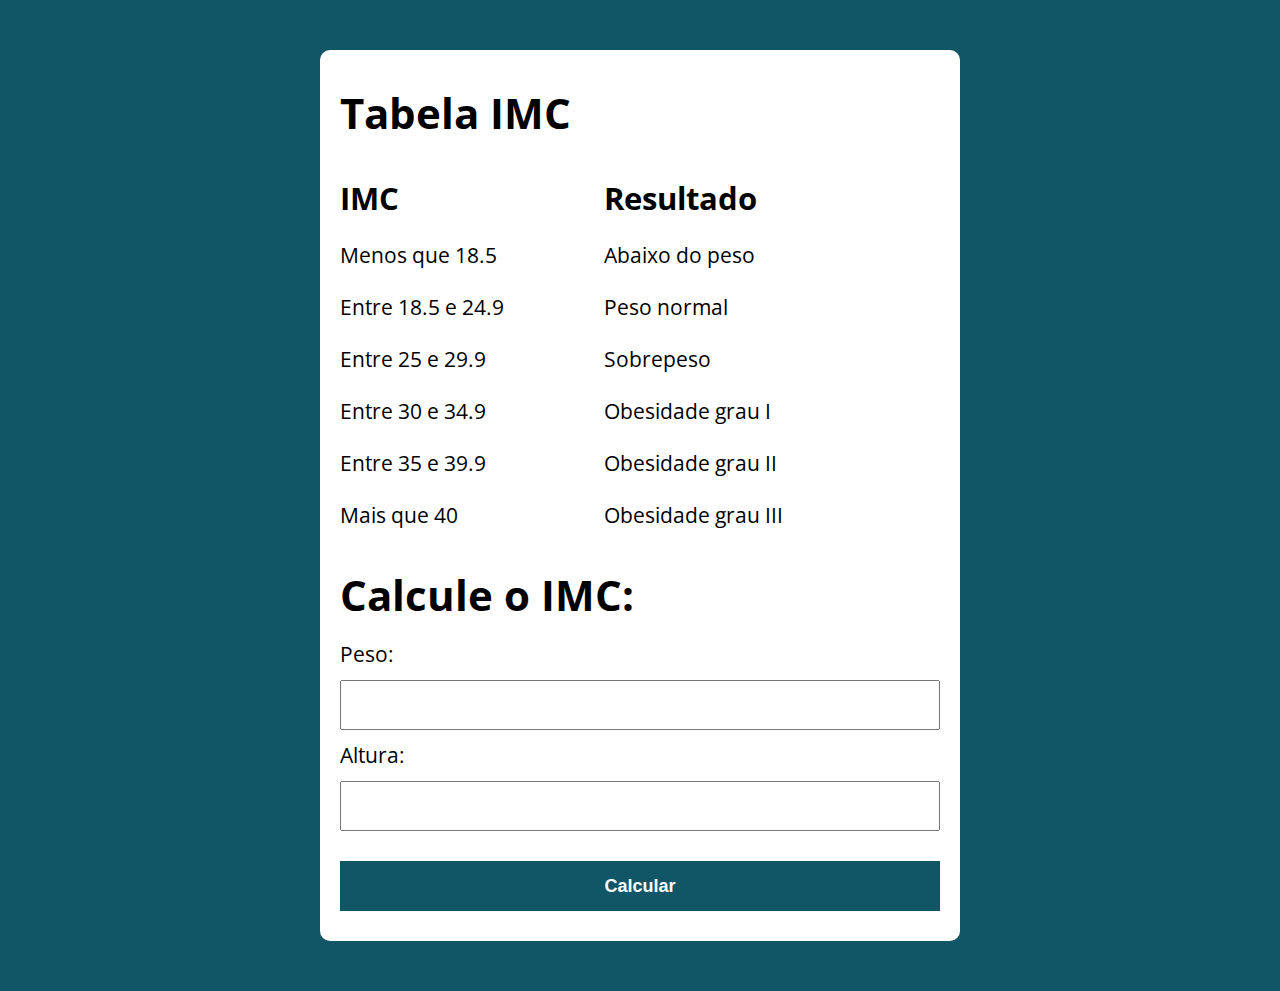
<file: Calculadora-IMC/index.html>
<!DOCTYPE html>
<html lang="pt-BR">

<head>
  <meta charset="UTF-8">
  <meta name="viewport" content="width=device-width, initial-scale=1.0">
  <meta http-equiv="X-UA-Compatible" content="ie=edge">
  <title>Calculadora IMC</title>
  <link rel="stylesheet" href="./assets/css/style.css">
</head>

<body>

  <section class="container">
    <h1>Tabela IMC</h1>
    <div class="tab">
      <div class="tab-imc">
        <h2>IMC</h2>
        <p>Menos que 18.5</p>
        <p>Entre 18.5 e 24.9</p>
        <p>Entre 25 e 29.9</p>
        <p>Entre 30 e 34.9</p>
        <p>Entre 35 e 39.9</p>
        <p>Mais que 40</p>
      </div>
      <div class="tab-result">
        <h2>Resultado</h2>
        <p>Abaixo do peso</p>
        <p>Peso normal</p>
        <p>Sobrepeso</p>
        <p>Obesidade grau I</p>
        <p>Obesidade grau II</p>
        <p>Obesidade grau III</p>
      </div>
    </div>
    <section class="calc">
      <h1>Calcule o IMC:</h1>
      <form action="" id="form">
        <label for="peso">Peso:</label>
        <input type="text" name="peso" id="peso">
        <label for="altura">Altura:</label>
        <input type="text" name="altura" id="altura">
        <button>Calcular</button>
        <div class="resultado"></div>
      </form>
    </section>
  </section>
  <script src="./assets/js/main.js"></script>
</body>

</html>
</file>
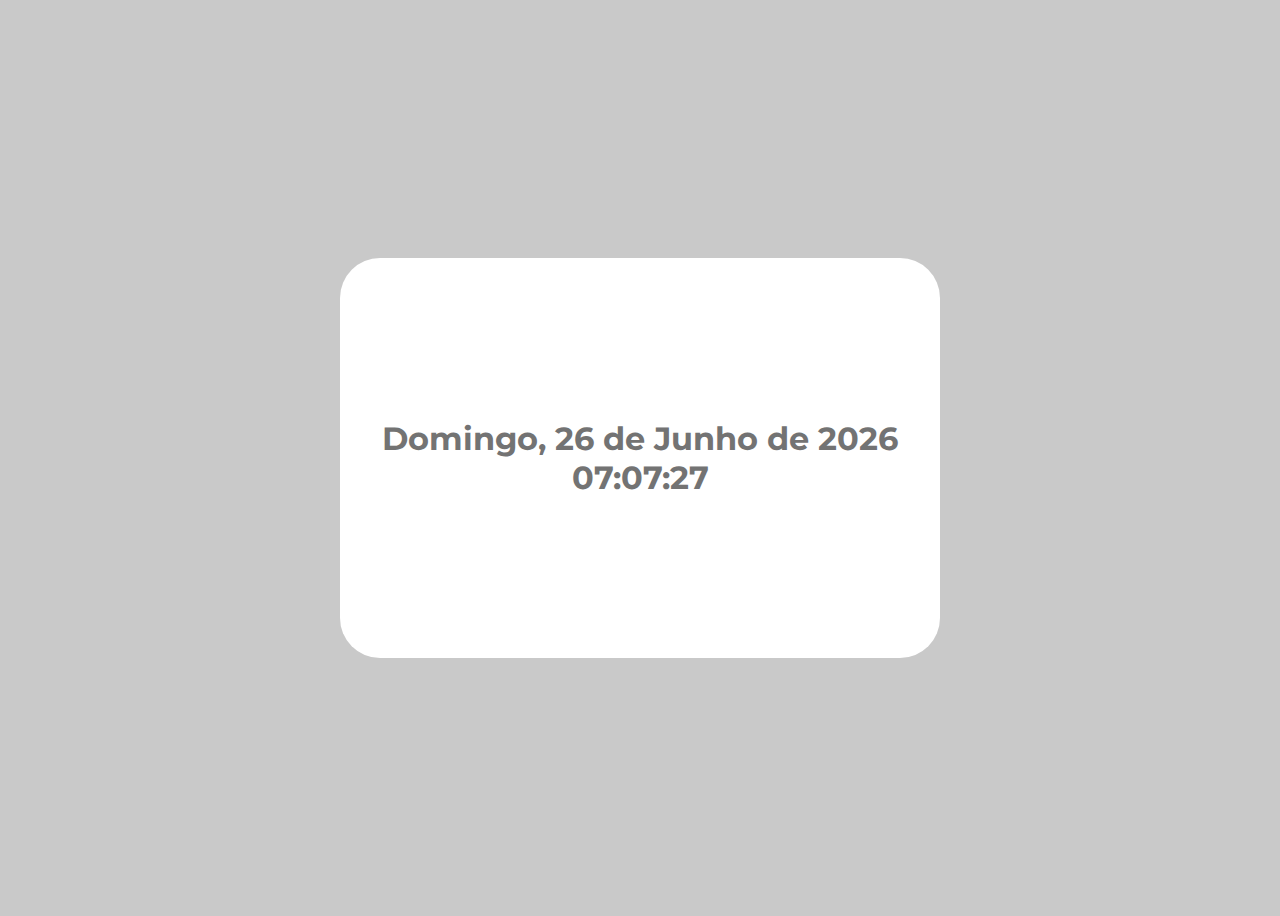
<file: ex-data/index.html>
<!DOCTYPE html>
<html lang="en">
<head>
    <meta charset="UTF-8">
    <meta http-equiv="X-UA-Compatible" content="IE=edge">
    <meta name="viewport" content="width=device-width, initial-scale=1.0">
    <link rel="stylesheet" href="./style.css">
    <title>Exercício Date</title>
</head>
<body>
    <div class="div">
        <h1 class="data"></h1>
    </div>
    <script src="script.js"></script>
</body>
</html>
</file>
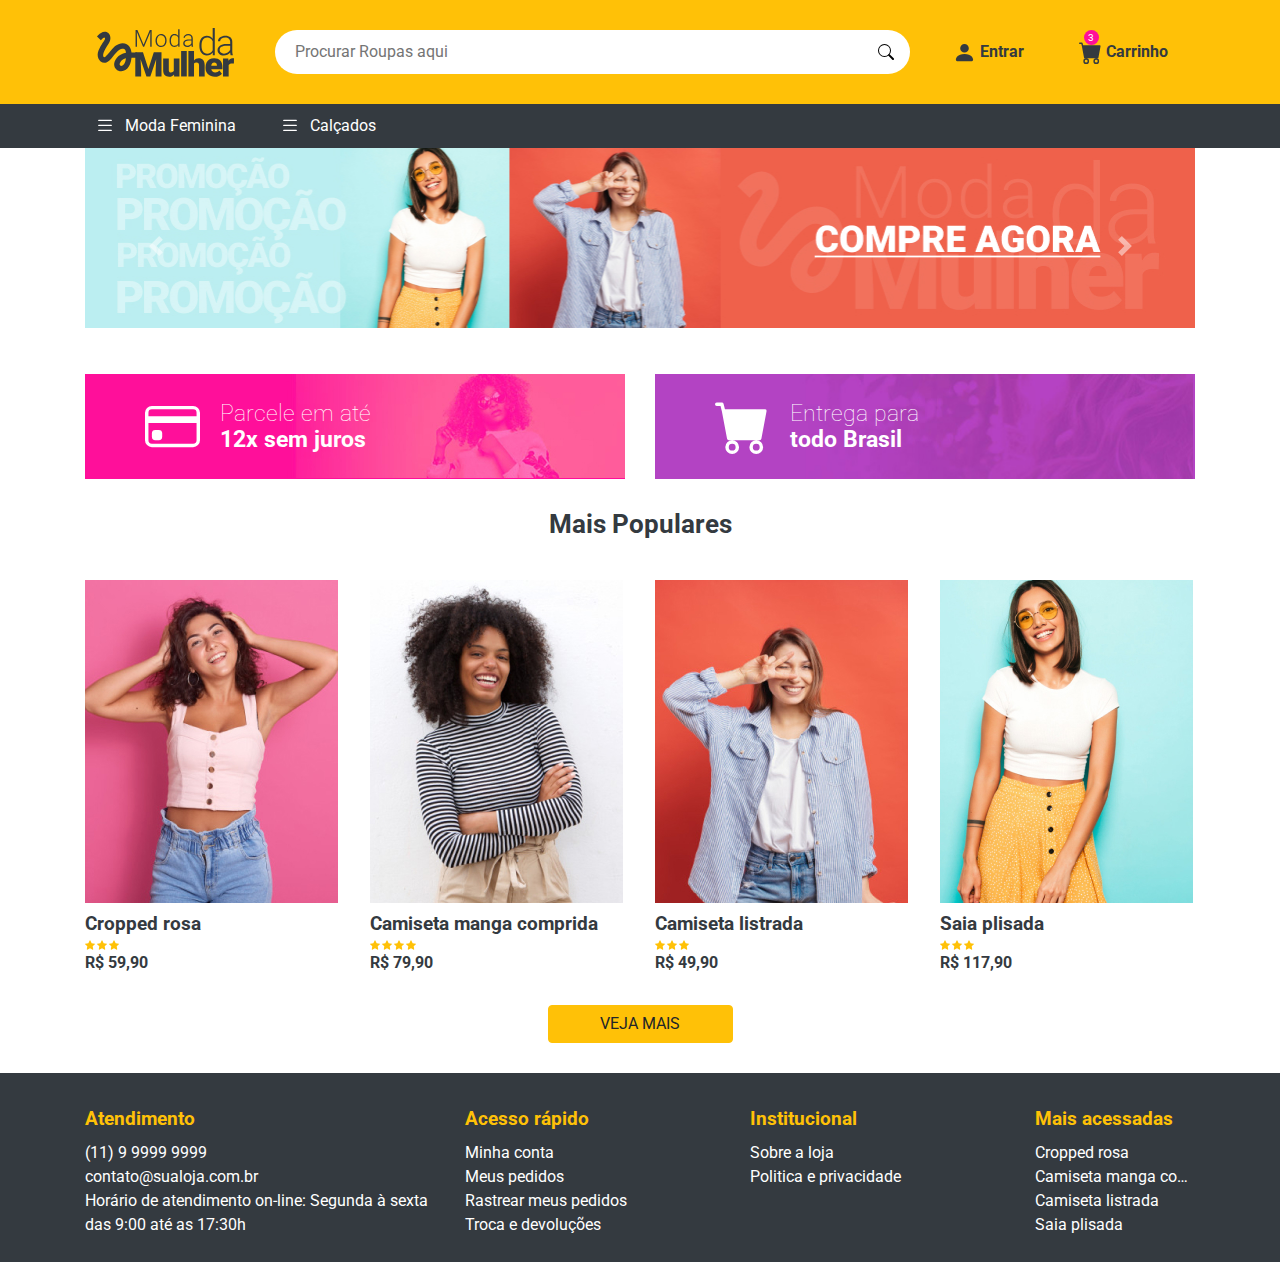
<file: Loja-virtual/index.html>
<!DOCTYPE html>
<html lang="pt-br">

<head>
  <meta charset="UTF-8">
  <meta name="viewport" content="width=device-width, initial-scale=1.0">

  <title>Loja Virtual</title>

  <!-- Favicons -->
  <link rel="apple-touch-icon" sizes="57x57" href="./assets/images/favicons/apple-icon-57x57.png">
  <link rel="apple-touch-icon" sizes="60x60" href="./assets/images/favicons/apple-icon-60x60.png">
  <link rel="apple-touch-icon" sizes="72x72" href="./assets/images/favicons/apple-icon-72x72.png">
  <link rel="apple-touch-icon" sizes="76x76" href="./assets/images/favicons/apple-icon-76x76.png">
  <link rel="apple-touch-icon" sizes="114x114" href="./assets/images/favicons/apple-icon-114x114.png">
  <link rel="apple-touch-icon" sizes="120x120" href="./assets/images/favicons/apple-icon-120x120.png">
  <link rel="apple-touch-icon" sizes="144x144" href="./assets/images/favicons/apple-icon-144x144.png">
  <link rel="apple-touch-icon" sizes="152x152" href="./assets/images/favicons/apple-icon-152x152.png">
  <link rel="apple-touch-icon" sizes="180x180" href="./assets/images/favicons/apple-icon-180x180.png">
  <link rel="icon" type="image/png" sizes="192x192" href="./assets/images/favicons/android-icon-192x192.png">
  <link rel="icon" type="image/png" sizes="32x32" href="./assets/images/favicons/favicon-32x32.png">
  <link rel="icon" type="image/png" sizes="96x96" href="./assets/images/favicons/favicon-96x96.png">
  <link rel="icon" type="image/png" sizes="16x16" href="./assets/images/favicons/favicon-16x16.png">
  <link rel="manifest" href="./assets/images/favicons/manifest.json">
  <meta name="msapplication-TileColor" content="#FFC107">
  <meta name="msapplication-TileImage" content="./assets/images/favicons/ms-icon-144x144.png">
  <meta name="theme-color" content="#FFC107">
  <!-- end Favicons -->

  <!-- Css -->
  <link rel="stylesheet" href="./assets/css/style.css">
</head>

<body>

  <!-- header -->
  <header class="container-fluid">
    <!-- container -->
    <section class="container">
      <!-- row -->
      <article class="row d-flex align-items-center">

        <!-- logo -->
        <a href="./" class="col-md-2 d-flex justify-content-center">
          <img src="./assets/images/logo.svg" class="img-fluid" alt="Logo da empresa - Moda da Mulher">
        </a>

        <!-- buscador -->
        <form action="#" class="col-md-7 d-flex align-items-center">
          <input type="text" name="name" placeholder="Procurar Roupas aqui">

          <button class="d-flex align-items-center">
            <svg width="1em" height="1em" viewBox="0 0 16 16" class="bi bi-search" fill="currentColor"
              xmlns="http://www.w3.org/2000/svg">
              <path fill-rule="evenodd"
                d="M10.442 10.442a1 1 0 0 1 1.415 0l3.85 3.85a1 1 0 0 1-1.414 1.415l-3.85-3.85a1 1 0 0 1 0-1.415z" />
              <path fill-rule="evenodd"
                d="M6.5 12a5.5 5.5 0 1 0 0-11 5.5 5.5 0 0 0 0 11zM13 6.5a6.5 6.5 0 1 1-13 0 6.5 6.5 0 0 1 13 0z" />
            </svg>
          </button>
        </form>

        <!-- administrativo do cliente -->
        <ul class="col-md-3 nav d-flex align-items-center justify-content-around">
          <li class="nav-item">
            <a href="#">
              <svg width="1em" height="1em" viewBox="0 0 16 16" class="bi bi-person-fill" fill="currentColor"
                xmlns="http://www.w3.org/2000/svg">
                <path fill-rule="evenodd"
                  d="M3 14s-1 0-1-1 1-4 6-4 6 3 6 4-1 1-1 1H3zm5-6a3 3 0 1 0 0-6 3 3 0 0 0 0 6z" />
              </svg>

              Entrar
            </a>
          </li>

          <li class="nav-item">
            <span class="notificacao d-flex align-items-center justify-content-center">3</span>
            <a href="#">
              <svg width="1em" height="1em" viewBox="0 0 16 16" class="bi bi-cart-fill" fill="currentColor"
                xmlns="http://www.w3.org/2000/svg">
                <path fill-rule="evenodd"
                  d="M0 1.5A.5.5 0 0 1 .5 1H2a.5.5 0 0 1 .485.379L2.89 3H14.5a.5.5 0 0 1 .491.592l-1.5 8A.5.5 0 0 1 13 12H4a.5.5 0 0 1-.491-.408L2.01 3.607 1.61 2H.5a.5.5 0 0 1-.5-.5zM5 12a2 2 0 1 0 0 4 2 2 0 0 0 0-4zm7 0a2 2 0 1 0 0 4 2 2 0 0 0 0-4zm-7 1a1 1 0 1 0 0 2 1 1 0 0 0 0-2zm7 0a1 1 0 1 0 0 2 1 1 0 0 0 0-2z" />
              </svg>
              Carrinho
            </a>
          </li>
        </ul>
        <!-- end administrativo do cliente -->

      </article>
      <!-- row -->
    </section>
    <!-- end container -->
  </header>
  <!-- end header -->

  <!-- menu do site -->
  <nav class="container-fluid nav-produtos">
    <!-- container -->
    <section class="container">
      <!-- menu -->
      <ul class="nav">
        <!-- lista de itens -->
        <li class="col-xl-2 col-lg-3 col-md-12 nav-item d-flex align-items-center">
          <svg width="1em" height="1em" viewBox="0 0 16 16" class="bi bi-list" fill="currentColor"
            xmlns="http://www.w3.org/2000/svg">
            <path fill-rule="evenodd"
              d="M2.5 11.5A.5.5 0 0 1 3 11h10a.5.5 0 0 1 0 1H3a.5.5 0 0 1-.5-.5zm0-4A.5.5 0 0 1 3 7h10a.5.5 0 0 1 0 1H3a.5.5 0 0 1-.5-.5zm0-4A.5.5 0 0 1 3 3h10a.5.5 0 0 1 0 1H3a.5.5 0 0 1-.5-.5z" />
          </svg>
          Moda Feminina

          <!-- submenu -->
          <ul class="nav flex-column">
            <li class="nav-item">
              <a href="#">
                Lançamentos
              </a>
            </li>

            <li class="nav-item">
              <a href="#">
                Plus Size
              </a>
            </li>

            <li class="nav-item">
              <a href="#">
                Moda Praia
              </a>
            </li>

            <li class="nav-item">
              <a href="#">
                Acessórios
              </a>
            </li>

            <li class="nav-item">
              <a href="#">
                Promoção
              </a>
            </li>
          </ul>
          <!-- end submenu -->
        </li>

        <!-- lista de itens -->
        <li class="col-xl-2 col-lg-3 col-md-12 nav-item d-flex align-items-center">
          <svg width="1em" height="1em" viewBox="0 0 16 16" class="bi bi-list" fill="currentColor"
            xmlns="http://www.w3.org/2000/svg">
            <path fill-rule="evenodd"
              d="M2.5 11.5A.5.5 0 0 1 3 11h10a.5.5 0 0 1 0 1H3a.5.5 0 0 1-.5-.5zm0-4A.5.5 0 0 1 3 7h10a.5.5 0 0 1 0 1H3a.5.5 0 0 1-.5-.5zm0-4A.5.5 0 0 1 3 3h10a.5.5 0 0 1 0 1H3a.5.5 0 0 1-.5-.5z" />
          </svg>
          Calçados
        </li>
      </ul>
      <!-- menu -->
    </section>
    <!-- end container -->
  </nav>
  <!-- end menu do site -->

  <!-- main -->
  <main>
    <!-- banners promocionais rotativos  -->
    <section id="banners-promocionais" class="container carousel slide" data-ride="carousel">
      <!-- imagens -->
      <article class="carousel-inner">
        <figure class="carousel-item active">
          <img src="./assets/images/banner-1.jpg" class="d-block w-100" alt="Banner Promocional lançamento verão">
        </figure>

        <figure class="carousel-item">
          <img src="./assets/images/banner-2.jpg" class="d-block w-100" alt="Banner Promocional diversos itens da loja">
        </figure>
      </article>

      <!-- prev -->
      <a class="carousel-control-prev" href="#banners-promocionais" role="button" data-slide="prev">
        <span class="carousel-control-prev-icon" aria-hidden="true"></span>
        <span class="sr-only">Previous</span>
      </a>
      <!-- next -->
      <a class="carousel-control-next" href="#banners-promocionais" role="button" data-slide="next">
        <span class="carousel-control-next-icon" aria-hidden="true"></span>
        <span class="sr-only">Next</span>
      </a>
    </section>
    <!-- banners promocionais rotativos  -->

    <!-- banners promocionais com 6 colunas -->
    <section class="container banners-promocionais-statico">
      <!-- row -->
      <section class="row">
        <!-- banner -->
        <article class="col-md-6">
          <div class="banners-promocionais-statico-12x d-flex align-items-center">
            <svg width="1em" height="1em" viewBox="0 0 16 16" class="bi bi-credit-card" fill="currentColor"
              xmlns="http://www.w3.org/2000/svg">
              <path fill-rule="evenodd"
                d="M0 4a2 2 0 0 1 2-2h12a2 2 0 0 1 2 2v8a2 2 0 0 1-2 2H2a2 2 0 0 1-2-2V4zm2-1a1 1 0 0 0-1 1v1h14V4a1 1 0 0 0-1-1H2zm13 4H1v5a1 1 0 0 0 1 1h12a1 1 0 0 0 1-1V7z" />
              <path d="M2 10a1 1 0 0 1 1-1h1a1 1 0 0 1 1 1v1a1 1 0 0 1-1 1H3a1 1 0 0 1-1-1v-1z" />
            </svg>

            <p>
              Parcele em até<br>
              <strong>12x sem juros</strong>
            </p>
          </div>
        </article>

        <!-- banner -->
        <article class="col-md-6">
          <div class="banners-promocionais-statico-todo-br d-flex align-items-center">
            <svg width="1em" height="1em" viewBox="0 0 16 16" class="bi bi-cart-fill" fill="currentColor"
              xmlns="http://www.w3.org/2000/svg">
              <path fill-rule="evenodd"
                d="M0 1.5A.5.5 0 0 1 .5 1H2a.5.5 0 0 1 .485.379L2.89 3H14.5a.5.5 0 0 1 .491.592l-1.5 8A.5.5 0 0 1 13 12H4a.5.5 0 0 1-.491-.408L2.01 3.607 1.61 2H.5a.5.5 0 0 1-.5-.5zM5 12a2 2 0 1 0 0 4 2 2 0 0 0 0-4zm7 0a2 2 0 1 0 0 4 2 2 0 0 0 0-4zm-7 1a1 1 0 1 0 0 2 1 1 0 0 0 0-2zm7 0a1 1 0 1 0 0 2 1 1 0 0 0 0-2z" />
            </svg>
            <p>
              Entrega para<br>
              <strong>todo Brasil</strong>
            </p>
          </div>
        </article>
      </section>
      <!-- end row -->
    </section>
    <!-- end banners promocionais com 6 colunas -->

    <!-- container produtos -->
    <section class="container produtos">
      <!-- title -->
      <h1 class="text-center">Mais Populares</h1>

      <!-- listagem dos produto s -->
      <article class="row">

        <!-- produtos -->
        <a href="#" class="produtos-container col-md-3">
          <!-- imagem do produto -->
          <img src="./assets/images/cropped-rosa.jpg" class="img-fluid" alt="Cropped rosa">

          <!-- itens do produto -->
          <article class="produtos-itens">
            <!-- title produto -->
            <h2>Cropped rosa</h2>

            <!-- stars -->
            <div class="produtos-stars">
              <svg width="1em" height="1em" viewBox="0 0 16 16" class="bi bi-star-fill" fill="currentColor"
                xmlns="http://www.w3.org/2000/svg">
                <path
                  d="M3.612 15.443c-.386.198-.824-.149-.746-.592l.83-4.73L.173 6.765c-.329-.314-.158-.888.283-.95l4.898-.696L7.538.792c.197-.39.73-.39.927 0l2.184 4.327 4.898.696c.441.062.612.636.283.95l-3.523 3.356.83 4.73c.078.443-.36.79-.746.592L8 13.187l-4.389 2.256z" />
              </svg>

              <svg width="1em" height="1em" viewBox="0 0 16 16" class="bi bi-star-fill" fill="currentColor"
                xmlns="http://www.w3.org/2000/svg">
                <path
                  d="M3.612 15.443c-.386.198-.824-.149-.746-.592l.83-4.73L.173 6.765c-.329-.314-.158-.888.283-.95l4.898-.696L7.538.792c.197-.39.73-.39.927 0l2.184 4.327 4.898.696c.441.062.612.636.283.95l-3.523 3.356.83 4.73c.078.443-.36.79-.746.592L8 13.187l-4.389 2.256z" />
              </svg>

              <svg width="1em" height="1em" viewBox="0 0 16 16" class="bi bi-star-fill" fill="currentColor"
                xmlns="http://www.w3.org/2000/svg">
                <path
                  d="M3.612 15.443c-.386.198-.824-.149-.746-.592l.83-4.73L.173 6.765c-.329-.314-.158-.888.283-.95l4.898-.696L7.538.792c.197-.39.73-.39.927 0l2.184 4.327 4.898.696c.441.062.612.636.283.95l-3.523 3.356.83 4.73c.078.443-.36.79-.746.592L8 13.187l-4.389 2.256z" />
              </svg>
            </div>

            <!-- preco -->
            <strong class="produtos-preco">
              R$ 59,90
            </strong>
          </article>
          <!-- end itens do produto -->
        </a>
        <!-- end produtos -->

        <!-- produtos -->
        <a href="./produto-camiseta-manga-comprida.html" class="produtos-container col-md-3">
          <!-- imagem do produto -->
          <img src="./assets/images/camiseta-manga-comprida.jpg" class="img-fluid" alt="Camiseta manga comprida">

          <!-- itens do produto -->
          <article class="produtos-itens">
            <!-- title produto -->
            <h2>Camiseta manga comprida</h2>

            <!-- stars -->
            <div class="produtos-stars">
              <svg width="1em" height="1em" viewBox="0 0 16 16" class="bi bi-star-fill" fill="currentColor"
                xmlns="http://www.w3.org/2000/svg">
                <path
                  d="M3.612 15.443c-.386.198-.824-.149-.746-.592l.83-4.73L.173 6.765c-.329-.314-.158-.888.283-.95l4.898-.696L7.538.792c.197-.39.73-.39.927 0l2.184 4.327 4.898.696c.441.062.612.636.283.95l-3.523 3.356.83 4.73c.078.443-.36.79-.746.592L8 13.187l-4.389 2.256z" />
              </svg>

              <svg width="1em" height="1em" viewBox="0 0 16 16" class="bi bi-star-fill" fill="currentColor"
                xmlns="http://www.w3.org/2000/svg">
                <path
                  d="M3.612 15.443c-.386.198-.824-.149-.746-.592l.83-4.73L.173 6.765c-.329-.314-.158-.888.283-.95l4.898-.696L7.538.792c.197-.39.73-.39.927 0l2.184 4.327 4.898.696c.441.062.612.636.283.95l-3.523 3.356.83 4.73c.078.443-.36.79-.746.592L8 13.187l-4.389 2.256z" />
              </svg>

              <svg width="1em" height="1em" viewBox="0 0 16 16" class="bi bi-star-fill" fill="currentColor"
                xmlns="http://www.w3.org/2000/svg">
                <path
                  d="M3.612 15.443c-.386.198-.824-.149-.746-.592l.83-4.73L.173 6.765c-.329-.314-.158-.888.283-.95l4.898-.696L7.538.792c.197-.39.73-.39.927 0l2.184 4.327 4.898.696c.441.062.612.636.283.95l-3.523 3.356.83 4.73c.078.443-.36.79-.746.592L8 13.187l-4.389 2.256z" />
              </svg>

              <svg width="1em" height="1em" viewBox="0 0 16 16" class="bi bi-star-fill" fill="currentColor"
                xmlns="http://www.w3.org/2000/svg">
                <path
                  d="M3.612 15.443c-.386.198-.824-.149-.746-.592l.83-4.73L.173 6.765c-.329-.314-.158-.888.283-.95l4.898-.696L7.538.792c.197-.39.73-.39.927 0l2.184 4.327 4.898.696c.441.062.612.636.283.95l-3.523 3.356.83 4.73c.078.443-.36.79-.746.592L8 13.187l-4.389 2.256z" />
              </svg>
            </div>

            <!-- preco -->
            <strong class="produtos-preco">
              R$ 79,90
            </strong>
          </article>
          <!-- end itens do produto -->
        </a>
        <!-- end produtos -->

        <!-- produtos -->
        <a href="#" class="produtos-container col-md-3">
          <!-- imagem do produto -->
          <img src="./assets/images/camiseta-listrada.jpg" class="img-fluid" alt="Camiseta listrada">

          <!-- itens do produto -->
          <article class="produtos-itens">
            <!-- title produto -->
            <h2>Camiseta listrada</h2>

            <!-- stars -->
            <div class="produtos-stars">
              <svg width="1em" height="1em" viewBox="0 0 16 16" class="bi bi-star-fill" fill="currentColor"
                xmlns="http://www.w3.org/2000/svg">
                <path
                  d="M3.612 15.443c-.386.198-.824-.149-.746-.592l.83-4.73L.173 6.765c-.329-.314-.158-.888.283-.95l4.898-.696L7.538.792c.197-.39.73-.39.927 0l2.184 4.327 4.898.696c.441.062.612.636.283.95l-3.523 3.356.83 4.73c.078.443-.36.79-.746.592L8 13.187l-4.389 2.256z" />
              </svg>

              <svg width="1em" height="1em" viewBox="0 0 16 16" class="bi bi-star-fill" fill="currentColor"
                xmlns="http://www.w3.org/2000/svg">
                <path
                  d="M3.612 15.443c-.386.198-.824-.149-.746-.592l.83-4.73L.173 6.765c-.329-.314-.158-.888.283-.95l4.898-.696L7.538.792c.197-.39.73-.39.927 0l2.184 4.327 4.898.696c.441.062.612.636.283.95l-3.523 3.356.83 4.73c.078.443-.36.79-.746.592L8 13.187l-4.389 2.256z" />
              </svg>

              <svg width="1em" height="1em" viewBox="0 0 16 16" class="bi bi-star-fill" fill="currentColor"
                xmlns="http://www.w3.org/2000/svg">
                <path
                  d="M3.612 15.443c-.386.198-.824-.149-.746-.592l.83-4.73L.173 6.765c-.329-.314-.158-.888.283-.95l4.898-.696L7.538.792c.197-.39.73-.39.927 0l2.184 4.327 4.898.696c.441.062.612.636.283.95l-3.523 3.356.83 4.73c.078.443-.36.79-.746.592L8 13.187l-4.389 2.256z" />
              </svg>
            </div>

            <!-- preco -->
            <strong class="produtos-preco">
              R$ 49,90
            </strong>
          </article>
          <!-- end itens do produto -->
        </a>
        <!-- end produtos -->

        <!-- produtos -->
        <a href="#" class="produtos-container col-md-3">
          <!-- imagem do produto -->
          <img src="./assets/images/saia-plisada.jpg" class="img-fluid" alt="Saia plisada">

          <!-- itens do produto -->
          <article class="produtos-itens">
            <!-- title produto -->
            <h2>Saia plisada</h2>

            <!-- stars -->
            <div class="produtos-stars">
              <svg width="1em" height="1em" viewBox="0 0 16 16" class="bi bi-star-fill" fill="currentColor"
                xmlns="http://www.w3.org/2000/svg">
                <path
                  d="M3.612 15.443c-.386.198-.824-.149-.746-.592l.83-4.73L.173 6.765c-.329-.314-.158-.888.283-.95l4.898-.696L7.538.792c.197-.39.73-.39.927 0l2.184 4.327 4.898.696c.441.062.612.636.283.95l-3.523 3.356.83 4.73c.078.443-.36.79-.746.592L8 13.187l-4.389 2.256z" />
              </svg>

              <svg width="1em" height="1em" viewBox="0 0 16 16" class="bi bi-star-fill" fill="currentColor"
                xmlns="http://www.w3.org/2000/svg">
                <path
                  d="M3.612 15.443c-.386.198-.824-.149-.746-.592l.83-4.73L.173 6.765c-.329-.314-.158-.888.283-.95l4.898-.696L7.538.792c.197-.39.73-.39.927 0l2.184 4.327 4.898.696c.441.062.612.636.283.95l-3.523 3.356.83 4.73c.078.443-.36.79-.746.592L8 13.187l-4.389 2.256z" />
              </svg>

              <svg width="1em" height="1em" viewBox="0 0 16 16" class="bi bi-star-fill" fill="currentColor"
                xmlns="http://www.w3.org/2000/svg">
                <path
                  d="M3.612 15.443c-.386.198-.824-.149-.746-.592l.83-4.73L.173 6.765c-.329-.314-.158-.888.283-.95l4.898-.696L7.538.792c.197-.39.73-.39.927 0l2.184 4.327 4.898.696c.441.062.612.636.283.95l-3.523 3.356.83 4.73c.078.443-.36.79-.746.592L8 13.187l-4.389 2.256z" />
              </svg>
            </div>

            <!-- preco -->
            <strong class="produtos-preco">
              R$ 117,90
            </strong>
          </article>
          <!-- end itens do produto -->
        </a>
        <!-- end produtos -->

      </article>
      <!-- listagem dos produtos -->

      <div class="d-flex justify-content-center">
        <a href="./camisetas.html" class="btn btn-warning col-md-2">VEJA MAIS</a>
      </div>
    </section>
    <!-- end container produtos -->
  </main>
  <!-- end main -->

  <!-- Footer -->
  <footer class="container-fluid">
    <!-- container -->
    <section class="container">
      <!-- menus -->
      <section class="row">
        <!-- atendimento -->
        <article class="col-md-4">
          <h4>
            Atendimento
          </h4>
          <!-- links -->
          <ul class="nav flex-column">
            <li class="nav-item">
              <a href="tel:+5511999999999">(11) 9 9999 9999</a>
            </li>

            <li class="nav-item">
              <a href="mailto:contato@sualoja.com.br">contato@sualoja.com.br</a>
            </li>

            <li class="nav-item">
              Horário de atendimento on-line: Segunda à sexta das 9:00 até as 17:30h
            </li>
          </ul>
        </article>
        <!-- end atendimento -->

        <!-- acesso rápido -->
        <article class="col-md-3">
          <h4>
            Acesso rápido
          </h4>
          <!-- links -->
          <ul class="nav flex-column">
            <li class="nav-item">
              <a href="#">Minha conta</a>
            </li>

            <li class="nav-item">
              <a href="#">Meus pedidos</a>
            </li>

            <li class="nav-item">
              <a href="#">Rastrear meus pedidos</a>
            </li>

            <li class="nav-item">
              <a href="#">Troca e devoluções</a>
            </li>
          </ul>
        </article>
        <!-- end acesso rápido -->

        <!-- institucional -->
        <article class="col-md-3">
          <h4>
            Institucional
          </h4>
          <!-- links -->
          <ul class="nav flex-column">
            <li class="nav-item">
              <a href="#">Sobre a loja</a>
            </li>

            <li class="nav-item">
              <a href="#">Politica e privacidade</a>
            </li>
          </ul>
        </article>
        <!-- end institucional -->

        <!-- mais acessadas -->
        <article class="col-md-2">
          <h4>
            Mais acessadas
          </h4>
          <!-- links -->
          <ul class="nav flex-column">
            <li class="nav-item">
              <a href="#">Cropped rosa</a>
            </li>

            <li class="nav-item ellipsis">
              <a href="#">Camiseta manga comprida</a>
            </li>

            <li class="nav-item">
              <a href="#">Camiseta listrada</a>
            </li>

            <li class="nav-item">
              <a href="#">Saia plisada</a>
            </li>
          </ul>
        </article>
        <!-- end mais acessadas -->
      </section>
      <!-- end menus -->
    </section>
    <!-- end container -->

  </footer>
  <!-- end Footer-->

  <!-- Arquivos Bootstrap -->
  <script src="./assets/js/jquery.js"></script>
  <script src="./assets/js/popper.js"></script>
  <script src="./assets/js/bootstrap.js"></script>
</body>

</html>
</file>
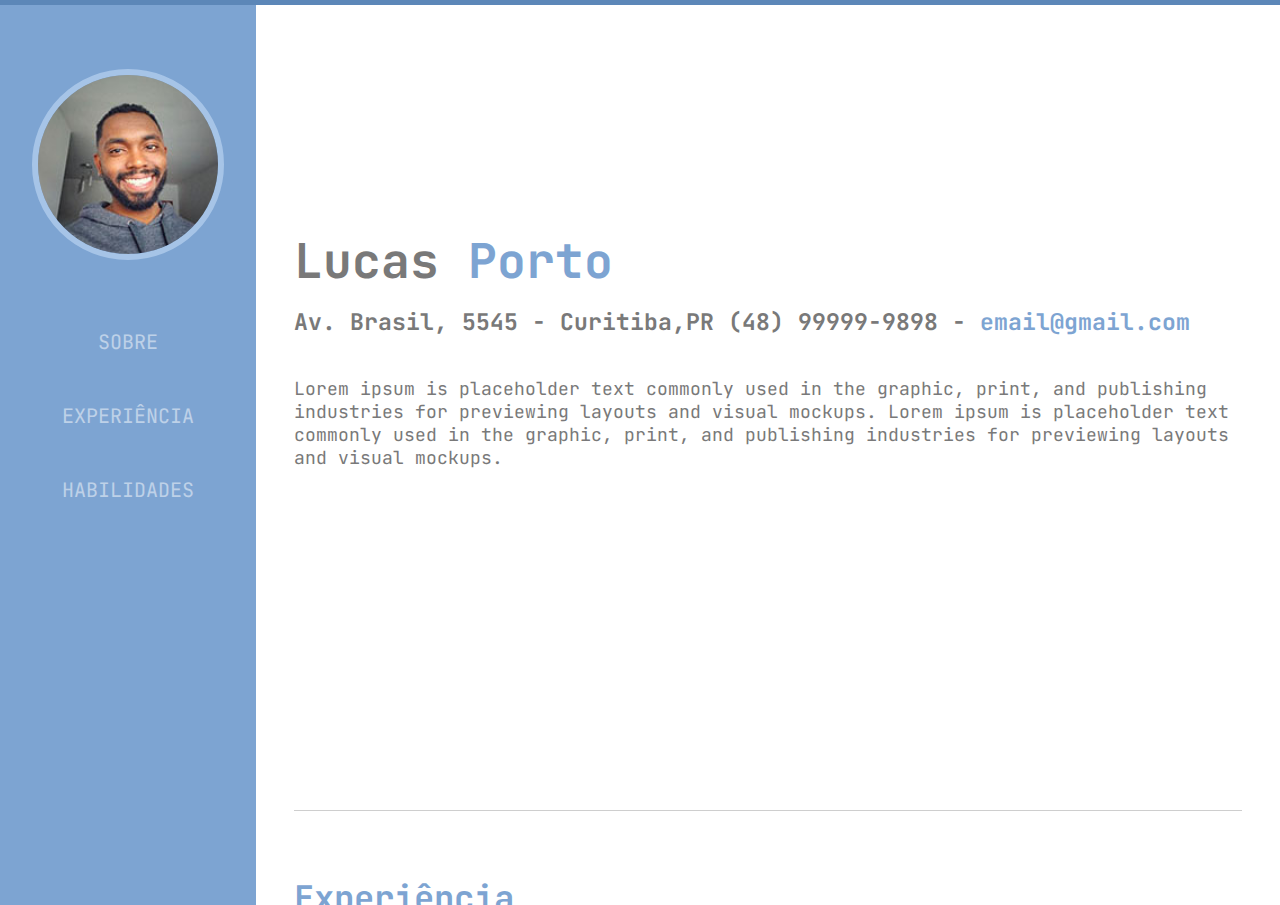
<file: portfolio-pessoal-2/index.html>
<!DOCTYPE html>
<html lang="en">
<head>
    <meta charset="UTF-8">
    <meta http-equiv="X-UA-Compatible" content="IE=edge">
    <meta name="viewport" content="width=device-width, initial-scale=1.0">
    <title>Portfólio - Lucas Porto</title>
    <link rel="apple-touch-icon" sizes="180x180" href="/apple-touch-icon.png">
    <link rel="icon" type="image/png" sizes="32x32" href="/favicon-32x32.png">
    <link rel="icon" type="image/png" sizes="16x16" href="/favicon-16x16.png">
    <link rel="manifest" href="/site.webmanifest">
    <link rel="stylesheet" href="css/style.css">
    <link rel="preconnect" href="https://fonts.gstatic.com">
    <link href="https://fonts.googleapis.com/css2?family=JetBrains+Mono:wght@200;300;400&display=swap" rel="stylesheet">    
    <link rel="stylesheet" href="https://use.fontawesome.com/releases/v5.8.2/css/all.css" integrity="sha384-oS3vJWv+0UjzBfQzYUhtDYW+Pj2yciDJxpsK1OYPAYjqT085Qq/1cq5FLXAZQ7Ay" crossorigin="anonymous">
</head>
<body>
    <div class="parent">
        <div class="sidebar">
            <div class="sidebar-pos">
                <div class="img-profile">
                    <img src="img/profile.jpeg" alt="profile">
                </div>
                <div class="menu">
                    <ul>
                        <li> 
                            <a href="#">sobre</a>
                        </li>
                        <li> 
                            <a href="#">experiência</a>
                        </li>
                        <li> 
                            <a href="#">habilidades</a>
                        </li>
                    </ul>
                </div>
            </div>
        </div>
        <div class="content">
            <section class="description">  
                <h1>Lucas <span>Porto</span></h1>
                <h3>
                    Av. Brasil, 5545 - Curitiba,PR  (48) 99999-9898 - <span>email@gmail.com</span> 
                </h3>
                <p>
                    Lorem ipsum is placeholder text commonly used in the graphic, print, and publishing industries for previewing layouts and visual mockups. Lorem ipsum is placeholder text commonly used in the graphic, print, and publishing industries for previewing layouts and visual mockups.
                </p>
                <div class="social-media">
                    <a href=""><i class="fab fa-linkedin fa-2x"></i></a>
                    <a href=""><i class="fab fa-whatsapp-square fa-2x"></i></a>
                    <a href=""><i class="fab fa-facebook-square fa-2x"></i></a>
                </div>
            </section>
            <section class="info">
                <div class="">
                    <h2>
                        Experiência
                    </h2>
                    <h3>
                        Desenvolvedor Front End
                    </h3>
                    <p>
                        Lorem ipsum is placeholder text commonly used in the graphic, print, and publishing industries for previewing layouts and visual mockups. Lorem ipsum is placeholder text commonly used in the graphic, print, and publishing industries for previewing layouts and visual mockups.   
                    </p>
                </div>
                <div class="">
                    <h2>
                        Habilidades
                    </h2>
                    <h3>HTML5</h3>
                    <p>
                        Lorem ipsum is placeholder text commonly used in the graphic, print, and publishing industries for previewing layouts and visual mockups. Lorem ipsum is placeholder text commonly used in the graphic, print, and publishing industries for previewing layouts and visual mockups.
                    </p>
                    <h3>CSS3</h3>
                    <p>
                        Lorem ipsum is placeholder text commonly used in the graphic, print, and publishing industries for previewing layouts and visual mockups. Lorem ipsum is placeholder text commonly used in the graphic, print, and publishing industries for previewing layouts and visual mockups.
                    </p>
                    <h3>JavaScript</h3>
                    <p>
                        Lorem ipsum is placeholder text commonly used in the graphic, print, and publishing industries for previewing layouts and visual mockups. Lorem ipsum is placeholder text commonly used in the graphic, print, and publishing industries for previewing layouts and visual mockups.
                    </p>
                </div>
                <div class="">
                    <h2>
                        Sobre
                    </h2>
                    <p>
                        Lorem ipsum is placeholder text commonly used in the graphic, print, and publishing industries for previewing layouts and visual mockups. Lorem ipsum is placeholder text commonly used in the graphic, print, and publishing industries for previewing layouts and visual mockups.   
                    </p>
                </div>
            </section>
        </div>
    </div>
</html>
</file>
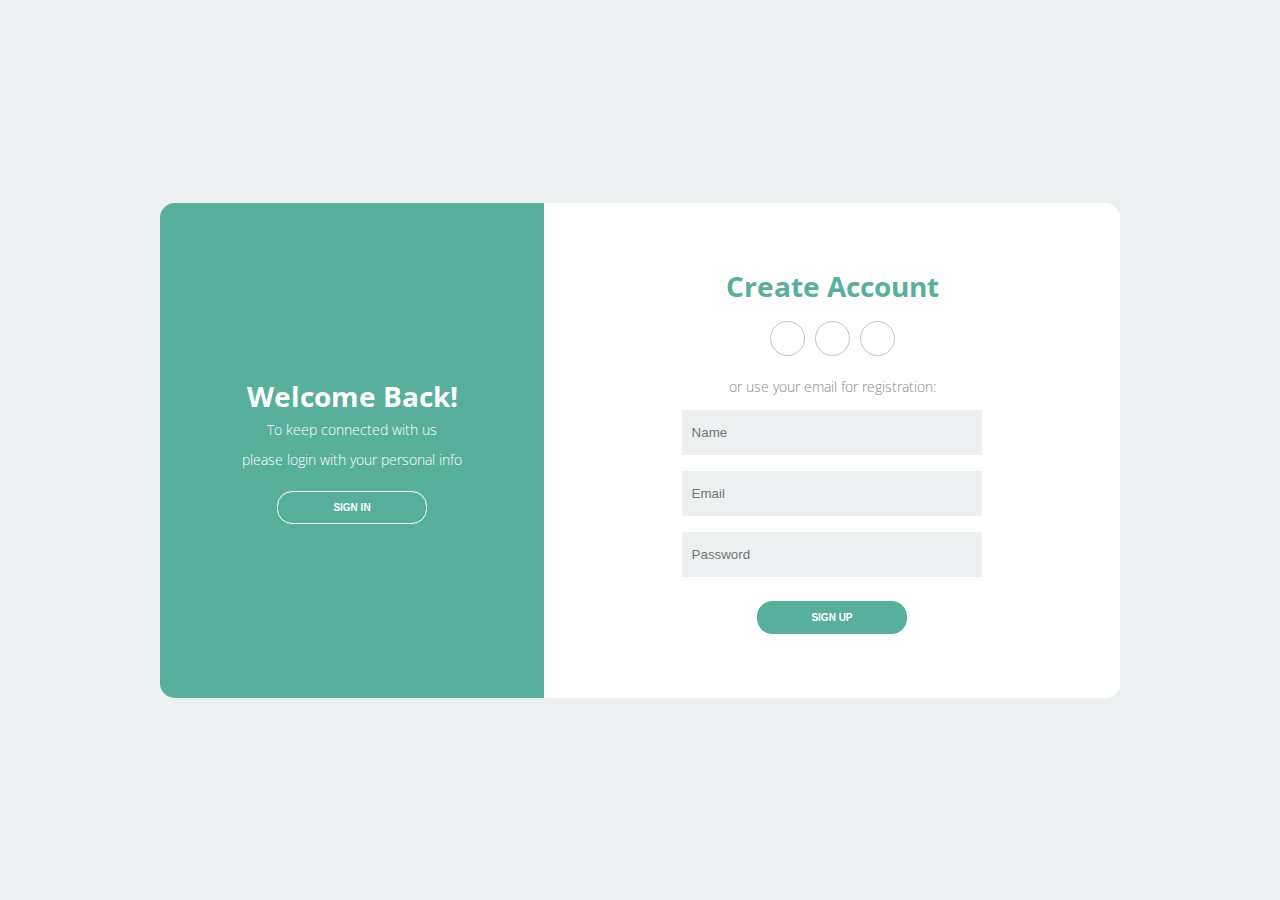
<file: Tela-login-interativa/index.html>
<!DOCTYPE html>
<html lang="pt-br">
<head>
    <meta charset="UTF-8">
    <meta name="viewport" content="width=device-width, initial-scale=1.0">
    <meta http-equiv="X-UA-Compatible" content="ie=edge">
    <title>Login</title>
    <link rel="stylesheet" href="css/style.css">
    <link rel="stylesheet" href="https://use.fontawesome.com/releases/v5.8.2/css/all.css"
        integrity="sha384-oS3vJWv+0UjzBfQzYUhtDYW+Pj2yciDJxpsK1OYPAYjqT085Qq/1cq5FLXAZQ7Ay" crossorigin="anonymous">
</head>
<body>
    <div class="container">
        <div class="content first-content">
            <div class="first-column">
                <h2 class="title title-primary">welcome back!</h2>
                <p class="description description-primary">To keep connected with us</p>
                <p class="description description-primary">please login with your personal info</p>
                <button id="signin" class="btn btn-primary">sign in</button>
            </div>    
            <div class="second-column">
                <h2 class="title title-second">create account</h2>
                <div class="social-media">
                    <ul class="list-social-media">
                        <a class="link-social-media" href="#">
                            <li class="item-social-media">
                                <i class="fab fa-facebook-f"></i>        
                            </li>
                        </a>
                        <a class="link-social-media" href="#">
                            <li class="item-social-media">
                                <i class="fab fa-google-plus-g"></i>
                            </li>
                        </a>
                        <a class="link-social-media" href="#">
                            <li class="item-social-media">
                                <i class="fab fa-linkedin-in"></i>
                            </li>
                        </a>
                    </ul>
                </div><!-- social media -->
                <p class="description description-second">or use your email for registration:</p>
                <form class="form">
                    <label class="label-input" for="">
                        <i class="far fa-user icon-modify"></i>
                        <input type="text" placeholder="Name">
                    </label>
                    
                    <label class="label-input" for="">
                        <i class="far fa-envelope icon-modify"></i>
                        <input type="email" placeholder="Email">
                    </label>
                    
                    <label class="label-input" for="">
                        <i class="fas fa-lock icon-modify"></i>
                        <input type="password" placeholder="Password">
                    </label>
                    
                    
                    <button class="btn btn-second">sign up</button>        
                </form>
            </div><!-- second column -->
        </div><!-- first content -->
        <div class="content second-content">
            <div class="first-column">
                <h2 class="title title-primary">hello, friend!</h2>
                <p class="description description-primary">Enter your personal details</p>
                <p class="description description-primary">and start journey with us</p>
                <button id="signup" class="btn btn-primary">sign up</button>
            </div>
            <div class="second-column">
                <h2 class="title title-second">sign in to developer</h2>
                <div class="social-media">
                    <ul class="list-social-media">
                        <a class="link-social-media" href="#">
                            <li class="item-social-media">
                                <i class="fab fa-facebook-f"></i>
                            </li>
                        </a>
                        <a class="link-social-media" href="#">
                            <li class="item-social-media">
                                <i class="fab fa-google-plus-g"></i>
                            </li>
                        </a>
                        <a class="link-social-media" href="#">
                            <li class="item-social-media">
                                <i class="fab fa-linkedin-in"></i>
                            </li>
                        </a>
                    </ul>
                </div><!-- social media -->
                <p class="description description-second">or use your email account:</p>
                <form class="form">
                
                    <label class="label-input" for="">
                        <i class="far fa-envelope icon-modify"></i>
                        <input type="email" placeholder="Email">
                    </label>
                
                    <label class="label-input" for="">
                        <i class="fas fa-lock icon-modify"></i>
                        <input type="password" placeholder="Password">
                    </label>
                
                    <a class="password" href="#">forgot your password?</a>
                    <button class="btn btn-second">sign in</button>
                </form>
            </div><!-- second column -->
        </div><!-- second-content -->
    </div>
    <script src="js/app.js"></script>
</body>
</html>
</file>
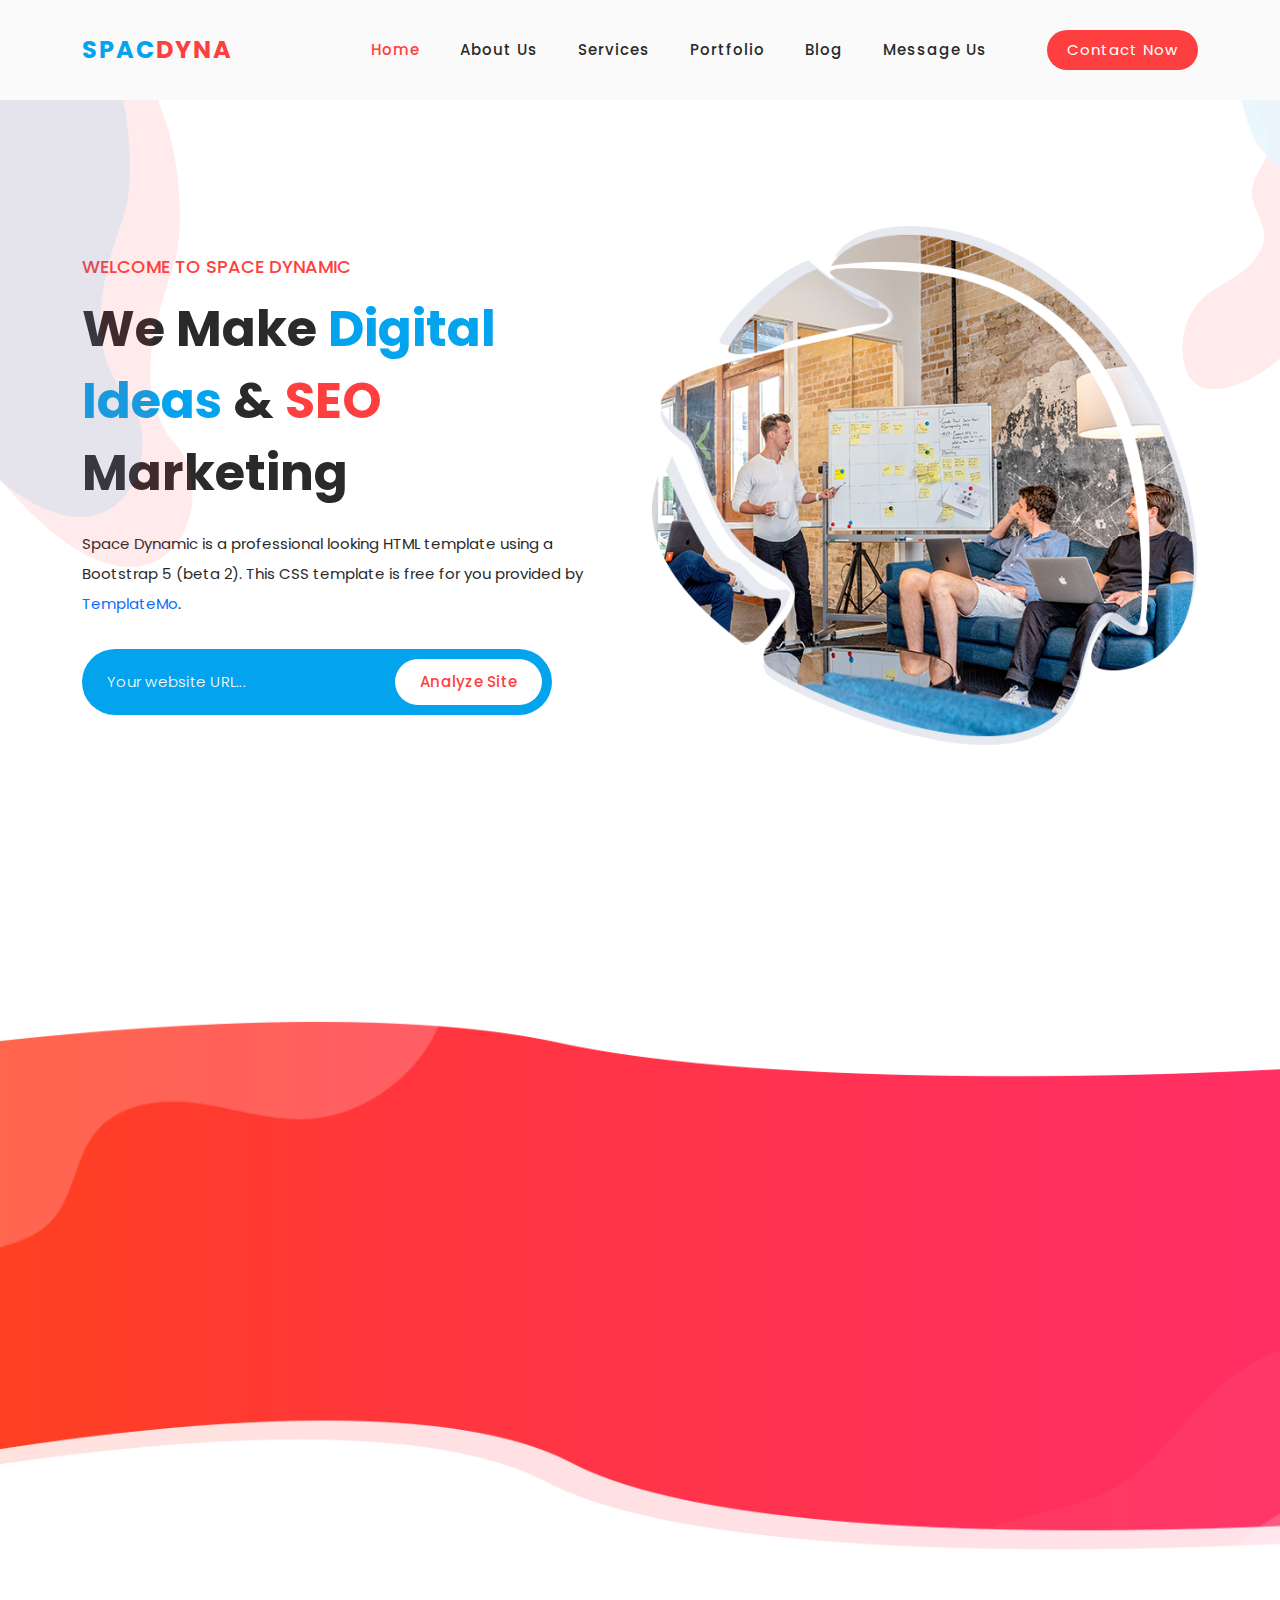
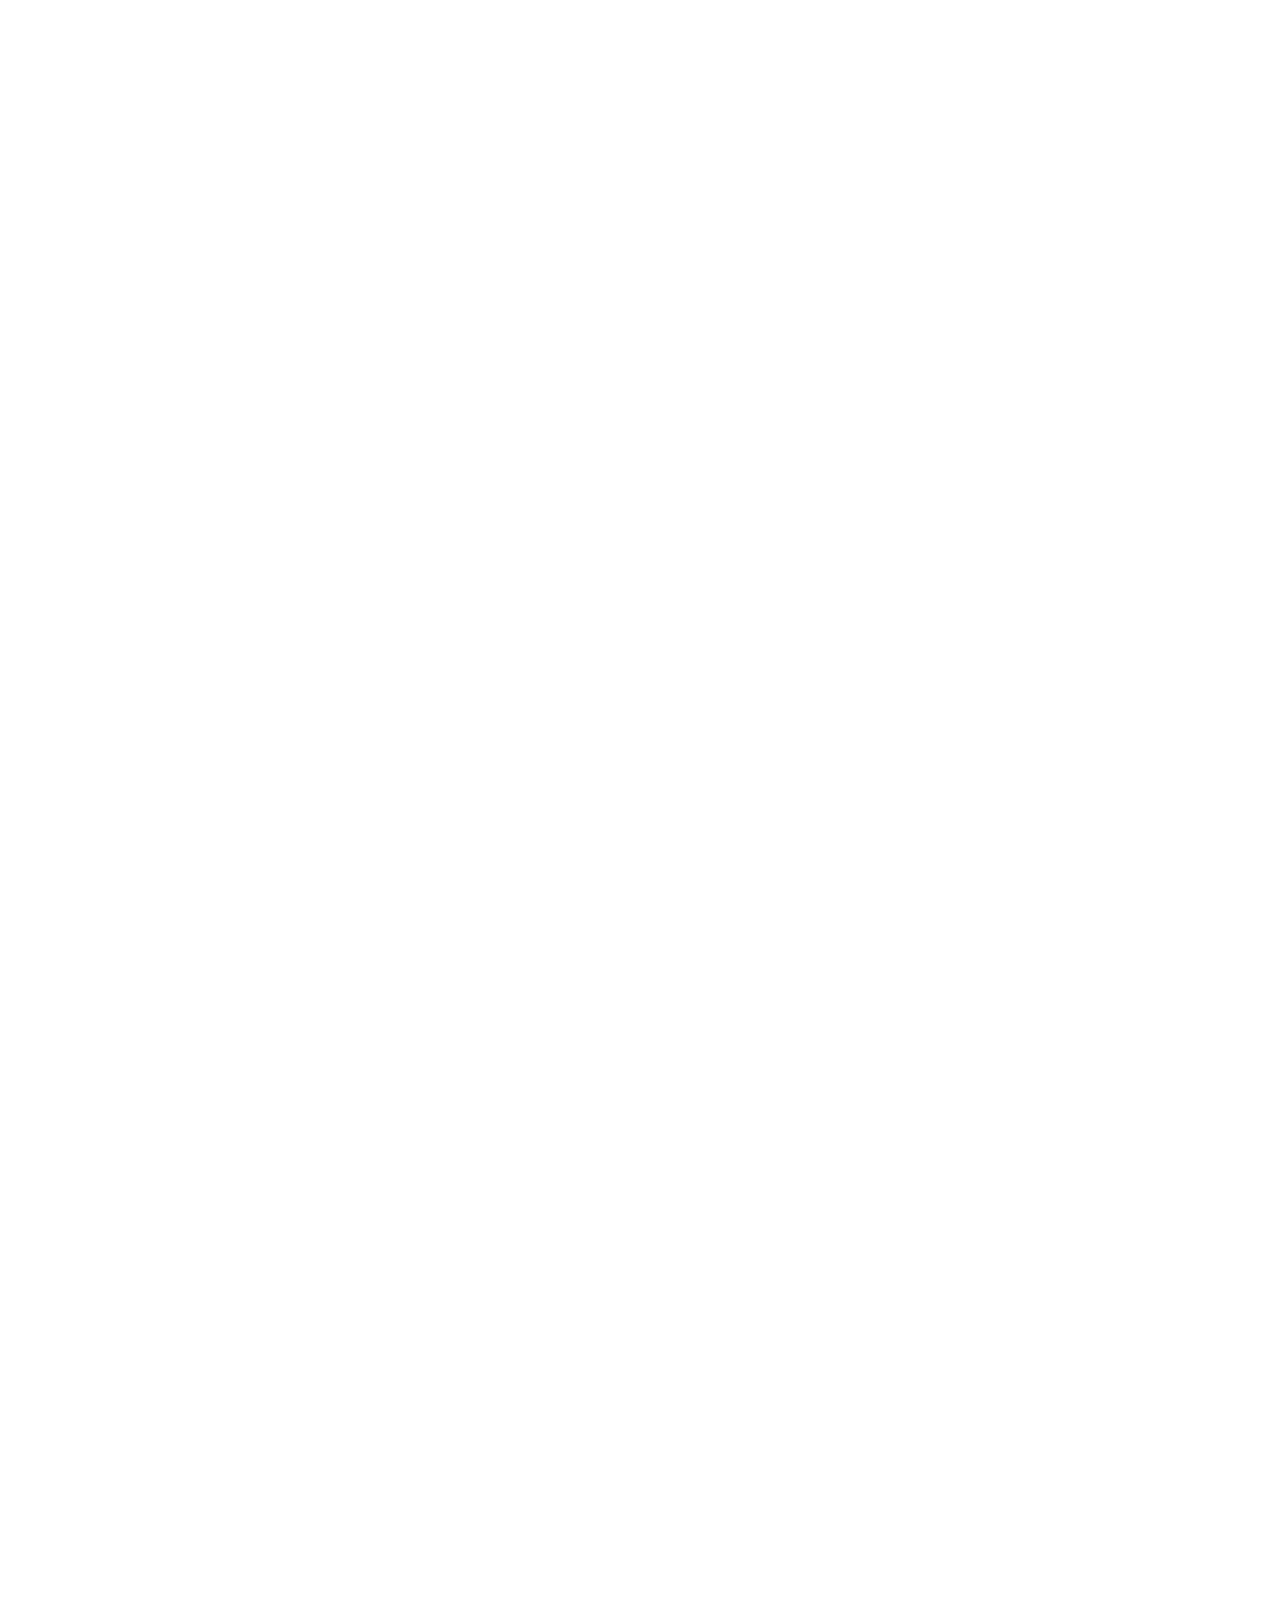
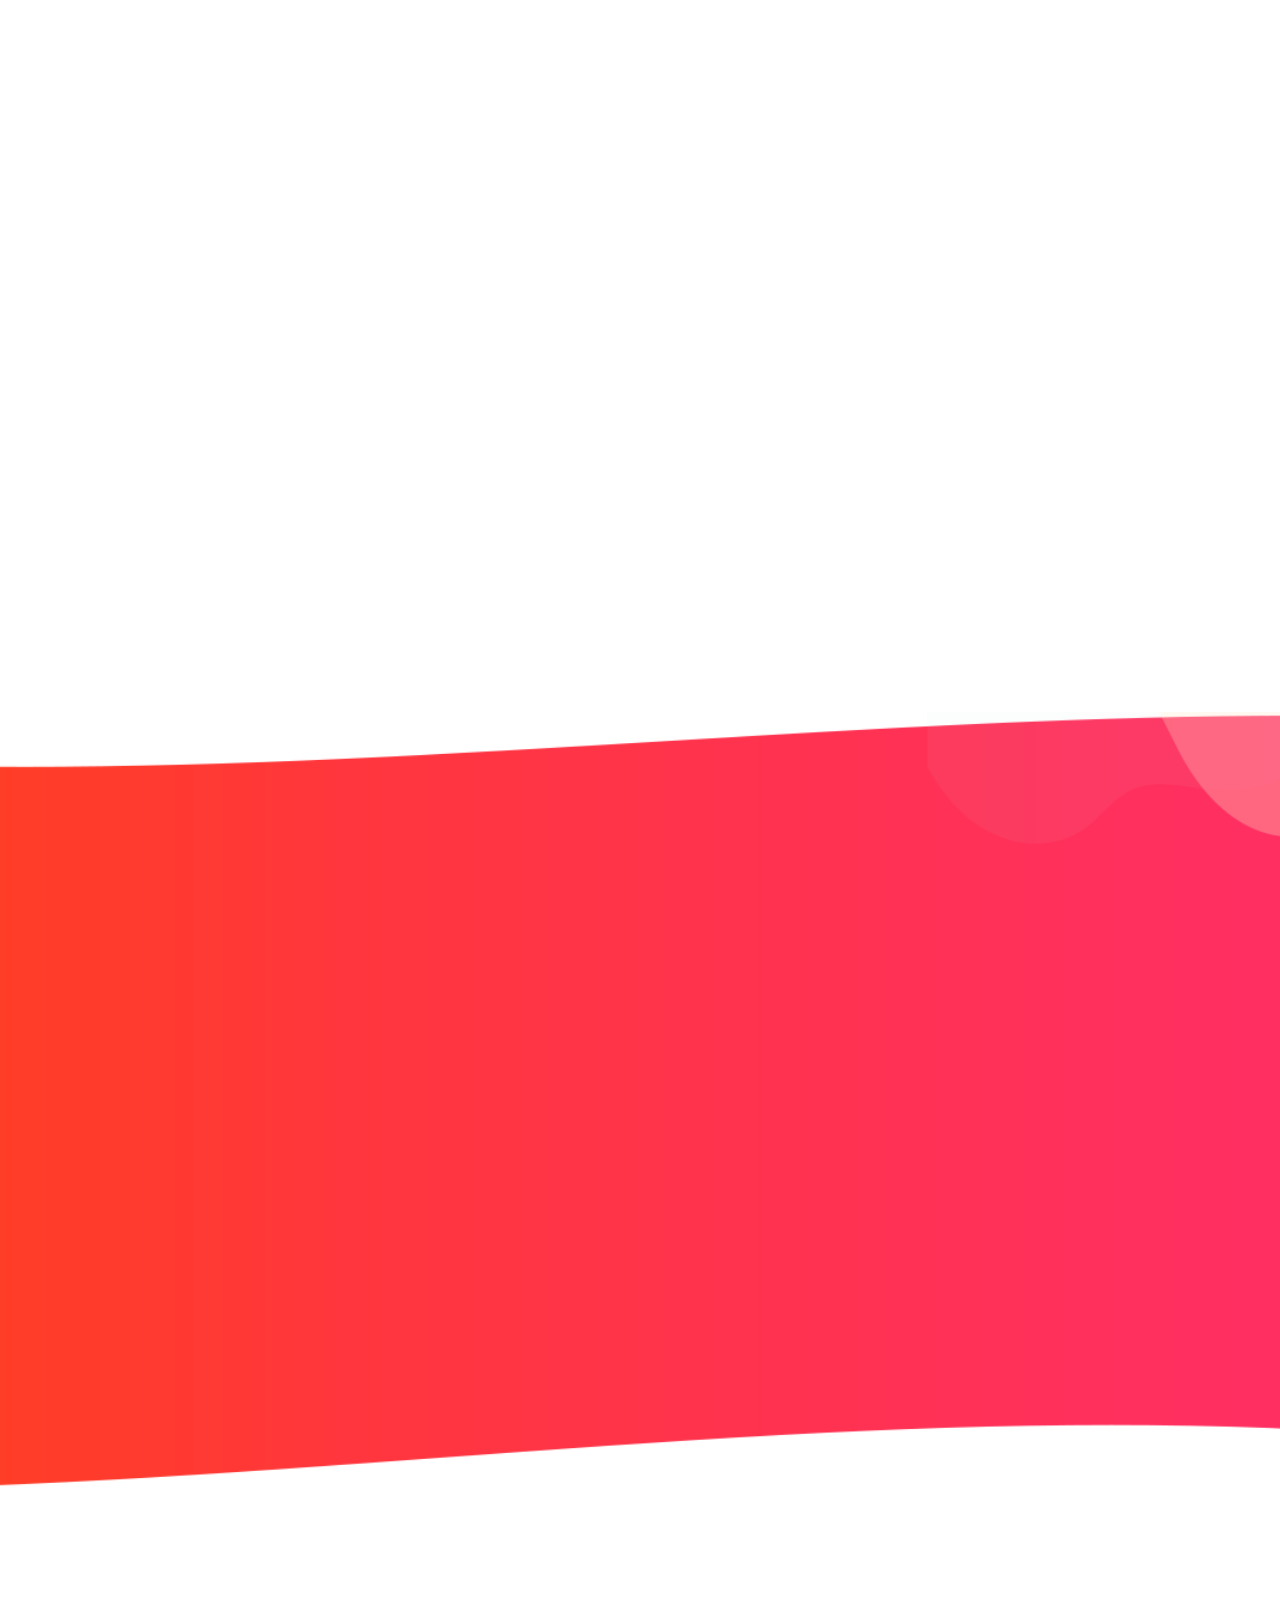
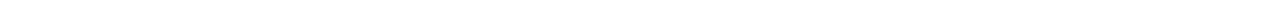
<file: templatemo_562_space_dynamic/index.html>
<!DOCTYPE html>
<html lang="en">

  <head>

    <meta charset="UTF-8">
    <meta name="viewport" content="width=device-width, initial-scale=1, shrink-to-fit=no">
    <meta name="description" content="">
    <meta name="author" content="">
    <link rel="preconnect" href="https://fonts.gstatic.com">
    <link href="https://fonts.googleapis.com/css2?family=Poppins:wght@100;200;300;400;500;600;700;800;900&display=swap" rel="stylesheet">

    <title>Space Dynamic - SEO HTML5 Template</title>

    <!-- Bootstrap core CSS -->
    <link href="vendor/bootstrap/css/bootstrap.min.css" rel="stylesheet">

    <!-- Additional CSS Files -->
    <link rel="stylesheet" href="assets/css/fontawesome.css">
    <link rel="stylesheet" href="assets/css/templatemo-space-dynamic.css">
    <link rel="stylesheet" href="assets/css/animated.css">
    <link rel="stylesheet" href="assets/css/owl.css">
<!--
    
TemplateMo 562 Space Dynamic

https://templatemo.com/tm-562-space-dynamic

-->
  </head>

<body>

  <!-- ***** Preloader Start ***** -->
  <div id="js-preloader" class="js-preloader">
    <div class="preloader-inner">
      <span class="dot"></span>
      <div class="dots">
        <span></span>
        <span></span>
        <span></span>
      </div>
    </div>
  </div>
  <!-- ***** Preloader End ***** -->

  <!-- ***** Header Area Start ***** -->
  <header class="header-area header-sticky wow slideInDown" data-wow-duration="0.75s" data-wow-delay="0s">
    <div class="container">
      <div class="row">
        <div class="col-12">
          <nav class="main-nav">
            <!-- ***** Logo Start ***** -->
            <a href="index.html" class="logo">
              <h4>Spac<span>Dyna</span></h4>
            </a>
            <!-- ***** Logo End ***** -->
            <!-- ***** Menu Start ***** -->
            <ul class="nav">
              <li class="scroll-to-section"><a href="#top" class="active">Home</a></li>
              <li class="scroll-to-section"><a href="#about">About Us</a></li>
              <li class="scroll-to-section"><a href="#services">Services</a></li>
              <li class="scroll-to-section"><a href="#portfolio">Portfolio</a></li>
              <li class="scroll-to-section"><a href="#blog">Blog</a></li> 
              <li class="scroll-to-section"><a href="#contact">Message Us</a></li> 
              <li class="scroll-to-section"><div class="main-red-button"><a href="#contact">Contact Now</a></div></li> 
            </ul>        
            <a class='menu-trigger'>
                <span>Menu</span>
            </a>
            <!-- ***** Menu End ***** -->
          </nav>
        </div>
      </div>
    </div>
  </header>
  <!-- ***** Header Area End ***** -->

  <div class="main-banner wow fadeIn" id="top" data-wow-duration="1s" data-wow-delay="0.5s">
    <div class="container">
      <div class="row">
        <div class="col-lg-12">
          <div class="row">
            <div class="col-lg-6 align-self-center">
              <div class="left-content header-text wow fadeInLeft" data-wow-duration="1s" data-wow-delay="1s">
                <h6>Welcome to Space Dynamic</h6>
                <h2>We Make <em>Digital Ideas</em> &amp; <span>SEO</span> Marketing</h2>
                <p>Space Dynamic is a professional looking HTML template using a Bootstrap 5 (beta 2). This CSS template is free for you provided by <a rel="nofollow" href="https://templatemo.com/page/1" target="_parent">TemplateMo</a>.</p>
                <form id="search" action="#" method="GET">
                  <fieldset>
                    <input type="address" name="address" class="email" placeholder="Your website URL..." autocomplete="on" required>
                  </fieldset>
                  <fieldset>
                    <button type="submit" class="main-button">Analyze Site</button>
                  </fieldset>
                </form>
              </div>
            </div>
            <div class="col-lg-6">
              <div class="right-image wow fadeInRight" data-wow-duration="1s" data-wow-delay="0.5s">
                <img src="assets/images/banner-right-image.png" alt="team meeting">
              </div>
            </div>
          </div>
        </div>
      </div>
    </div>
  </div>

  <div id="about" class="about-us section">
    <div class="container">
      <div class="row">
        <div class="col-lg-4">
          <div class="left-image wow fadeIn" data-wow-duration="1s" data-wow-delay="0.2s">
            <img src="assets/images/about-left-image.png" alt="person graphic">
          </div>
        </div>
        <div class="col-lg-8 align-self-center">
          <div class="services">
            <div class="row">
              <div class="col-lg-6">
                <div class="item wow fadeIn" data-wow-duration="1s" data-wow-delay="0.5s">
                  <div class="icon">
                    <img src="assets/images/service-icon-01.png" alt="reporting">
                  </div>
                  <div class="right-text">
                    <h4>Data Analysis</h4>
                    <p>Lorem ipsum dolor sit amet, ctetur aoi adipiscing eliter</p>
                  </div>
                </div>
              </div>
              <div class="col-lg-6">
                <div class="item wow fadeIn" data-wow-duration="1s" data-wow-delay="0.7s">
                  <div class="icon">
                    <img src="assets/images/service-icon-02.png" alt="">
                  </div>
                  <div class="right-text">
                    <h4>Data Reporting</h4>
                    <p>Lorem ipsum dolor sit amet, ctetur aoi adipiscing eliter</p>
                  </div>
                </div>
              </div>
              <div class="col-lg-6">
                <div class="item wow fadeIn" data-wow-duration="1s" data-wow-delay="0.9s">
                  <div class="icon">
                    <img src="assets/images/service-icon-03.png" alt="">
                  </div>
                  <div class="right-text">
                    <h4>Web Analytics</h4>
                    <p>Lorem ipsum dolor sit amet, ctetur aoi adipiscing eliter</p>
                  </div>
                </div>
              </div>
              <div class="col-lg-6">
                <div class="item wow fadeIn" data-wow-duration="1s" data-wow-delay="1.1s">
                  <div class="icon">
                    <img src="assets/images/service-icon-04.png" alt="">
                  </div>
                  <div class="right-text">
                    <h4>SEO Suggestions</h4>
                    <p>Lorem ipsum dolor sit amet, ctetur aoi adipiscing eliter</p>
                  </div>
                </div>
              </div>
            </div>
          </div>
        </div>
      </div>
    </div>
  </div>

  <div id="services" class="our-services section">
    <div class="container">
      <div class="row">
        <div class="col-lg-6 align-self-center  wow fadeInLeft" data-wow-duration="1s" data-wow-delay="0.2s">
          <div class="left-image">
            <img src="assets/images/services-left-image.png" alt="">
          </div>
        </div>
        <div class="col-lg-6 wow fadeInRight" data-wow-duration="1s" data-wow-delay="0.2s">
          <div class="section-heading">
            <h2>Grow your website with our <em>SEO</em> service &amp; <span>Project</span> Ideas</h2>
            <p>Space Dynamic HTML5 template is free to use for your website projects. However, you are not permitted to redistribute the template ZIP file on any CSS template collection websites. Please contact us for more information. Thank you for your kind cooperation.</p>
          </div>
          <div class="row">
            <div class="col-lg-12">
              <div class="first-bar progress-skill-bar">
                <h4>Website Analysis</h4>
                <span>84%</span>
                <div class="filled-bar"></div>
                <div class="full-bar"></div>
              </div>
            </div>
            <div class="col-lg-12">
              <div class="second-bar progress-skill-bar">
                <h4>SEO Reports</h4>
                <span>88%</span>
                <div class="filled-bar"></div>
                <div class="full-bar"></div>
              </div>
            </div>
            <div class="col-lg-12">
              <div class="third-bar progress-skill-bar">
                <h4>Page Optimizations</h4>
                <span>94%</span>
                <div class="filled-bar"></div>
                <div class="full-bar"></div>
              </div>
            </div>
          </div>
        </div>
      </div>
    </div>
  </div>

  <div id="portfolio" class="our-portfolio section">
    <div class="container">
      <div class="row">
        <div class="col-lg-6 offset-lg-3">
          <div class="section-heading  wow bounceIn" data-wow-duration="1s" data-wow-delay="0.2s">
            <h2>See What Our Agency <em>Offers</em> &amp; What We <span>Provide</span></h2>
          </div>
        </div>
      </div>
      <div class="row">
        <div class="col-lg-3 col-sm-6">
          <a href="#">
            <div class="item wow bounceInUp" data-wow-duration="1s" data-wow-delay="0.3s">
              <div class="hidden-content">
                <h4>SEO Analysis</h4>
                <p>Lorem ipsum dolor sit ameti ctetur aoi adipiscing eto.</p>
              </div>
              <div class="showed-content">
                <img src="assets/images/portfolio-image.png" alt="">
              </div>
            </div>
          </a>
        </div>
        <div class="col-lg-3 col-sm-6">
          <a href="#">
            <div class="item wow bounceInUp" data-wow-duration="1s" data-wow-delay="0.4s">
              <div class="hidden-content">
                <h4>Website Reporting</h4>
                <p>Lorem ipsum dolor sit ameti ctetur aoi adipiscing eto.</p>
              </div>
              <div class="showed-content">
                <img src="assets/images/portfolio-image.png" alt="">
              </div>
            </div>
          </a>
        </div>
        <div class="col-lg-3 col-sm-6">
          <a href="#">
            <div class="item wow bounceInUp" data-wow-duration="1s" data-wow-delay="0.5s">
              <div class="hidden-content">
                <h4>Performance Tests</h4>
                <p>Lorem ipsum dolor sit ameti ctetur aoi adipiscing eto.</p>
              </div>
              <div class="showed-content">
                <img src="assets/images/portfolio-image.png" alt="">
              </div>
            </div>
          </a>
        </div>
        <div class="col-lg-3 col-sm-6">
          <a href="#">
            <div class="item wow bounceInUp" data-wow-duration="1s" data-wow-delay="0.6s">
              <div class="hidden-content">
                <h4>Data Analysis</h4>
                <p>Lorem ipsum dolor sit ameti ctetur aoi adipiscing eto.</p>
              </div>
              <div class="showed-content">
                <img src="assets/images/portfolio-image.png" alt="">
              </div>
            </div>
          </a>
        </div>
      </div>
    </div>
  </div>

  <div id="blog" class="our-blog section">
    <div class="container">
      <div class="row">
        <div class="col-lg-6 wow fadeInDown" data-wow-duration="1s" data-wow-delay="0.25s">
          <div class="section-heading">
            <h2>Check Out What Is <em>Trending</em> In Our Latest <span>News</span></h2>
          </div>
        </div>
        <div class="col-lg-6 wow fadeInDown" data-wow-duration="1s" data-wow-delay="0.25s">
          <div class="top-dec">
            <img src="assets/images/blog-dec.png" alt="">
          </div>
        </div>
      </div>
      <div class="row">
        <div class="col-lg-6 wow fadeInUp" data-wow-duration="1s" data-wow-delay="0.25s">
          <div class="left-image">
            <a href="#"><img src="assets/images/big-blog-thumb.jpg" alt="Workspace Desktop"></a>
            <div class="info">
              <div class="inner-content">
                <ul>
                  <li><i class="fa fa-calendar"></i> 24 Mar 2021</li>
                  <li><i class="fa fa-users"></i> TemplateMo</li>
                  <li><i class="fa fa-folder"></i> Branding</li>
                </ul>
                <a href="#"><h4>SEO Agency &amp; Digital Marketing</h4></a>
                <p>Lorem ipsum dolor sit amet, consectetur and sed doer ket eismod tempor incididunt ut labore et dolore magna...</p>
                <div class="main-blue-button">
                  <a href="#">Discover More</a>
                </div>
              </div>
            </div>
          </div>
        </div>
        <div class="col-lg-6 wow fadeInUp" data-wow-duration="1s" data-wow-delay="0.25s">
          <div class="right-list">
            <ul>
              <li>
                <div class="left-content align-self-center">
                  <span><i class="fa fa-calendar"></i> 18 Mar 2021</span>
                  <a href="#"><h4>New Websites &amp; Backlinks</h4></a>
                  <p>Lorem ipsum dolor sit amsecteturii and sed doer ket eismod...</p>
                </div>
                <div class="right-image">
                  <a href="#"><img src="assets/images/blog-thumb-01.jpg" alt=""></a>
                </div>
              </li>
              <li>
                <div class="left-content align-self-center">
                  <span><i class="fa fa-calendar"></i> 14 Mar 2021</span>
                  <a href="#"><h4>SEO Analysis &amp; Content Ideas</h4></a>
                  <p>Lorem ipsum dolor sit amsecteturii and sed doer ket eismod...</p>
                </div>
                <div class="right-image">
                  <a href="#"><img src="assets/images/blog-thumb-01.jpg" alt=""></a>
                </div>
              </li>
              <li>
                <div class="left-content align-self-center">
                  <span><i class="fa fa-calendar"></i> 06 Mar 2021</span>
                  <a href="#"><h4>SEO Tips &amp; Digital Marketing</h4></a>
                  <p>Lorem ipsum dolor sit amsecteturii and sed doer ket eismod...</p>
                </div>
                <div class="right-image">
                  <a href="#"><img src="assets/images/blog-thumb-01.jpg" alt=""></a>
                </div>
              </li>
            </ul>
          </div>
        </div>
      </div>
    </div>
  </div>

  <div id="contact" class="contact-us section">
    <div class="container">
      <div class="row">
        <div class="col-lg-6 align-self-center wow fadeInLeft" data-wow-duration="0.5s" data-wow-delay="0.25s">
          <div class="section-heading">
            <h2>Feel Free To Send Us a Message About Your Website Needs</h2>
            <p>Lorem ipsum dolor sit amet, consectetur adipiscing elit, sed doer ket eismod tempor incididunt ut labore et dolores</p>
            <div class="phone-info">
              <h4>For any enquiry, Call Us: <span><i class="fa fa-phone"></i> <a href="#">010-020-0340</a></span></h4>
            </div>
          </div>
        </div>
        <div class="col-lg-6 wow fadeInRight" data-wow-duration="0.5s" data-wow-delay="0.25s">
          <form id="contact" action="" method="post">
            <div class="row">
              <div class="col-lg-6">
                <fieldset>
                  <input type="name" name="name" id="name" placeholder="Name" autocomplete="on" required>
                </fieldset>
              </div>
              <div class="col-lg-6">
                <fieldset>
                  <input type="surname" name="surname" id="surname" placeholder="Surname" autocomplete="on" required>
                </fieldset>
              </div>
              <div class="col-lg-12">
                <fieldset>
                  <input type="text" name="email" id="email" pattern="[^ @]*@[^ @]*" placeholder="Your Email" required="">
                </fieldset>
              </div>
              <div class="col-lg-12">
                <fieldset>
                  <textarea name="message" type="text" class="form-control" id="message" placeholder="Message" required=""></textarea>  
                </fieldset>
              </div>
              <div class="col-lg-12">
                <fieldset>
                  <button type="submit" id="form-submit" class="main-button ">Send Message</button>
                </fieldset>
              </div>
            </div>
            <div class="contact-dec">
              <img src="assets/images/contact-decoration.png" alt="">
            </div>
          </form>
        </div>
      </div>
    </div>
  </div>

  <footer>
    <div class="container">
      <div class="row">
        <div class="col-lg-12 wow fadeIn" data-wow-duration="1s" data-wow-delay="0.25s">
          <p>© Copyright 2021 Space Dynamic Co. All Rights Reserved. 
          
          <br>Design: <a rel="nofollow" href="https://templatemo.com">TemplateMo</a></p>
        </div>
      </div>
    </div>
  </footer>
  <!-- Scripts -->
  <script src="vendor/jquery/jquery.min.js"></script>
  <script src="vendor/bootstrap/js/bootstrap.bundle.min.js"></script>
  <script src="assets/js/owl-carousel.js"></script>
  <script src="assets/js/animation.js"></script>
  <script src="assets/js/imagesloaded.js"></script>
  <script src="assets/js/templatemo-custom.js"></script>

</body>
</html>
</file>
<file: Calculadora-IMC/assets/css/style.css>
@import url('https://fonts.googleapis.com/css?family=Open+Sans:400,700&display=swap');
:root {
  --primary-color: rgb(17, 86, 102);
  --primary-color-darker: rgb(9, 48, 56);
}

* {
  box-sizing: border-box;
  outline: 0;
}

body {
  margin: 0;
  padding: 0;
  background: var(--primary-color);
  font-family: 'Open sans', sans-serif;
  font-size: 1.3em;
  line-height: 1.5em;
}

.container {
  max-width: 640px;
  margin: 50px auto;
  background: #fff;
  padding: 20px;
  border-radius: 10px;
}
.tab{
  display: flex;
}
.tab-imc{
  margin-right: 100px;
}

form input, form label, form button {
  display: block;
  width: 100%;
  margin-bottom: 10px;
}

form input {
  font-size: 24px;
  height: 50px;
  padding: 0 20px;
}

form input:focus {
  outline: 1px solid var(--primary-color);
}

form button {
  border: none;
  background: var(--primary-color);
  color: #fff;
  font-size: 18px;
  font-weight: 700;
  height: 50px;
  cursor: pointer;
  margin-top: 30px;
}

form button:hover {
  background: var(--primary-color-darker);
}
.paragrafo-resultado, .bad{
  background-color: aquamarine;
  padding: 10px 20px;
}
.bad{
  background-color: #fe696d;
}
</file>
<file: ex-data/style.css>
@import url('https://fonts.googleapis.com/css2?family=Montserrat:wght@300&display=swap');

body{
    height: 100vh;
    background-color: #c9c9c9;
    align-items: center;
    display: flex;
    flex-direction: row;
    flex-wrap: wrap;
    justify-content: center;
    font-family: 'Montserrat', sans-serif;
}
.div{
    width: 600px;
    height: 400px;
    margin: 0 auto;
    background-color: white;
    color: #737373;
    text-align: center;
    align-items: center;
    display: flex;
    flex-direction: row;
    flex-wrap: wrap;
    justify-content: center;
    border-radius: 40px;
}
</file>
<file: Loja-virtual/assets/css/style.css>
@charset "UTF-8";
@import url("https://fonts.googleapis.com/css2?family=Roboto:wght@300;500;900&display=swap");
header {
  background: #FFC107;
  padding: 25px;
}
header form input[type=text] {
  background: #FFF;
  width: 100%;
  border-radius: 100px;
  border: none;
  padding: 10px 20px;
}
header form button {
  background: none;
  border: none;
  position: absolute;
  right: 25px;
}
header ul li {
  position: relative;
}
header ul li span.notificacao {
  color: #FFF;
  background: #FF0F9A;
  position: absolute;
  top: -10px;
  left: 5px;
  font-size: 10px;
  width: 15px;
  height: 15px;
  border-radius: 100%;
}
header ul li a {
  font-size: 16px;
  font-weight: bold;
  color: #343A40;
}
header ul li a svg {
  font-size: 23px;
}
header ul li a:hover {
  color: initial;
}

nav.nav-produtos {
  background: #343A40;
  color: #FFF;
}
nav.nav-produtos a {
  color: #FFF;
}
nav.nav-produtos ul.nav li {
  position: relative;
  padding: 10px;
}
nav.nav-produtos ul.nav li svg {
  font-size: 20px;
  margin-right: 10px;
}
nav.nav-produtos ul.nav li:hover {
  background: black;
}
nav.nav-produtos ul.nav li:hover ul.nav {
  display: block;
}
nav.nav-produtos ul.nav li ul.nav {
  z-index: 999;
  display: none;
  position: absolute;
  top: 44px;
  left: 0px;
  background: #343A40;
  border-top: solid #FFC107 10px;
  width: 100%;
}
nav.nav-produtos ul.nav li ul.nav li {
  padding: 10px 25px;
}

.banners-promocionais-statico {
  margin-top: 30px;
}
.banners-promocionais-statico .banners-promocionais-statico-12x {
  background-color: #FF0F9A;
  background-image: url("../images/parcele-em-12x.jpg");
}
.banners-promocionais-statico .banners-promocionais-statico-todo-br {
  background-color: #B343C3;
  background-image: url("../images/entrega-para-todo-brasil.jpg");
}
.banners-promocionais-statico .banners-promocionais-statico-12x,
.banners-promocionais-statico .banners-promocionais-statico-todo-br {
  background-size: cover;
  height: 105px;
  padding: 20px 60px;
  color: #FFF;
}
.banners-promocionais-statico .banners-promocionais-statico-12x svg, .banners-promocionais-statico .banners-promocionais-statico-12x p,
.banners-promocionais-statico .banners-promocionais-statico-todo-br svg,
.banners-promocionais-statico .banners-promocionais-statico-todo-br p {
  margin: 0;
  padding: 0;
}
.banners-promocionais-statico .banners-promocionais-statico-12x svg,
.banners-promocionais-statico .banners-promocionais-statico-todo-br svg {
  font-size: 55px;
}
.banners-promocionais-statico .banners-promocionais-statico-12x p,
.banners-promocionais-statico .banners-promocionais-statico-todo-br p {
  font-weight: 100;
  font-size: 23px;
  line-height: 110%;
  margin-left: 20px;
}
.banners-promocionais-statico .banners-promocionais-statico-12x p strong,
.banners-promocionais-statico .banners-promocionais-statico-todo-br p strong {
  font-weight: bold;
}

.produtos {
  margin: 30px 0;
}
.produtos .produtos-container {
  margin: 30px 0;
}
.produtos .produtos-container .produtos-itens {
  color: #343A40;
}
.produtos .produtos-container .produtos-itens h2 {
  font-size: 19px;
  margin: 10px 0 0;
}
.produtos .produtos-container .produtos-itens .produtos-stars {
  font-size: 10px;
}
.produtos .produtos-container .produtos-itens .produtos-stars svg {
  fill: #FFC107;
}
.produtos .produtos-container .produtos-itens .produtos-preco {
  font-size: 16px;
}

.produtos-compra figure {
  margin: 0;
}
.produtos-compra .produtos-conteudo h1 {
  margin: 0;
  font-size: 32px;
}
.produtos-compra .produtos-conteudo p {
  font-size: 16px;
}
.produtos-compra .produtos-preco .produtos-stars svg {
  fill: #FFC107;
}
.produtos-compra .produtos-preco strong {
  font-size: 40px;
}
.produtos-compra .produtos-preco form {
  font-weight: 100;
}
.produtos-compra .produtos-preco form label {
  margin: 0;
}
.produtos-compra .produtos-preco .produtos-stars svg, .produtos-compra .produtos-preco strong span, .produtos-compra .produtos-preco form {
  font-size: 16px;
}

footer {
  background: #343A40;
  padding: 25px 0;
  color: #FFF;
}
footer a {
  color: #FFF;
}
footer a:hover {
  color: #FFF;
}
footer h4 {
  color: #FFC107;
  font-size: 19px;
}
footer ul li.ellipsis {
  width: 100%;
  overflow: hidden;
  text-overflow: ellipsis;
  white-space: nowrap;
}

@media (max-width: 375px) {
  .banners-promocionais-statico .banners-promocionais-statico-12x p,
.banners-promocionais-statico .banners-promocionais-statico-todo-br p {
    font-size: 14px;
  }
}
@media (max-width: 767px) {
  header form {
    margin: 20px 0;
  }

  #banners-promocionais {
    display: none;
  }

  .produtos-container img {
    width: 100%;
  }
}
@media (max-width: 991px) {
  header ul li {
    margin: 7px 0;
  }
}
/*!
 * Bootstrap v4.5.0 (https://getbootstrap.com/)
 * Copyright 2011-2020 The Bootstrap Authors
 * Copyright 2011-2020 Twitter, Inc.
 * Licensed under MIT (https://github.com/twbs/bootstrap/blob/master/LICENSE)
 */
:root {
  --blue:#007bff;
  --indigo:#6610f2;
  --purple:#6f42c1;
  --pink:#e83e8c;
  --red:#dc3545;
  --orange:#fd7e14;
  --yellow:#ffc107;
  --green:#28a745;
  --teal:#20c997;
  --cyan:#17a2b8;
  --white:#fff;
  --gray:#6c757d;
  --gray-dark:#343a40;
  --primary:#007bff;
  --secondary:#6c757d;
  --success:#28a745;
  --info:#17a2b8;
  --warning:#ffc107;
  --danger:#dc3545;
  --light:#f8f9fa;
  --dark:#343a40;
  --breakpoint-xs:0;
  --breakpoint-sm:576px;
  --breakpoint-md:768px;
  --breakpoint-lg:992px;
  --breakpoint-xl:1200px;
  --font-family-sans-serif:-apple-system,BlinkMacSystemFont,"Segoe UI",Roboto,"Helvetica Neue",Arial,"Noto Sans",sans-serif,"Apple Color Emoji","Segoe UI Emoji","Segoe UI Symbol","Noto Color Emoji";
  --font-family-monospace:SFMono-Regular,Menlo,Monaco,Consolas,"Liberation Mono","Courier New",monospace;
}

*, ::after, ::before {
  box-sizing: border-box;
}

html {
  font-family: sans-serif;
  line-height: 1.15;
  -webkit-text-size-adjust: 100%;
  -webkit-tap-highlight-color: transparent;
}

article, aside, figcaption, figure, footer, header, hgroup, main, nav, section {
  display: block;
}

body {
  margin: 0;
  font-family: -apple-system, BlinkMacSystemFont, "Segoe UI", Roboto, "Helvetica Neue", Arial, "Noto Sans", sans-serif, "Apple Color Emoji", "Segoe UI Emoji", "Segoe UI Symbol", "Noto Color Emoji";
  font-size: 1rem;
  font-weight: 400;
  line-height: 1.5;
  color: #212529;
  text-align: left;
  background-color: #fff;
}

[tabindex="-1"]:focus:not(:focus-visible) {
  outline: 0 !important;
}

hr {
  box-sizing: content-box;
  height: 0;
  overflow: visible;
}

h1, h2, h3, h4, h5, h6 {
  margin-top: 0;
  margin-bottom: 0.5rem;
}

p {
  margin-top: 0;
  margin-bottom: 1rem;
}

abbr[data-original-title], abbr[title] {
  text-decoration: underline;
  -webkit-text-decoration: underline dotted;
  text-decoration: underline dotted;
  cursor: help;
  border-bottom: 0;
  -webkit-text-decoration-skip-ink: none;
  text-decoration-skip-ink: none;
}

address {
  margin-bottom: 1rem;
  font-style: normal;
  line-height: inherit;
}

dl, ol, ul {
  margin-top: 0;
  margin-bottom: 1rem;
}

ol ol, ol ul, ul ol, ul ul {
  margin-bottom: 0;
}

dt {
  font-weight: 700;
}

dd {
  margin-bottom: 0.5rem;
  margin-left: 0;
}

blockquote {
  margin: 0 0 1rem;
}

b, strong {
  font-weight: bolder;
}

small {
  font-size: 80%;
}

sub, sup {
  position: relative;
  font-size: 75%;
  line-height: 0;
  vertical-align: baseline;
}

sub {
  bottom: -0.25em;
}

sup {
  top: -0.5em;
}

a {
  color: #007bff;
  text-decoration: none;
  background-color: transparent;
}

a:hover {
  color: #0056b3;
  text-decoration: underline;
}

a:not([href]) {
  color: inherit;
  text-decoration: none;
}

a:not([href]):hover {
  color: inherit;
  text-decoration: none;
}

code, kbd, pre, samp {
  font-family: SFMono-Regular, Menlo, Monaco, Consolas, "Liberation Mono", "Courier New", monospace;
  font-size: 1em;
}

pre {
  margin-top: 0;
  margin-bottom: 1rem;
  overflow: auto;
  -ms-overflow-style: scrollbar;
}

figure {
  margin: 0 0 1rem;
}

img {
  vertical-align: middle;
  border-style: none;
}

svg {
  overflow: hidden;
  vertical-align: middle;
}

table {
  border-collapse: collapse;
}

caption {
  padding-top: 0.75rem;
  padding-bottom: 0.75rem;
  color: #6c757d;
  text-align: left;
  caption-side: bottom;
}

th {
  text-align: inherit;
}

label {
  display: inline-block;
  margin-bottom: 0.5rem;
}

button {
  border-radius: 0;
}

button:focus {
  outline: 1px dotted;
  outline: 5px auto -webkit-focus-ring-color;
}

button, input, optgroup, select, textarea {
  margin: 0;
  font-family: inherit;
  font-size: inherit;
  line-height: inherit;
}

button, input {
  overflow: visible;
}

button, select {
  text-transform: none;
}

[role=button] {
  cursor: pointer;
}

select {
  word-wrap: normal;
}

[type=button], [type=reset], [type=submit], button {
  -webkit-appearance: button;
}

[type=button]:not(:disabled), [type=reset]:not(:disabled), [type=submit]:not(:disabled), button:not(:disabled) {
  cursor: pointer;
}

[type=button]::-moz-focus-inner, [type=reset]::-moz-focus-inner, [type=submit]::-moz-focus-inner, button::-moz-focus-inner {
  padding: 0;
  border-style: none;
}

input[type=checkbox], input[type=radio] {
  box-sizing: border-box;
  padding: 0;
}

textarea {
  overflow: auto;
  resize: vertical;
}

fieldset {
  min-width: 0;
  padding: 0;
  margin: 0;
  border: 0;
}

legend {
  display: block;
  width: 100%;
  max-width: 100%;
  padding: 0;
  margin-bottom: 0.5rem;
  font-size: 1.5rem;
  line-height: inherit;
  color: inherit;
  white-space: normal;
}

progress {
  vertical-align: baseline;
}

[type=number]::-webkit-inner-spin-button, [type=number]::-webkit-outer-spin-button {
  height: auto;
}

[type=search] {
  outline-offset: -2px;
  -webkit-appearance: none;
}

[type=search]::-webkit-search-decoration {
  -webkit-appearance: none;
}

::-webkit-file-upload-button {
  font: inherit;
  -webkit-appearance: button;
}

output {
  display: inline-block;
}

summary {
  display: list-item;
  cursor: pointer;
}

template {
  display: none;
}

[hidden] {
  display: none !important;
}

.h1, .h2, .h3, .h4, .h5, .h6, h1, h2, h3, h4, h5, h6 {
  margin-bottom: 0.5rem;
  font-weight: 500;
  line-height: 1.2;
}

.h1, h1 {
  font-size: 2.5rem;
}

.h2, h2 {
  font-size: 2rem;
}

.h3, h3 {
  font-size: 1.75rem;
}

.h4, h4 {
  font-size: 1.5rem;
}

.h5, h5 {
  font-size: 1.25rem;
}

.h6, h6 {
  font-size: 1rem;
}

.lead {
  font-size: 1.25rem;
  font-weight: 300;
}

.display-1 {
  font-size: 6rem;
  font-weight: 300;
  line-height: 1.2;
}

.display-2 {
  font-size: 5.5rem;
  font-weight: 300;
  line-height: 1.2;
}

.display-3 {
  font-size: 4.5rem;
  font-weight: 300;
  line-height: 1.2;
}

.display-4 {
  font-size: 3.5rem;
  font-weight: 300;
  line-height: 1.2;
}

hr {
  margin-top: 1rem;
  margin-bottom: 1rem;
  border: 0;
  border-top: 1px solid rgba(0, 0, 0, 0.1);
}

.small, small {
  font-size: 80%;
  font-weight: 400;
}

.mark, mark {
  padding: 0.2em;
  background-color: #fcf8e3;
}

.list-unstyled {
  padding-left: 0;
  list-style: none;
}

.list-inline {
  padding-left: 0;
  list-style: none;
}

.list-inline-item {
  display: inline-block;
}

.list-inline-item:not(:last-child) {
  margin-right: 0.5rem;
}

.initialism {
  font-size: 90%;
  text-transform: uppercase;
}

.blockquote {
  margin-bottom: 1rem;
  font-size: 1.25rem;
}

.blockquote-footer {
  display: block;
  font-size: 80%;
  color: #6c757d;
}

.blockquote-footer::before {
  content: "— ";
}

.img-fluid {
  max-width: 100%;
  height: auto;
}

.img-thumbnail {
  padding: 0.25rem;
  background-color: #fff;
  border: 1px solid #dee2e6;
  border-radius: 0.25rem;
  max-width: 100%;
  height: auto;
}

.figure {
  display: inline-block;
}

.figure-img {
  margin-bottom: 0.5rem;
  line-height: 1;
}

.figure-caption {
  font-size: 90%;
  color: #6c757d;
}

code {
  font-size: 87.5%;
  color: #e83e8c;
  word-wrap: break-word;
}

a > code {
  color: inherit;
}

kbd {
  padding: 0.2rem 0.4rem;
  font-size: 87.5%;
  color: #fff;
  background-color: #212529;
  border-radius: 0.2rem;
}

kbd kbd {
  padding: 0;
  font-size: 100%;
  font-weight: 700;
}

pre {
  display: block;
  font-size: 87.5%;
  color: #212529;
}

pre code {
  font-size: inherit;
  color: inherit;
  word-break: normal;
}

.pre-scrollable {
  max-height: 340px;
  overflow-y: scroll;
}

.container {
  width: 100%;
  padding-right: 15px;
  padding-left: 15px;
  margin-right: auto;
  margin-left: auto;
}

@media (min-width: 576px) {
  .container {
    max-width: 540px;
  }
}
@media (min-width: 768px) {
  .container {
    max-width: 720px;
  }
}
@media (min-width: 992px) {
  .container {
    max-width: 960px;
  }
}
@media (min-width: 1200px) {
  .container {
    max-width: 1140px;
  }
}
.container-fluid, .container-lg, .container-md, .container-sm, .container-xl {
  width: 100%;
  padding-right: 15px;
  padding-left: 15px;
  margin-right: auto;
  margin-left: auto;
}

@media (min-width: 576px) {
  .container, .container-sm {
    max-width: 540px;
  }
}
@media (min-width: 768px) {
  .container, .container-md, .container-sm {
    max-width: 720px;
  }
}
@media (min-width: 992px) {
  .container, .container-lg, .container-md, .container-sm {
    max-width: 960px;
  }
}
@media (min-width: 1200px) {
  .container, .container-lg, .container-md, .container-sm, .container-xl {
    max-width: 1140px;
  }
}
.row {
  display: -ms-flexbox;
  display: flex;
  -ms-flex-wrap: wrap;
  flex-wrap: wrap;
  margin-right: -15px;
  margin-left: -15px;
}

.no-gutters {
  margin-right: 0;
  margin-left: 0;
}

.no-gutters > .col, .no-gutters > [class*=col-] {
  padding-right: 0;
  padding-left: 0;
}

.col, .col-1, .col-10, .col-11, .col-12, .col-2, .col-3, .col-4, .col-5, .col-6, .col-7, .col-8, .col-9, .col-auto, .col-lg, .col-lg-1, .col-lg-10, .col-lg-11, .col-lg-12, .col-lg-2, .col-lg-3, .col-lg-4, .col-lg-5, .col-lg-6, .col-lg-7, .col-lg-8, .col-lg-9, .col-lg-auto, .col-md, .col-md-1, .col-md-10, .col-md-11, .col-md-12, .col-md-2, .col-md-3, .col-md-4, .col-md-5, .col-md-6, .col-md-7, .col-md-8, .col-md-9, .col-md-auto, .col-sm, .col-sm-1, .col-sm-10, .col-sm-11, .col-sm-12, .col-sm-2, .col-sm-3, .col-sm-4, .col-sm-5, .col-sm-6, .col-sm-7, .col-sm-8, .col-sm-9, .col-sm-auto, .col-xl, .col-xl-1, .col-xl-10, .col-xl-11, .col-xl-12, .col-xl-2, .col-xl-3, .col-xl-4, .col-xl-5, .col-xl-6, .col-xl-7, .col-xl-8, .col-xl-9, .col-xl-auto {
  position: relative;
  width: 100%;
  padding-right: 15px;
  padding-left: 15px;
}

.col {
  -ms-flex-preferred-size: 0;
  flex-basis: 0;
  -ms-flex-positive: 1;
  flex-grow: 1;
  min-width: 0;
  max-width: 100%;
}

.row-cols-1 > * {
  -ms-flex: 0 0 100%;
  flex: 0 0 100%;
  max-width: 100%;
}

.row-cols-2 > * {
  -ms-flex: 0 0 50%;
  flex: 0 0 50%;
  max-width: 50%;
}

.row-cols-3 > * {
  -ms-flex: 0 0 33.333333%;
  flex: 0 0 33.333333%;
  max-width: 33.333333%;
}

.row-cols-4 > * {
  -ms-flex: 0 0 25%;
  flex: 0 0 25%;
  max-width: 25%;
}

.row-cols-5 > * {
  -ms-flex: 0 0 20%;
  flex: 0 0 20%;
  max-width: 20%;
}

.row-cols-6 > * {
  -ms-flex: 0 0 16.666667%;
  flex: 0 0 16.666667%;
  max-width: 16.666667%;
}

.col-auto {
  -ms-flex: 0 0 auto;
  flex: 0 0 auto;
  width: auto;
  max-width: 100%;
}

.col-1 {
  -ms-flex: 0 0 8.333333%;
  flex: 0 0 8.333333%;
  max-width: 8.333333%;
}

.col-2 {
  -ms-flex: 0 0 16.666667%;
  flex: 0 0 16.666667%;
  max-width: 16.666667%;
}

.col-3 {
  -ms-flex: 0 0 25%;
  flex: 0 0 25%;
  max-width: 25%;
}

.col-4 {
  -ms-flex: 0 0 33.333333%;
  flex: 0 0 33.333333%;
  max-width: 33.333333%;
}

.col-5 {
  -ms-flex: 0 0 41.666667%;
  flex: 0 0 41.666667%;
  max-width: 41.666667%;
}

.col-6 {
  -ms-flex: 0 0 50%;
  flex: 0 0 50%;
  max-width: 50%;
}

.col-7 {
  -ms-flex: 0 0 58.333333%;
  flex: 0 0 58.333333%;
  max-width: 58.333333%;
}

.col-8 {
  -ms-flex: 0 0 66.666667%;
  flex: 0 0 66.666667%;
  max-width: 66.666667%;
}

.col-9 {
  -ms-flex: 0 0 75%;
  flex: 0 0 75%;
  max-width: 75%;
}

.col-10 {
  -ms-flex: 0 0 83.333333%;
  flex: 0 0 83.333333%;
  max-width: 83.333333%;
}

.col-11 {
  -ms-flex: 0 0 91.666667%;
  flex: 0 0 91.666667%;
  max-width: 91.666667%;
}

.col-12 {
  -ms-flex: 0 0 100%;
  flex: 0 0 100%;
  max-width: 100%;
}

.order-first {
  -ms-flex-order: -1;
  order: -1;
}

.order-last {
  -ms-flex-order: 13;
  order: 13;
}

.order-0 {
  -ms-flex-order: 0;
  order: 0;
}

.order-1 {
  -ms-flex-order: 1;
  order: 1;
}

.order-2 {
  -ms-flex-order: 2;
  order: 2;
}

.order-3 {
  -ms-flex-order: 3;
  order: 3;
}

.order-4 {
  -ms-flex-order: 4;
  order: 4;
}

.order-5 {
  -ms-flex-order: 5;
  order: 5;
}

.order-6 {
  -ms-flex-order: 6;
  order: 6;
}

.order-7 {
  -ms-flex-order: 7;
  order: 7;
}

.order-8 {
  -ms-flex-order: 8;
  order: 8;
}

.order-9 {
  -ms-flex-order: 9;
  order: 9;
}

.order-10 {
  -ms-flex-order: 10;
  order: 10;
}

.order-11 {
  -ms-flex-order: 11;
  order: 11;
}

.order-12 {
  -ms-flex-order: 12;
  order: 12;
}

.offset-1 {
  margin-left: 8.333333%;
}

.offset-2 {
  margin-left: 16.666667%;
}

.offset-3 {
  margin-left: 25%;
}

.offset-4 {
  margin-left: 33.333333%;
}

.offset-5 {
  margin-left: 41.666667%;
}

.offset-6 {
  margin-left: 50%;
}

.offset-7 {
  margin-left: 58.333333%;
}

.offset-8 {
  margin-left: 66.666667%;
}

.offset-9 {
  margin-left: 75%;
}

.offset-10 {
  margin-left: 83.333333%;
}

.offset-11 {
  margin-left: 91.666667%;
}

@media (min-width: 576px) {
  .col-sm {
    -ms-flex-preferred-size: 0;
    flex-basis: 0;
    -ms-flex-positive: 1;
    flex-grow: 1;
    min-width: 0;
    max-width: 100%;
  }

  .row-cols-sm-1 > * {
    -ms-flex: 0 0 100%;
    flex: 0 0 100%;
    max-width: 100%;
  }

  .row-cols-sm-2 > * {
    -ms-flex: 0 0 50%;
    flex: 0 0 50%;
    max-width: 50%;
  }

  .row-cols-sm-3 > * {
    -ms-flex: 0 0 33.333333%;
    flex: 0 0 33.333333%;
    max-width: 33.333333%;
  }

  .row-cols-sm-4 > * {
    -ms-flex: 0 0 25%;
    flex: 0 0 25%;
    max-width: 25%;
  }

  .row-cols-sm-5 > * {
    -ms-flex: 0 0 20%;
    flex: 0 0 20%;
    max-width: 20%;
  }

  .row-cols-sm-6 > * {
    -ms-flex: 0 0 16.666667%;
    flex: 0 0 16.666667%;
    max-width: 16.666667%;
  }

  .col-sm-auto {
    -ms-flex: 0 0 auto;
    flex: 0 0 auto;
    width: auto;
    max-width: 100%;
  }

  .col-sm-1 {
    -ms-flex: 0 0 8.333333%;
    flex: 0 0 8.333333%;
    max-width: 8.333333%;
  }

  .col-sm-2 {
    -ms-flex: 0 0 16.666667%;
    flex: 0 0 16.666667%;
    max-width: 16.666667%;
  }

  .col-sm-3 {
    -ms-flex: 0 0 25%;
    flex: 0 0 25%;
    max-width: 25%;
  }

  .col-sm-4 {
    -ms-flex: 0 0 33.333333%;
    flex: 0 0 33.333333%;
    max-width: 33.333333%;
  }

  .col-sm-5 {
    -ms-flex: 0 0 41.666667%;
    flex: 0 0 41.666667%;
    max-width: 41.666667%;
  }

  .col-sm-6 {
    -ms-flex: 0 0 50%;
    flex: 0 0 50%;
    max-width: 50%;
  }

  .col-sm-7 {
    -ms-flex: 0 0 58.333333%;
    flex: 0 0 58.333333%;
    max-width: 58.333333%;
  }

  .col-sm-8 {
    -ms-flex: 0 0 66.666667%;
    flex: 0 0 66.666667%;
    max-width: 66.666667%;
  }

  .col-sm-9 {
    -ms-flex: 0 0 75%;
    flex: 0 0 75%;
    max-width: 75%;
  }

  .col-sm-10 {
    -ms-flex: 0 0 83.333333%;
    flex: 0 0 83.333333%;
    max-width: 83.333333%;
  }

  .col-sm-11 {
    -ms-flex: 0 0 91.666667%;
    flex: 0 0 91.666667%;
    max-width: 91.666667%;
  }

  .col-sm-12 {
    -ms-flex: 0 0 100%;
    flex: 0 0 100%;
    max-width: 100%;
  }

  .order-sm-first {
    -ms-flex-order: -1;
    order: -1;
  }

  .order-sm-last {
    -ms-flex-order: 13;
    order: 13;
  }

  .order-sm-0 {
    -ms-flex-order: 0;
    order: 0;
  }

  .order-sm-1 {
    -ms-flex-order: 1;
    order: 1;
  }

  .order-sm-2 {
    -ms-flex-order: 2;
    order: 2;
  }

  .order-sm-3 {
    -ms-flex-order: 3;
    order: 3;
  }

  .order-sm-4 {
    -ms-flex-order: 4;
    order: 4;
  }

  .order-sm-5 {
    -ms-flex-order: 5;
    order: 5;
  }

  .order-sm-6 {
    -ms-flex-order: 6;
    order: 6;
  }

  .order-sm-7 {
    -ms-flex-order: 7;
    order: 7;
  }

  .order-sm-8 {
    -ms-flex-order: 8;
    order: 8;
  }

  .order-sm-9 {
    -ms-flex-order: 9;
    order: 9;
  }

  .order-sm-10 {
    -ms-flex-order: 10;
    order: 10;
  }

  .order-sm-11 {
    -ms-flex-order: 11;
    order: 11;
  }

  .order-sm-12 {
    -ms-flex-order: 12;
    order: 12;
  }

  .offset-sm-0 {
    margin-left: 0;
  }

  .offset-sm-1 {
    margin-left: 8.333333%;
  }

  .offset-sm-2 {
    margin-left: 16.666667%;
  }

  .offset-sm-3 {
    margin-left: 25%;
  }

  .offset-sm-4 {
    margin-left: 33.333333%;
  }

  .offset-sm-5 {
    margin-left: 41.666667%;
  }

  .offset-sm-6 {
    margin-left: 50%;
  }

  .offset-sm-7 {
    margin-left: 58.333333%;
  }

  .offset-sm-8 {
    margin-left: 66.666667%;
  }

  .offset-sm-9 {
    margin-left: 75%;
  }

  .offset-sm-10 {
    margin-left: 83.333333%;
  }

  .offset-sm-11 {
    margin-left: 91.666667%;
  }
}
@media (min-width: 768px) {
  .col-md {
    -ms-flex-preferred-size: 0;
    flex-basis: 0;
    -ms-flex-positive: 1;
    flex-grow: 1;
    min-width: 0;
    max-width: 100%;
  }

  .row-cols-md-1 > * {
    -ms-flex: 0 0 100%;
    flex: 0 0 100%;
    max-width: 100%;
  }

  .row-cols-md-2 > * {
    -ms-flex: 0 0 50%;
    flex: 0 0 50%;
    max-width: 50%;
  }

  .row-cols-md-3 > * {
    -ms-flex: 0 0 33.333333%;
    flex: 0 0 33.333333%;
    max-width: 33.333333%;
  }

  .row-cols-md-4 > * {
    -ms-flex: 0 0 25%;
    flex: 0 0 25%;
    max-width: 25%;
  }

  .row-cols-md-5 > * {
    -ms-flex: 0 0 20%;
    flex: 0 0 20%;
    max-width: 20%;
  }

  .row-cols-md-6 > * {
    -ms-flex: 0 0 16.666667%;
    flex: 0 0 16.666667%;
    max-width: 16.666667%;
  }

  .col-md-auto {
    -ms-flex: 0 0 auto;
    flex: 0 0 auto;
    width: auto;
    max-width: 100%;
  }

  .col-md-1 {
    -ms-flex: 0 0 8.333333%;
    flex: 0 0 8.333333%;
    max-width: 8.333333%;
  }

  .col-md-2 {
    -ms-flex: 0 0 16.666667%;
    flex: 0 0 16.666667%;
    max-width: 16.666667%;
  }

  .col-md-3 {
    -ms-flex: 0 0 25%;
    flex: 0 0 25%;
    max-width: 25%;
  }

  .col-md-4 {
    -ms-flex: 0 0 33.333333%;
    flex: 0 0 33.333333%;
    max-width: 33.333333%;
  }

  .col-md-5 {
    -ms-flex: 0 0 41.666667%;
    flex: 0 0 41.666667%;
    max-width: 41.666667%;
  }

  .col-md-6 {
    -ms-flex: 0 0 50%;
    flex: 0 0 50%;
    max-width: 50%;
  }

  .col-md-7 {
    -ms-flex: 0 0 58.333333%;
    flex: 0 0 58.333333%;
    max-width: 58.333333%;
  }

  .col-md-8 {
    -ms-flex: 0 0 66.666667%;
    flex: 0 0 66.666667%;
    max-width: 66.666667%;
  }

  .col-md-9 {
    -ms-flex: 0 0 75%;
    flex: 0 0 75%;
    max-width: 75%;
  }

  .col-md-10 {
    -ms-flex: 0 0 83.333333%;
    flex: 0 0 83.333333%;
    max-width: 83.333333%;
  }

  .col-md-11 {
    -ms-flex: 0 0 91.666667%;
    flex: 0 0 91.666667%;
    max-width: 91.666667%;
  }

  .col-md-12 {
    -ms-flex: 0 0 100%;
    flex: 0 0 100%;
    max-width: 100%;
  }

  .order-md-first {
    -ms-flex-order: -1;
    order: -1;
  }

  .order-md-last {
    -ms-flex-order: 13;
    order: 13;
  }

  .order-md-0 {
    -ms-flex-order: 0;
    order: 0;
  }

  .order-md-1 {
    -ms-flex-order: 1;
    order: 1;
  }

  .order-md-2 {
    -ms-flex-order: 2;
    order: 2;
  }

  .order-md-3 {
    -ms-flex-order: 3;
    order: 3;
  }

  .order-md-4 {
    -ms-flex-order: 4;
    order: 4;
  }

  .order-md-5 {
    -ms-flex-order: 5;
    order: 5;
  }

  .order-md-6 {
    -ms-flex-order: 6;
    order: 6;
  }

  .order-md-7 {
    -ms-flex-order: 7;
    order: 7;
  }

  .order-md-8 {
    -ms-flex-order: 8;
    order: 8;
  }

  .order-md-9 {
    -ms-flex-order: 9;
    order: 9;
  }

  .order-md-10 {
    -ms-flex-order: 10;
    order: 10;
  }

  .order-md-11 {
    -ms-flex-order: 11;
    order: 11;
  }

  .order-md-12 {
    -ms-flex-order: 12;
    order: 12;
  }

  .offset-md-0 {
    margin-left: 0;
  }

  .offset-md-1 {
    margin-left: 8.333333%;
  }

  .offset-md-2 {
    margin-left: 16.666667%;
  }

  .offset-md-3 {
    margin-left: 25%;
  }

  .offset-md-4 {
    margin-left: 33.333333%;
  }

  .offset-md-5 {
    margin-left: 41.666667%;
  }

  .offset-md-6 {
    margin-left: 50%;
  }

  .offset-md-7 {
    margin-left: 58.333333%;
  }

  .offset-md-8 {
    margin-left: 66.666667%;
  }

  .offset-md-9 {
    margin-left: 75%;
  }

  .offset-md-10 {
    margin-left: 83.333333%;
  }

  .offset-md-11 {
    margin-left: 91.666667%;
  }
}
@media (min-width: 992px) {
  .col-lg {
    -ms-flex-preferred-size: 0;
    flex-basis: 0;
    -ms-flex-positive: 1;
    flex-grow: 1;
    min-width: 0;
    max-width: 100%;
  }

  .row-cols-lg-1 > * {
    -ms-flex: 0 0 100%;
    flex: 0 0 100%;
    max-width: 100%;
  }

  .row-cols-lg-2 > * {
    -ms-flex: 0 0 50%;
    flex: 0 0 50%;
    max-width: 50%;
  }

  .row-cols-lg-3 > * {
    -ms-flex: 0 0 33.333333%;
    flex: 0 0 33.333333%;
    max-width: 33.333333%;
  }

  .row-cols-lg-4 > * {
    -ms-flex: 0 0 25%;
    flex: 0 0 25%;
    max-width: 25%;
  }

  .row-cols-lg-5 > * {
    -ms-flex: 0 0 20%;
    flex: 0 0 20%;
    max-width: 20%;
  }

  .row-cols-lg-6 > * {
    -ms-flex: 0 0 16.666667%;
    flex: 0 0 16.666667%;
    max-width: 16.666667%;
  }

  .col-lg-auto {
    -ms-flex: 0 0 auto;
    flex: 0 0 auto;
    width: auto;
    max-width: 100%;
  }

  .col-lg-1 {
    -ms-flex: 0 0 8.333333%;
    flex: 0 0 8.333333%;
    max-width: 8.333333%;
  }

  .col-lg-2 {
    -ms-flex: 0 0 16.666667%;
    flex: 0 0 16.666667%;
    max-width: 16.666667%;
  }

  .col-lg-3 {
    -ms-flex: 0 0 25%;
    flex: 0 0 25%;
    max-width: 25%;
  }

  .col-lg-4 {
    -ms-flex: 0 0 33.333333%;
    flex: 0 0 33.333333%;
    max-width: 33.333333%;
  }

  .col-lg-5 {
    -ms-flex: 0 0 41.666667%;
    flex: 0 0 41.666667%;
    max-width: 41.666667%;
  }

  .col-lg-6 {
    -ms-flex: 0 0 50%;
    flex: 0 0 50%;
    max-width: 50%;
  }

  .col-lg-7 {
    -ms-flex: 0 0 58.333333%;
    flex: 0 0 58.333333%;
    max-width: 58.333333%;
  }

  .col-lg-8 {
    -ms-flex: 0 0 66.666667%;
    flex: 0 0 66.666667%;
    max-width: 66.666667%;
  }

  .col-lg-9 {
    -ms-flex: 0 0 75%;
    flex: 0 0 75%;
    max-width: 75%;
  }

  .col-lg-10 {
    -ms-flex: 0 0 83.333333%;
    flex: 0 0 83.333333%;
    max-width: 83.333333%;
  }

  .col-lg-11 {
    -ms-flex: 0 0 91.666667%;
    flex: 0 0 91.666667%;
    max-width: 91.666667%;
  }

  .col-lg-12 {
    -ms-flex: 0 0 100%;
    flex: 0 0 100%;
    max-width: 100%;
  }

  .order-lg-first {
    -ms-flex-order: -1;
    order: -1;
  }

  .order-lg-last {
    -ms-flex-order: 13;
    order: 13;
  }

  .order-lg-0 {
    -ms-flex-order: 0;
    order: 0;
  }

  .order-lg-1 {
    -ms-flex-order: 1;
    order: 1;
  }

  .order-lg-2 {
    -ms-flex-order: 2;
    order: 2;
  }

  .order-lg-3 {
    -ms-flex-order: 3;
    order: 3;
  }

  .order-lg-4 {
    -ms-flex-order: 4;
    order: 4;
  }

  .order-lg-5 {
    -ms-flex-order: 5;
    order: 5;
  }

  .order-lg-6 {
    -ms-flex-order: 6;
    order: 6;
  }

  .order-lg-7 {
    -ms-flex-order: 7;
    order: 7;
  }

  .order-lg-8 {
    -ms-flex-order: 8;
    order: 8;
  }

  .order-lg-9 {
    -ms-flex-order: 9;
    order: 9;
  }

  .order-lg-10 {
    -ms-flex-order: 10;
    order: 10;
  }

  .order-lg-11 {
    -ms-flex-order: 11;
    order: 11;
  }

  .order-lg-12 {
    -ms-flex-order: 12;
    order: 12;
  }

  .offset-lg-0 {
    margin-left: 0;
  }

  .offset-lg-1 {
    margin-left: 8.333333%;
  }

  .offset-lg-2 {
    margin-left: 16.666667%;
  }

  .offset-lg-3 {
    margin-left: 25%;
  }

  .offset-lg-4 {
    margin-left: 33.333333%;
  }

  .offset-lg-5 {
    margin-left: 41.666667%;
  }

  .offset-lg-6 {
    margin-left: 50%;
  }

  .offset-lg-7 {
    margin-left: 58.333333%;
  }

  .offset-lg-8 {
    margin-left: 66.666667%;
  }

  .offset-lg-9 {
    margin-left: 75%;
  }

  .offset-lg-10 {
    margin-left: 83.333333%;
  }

  .offset-lg-11 {
    margin-left: 91.666667%;
  }
}
@media (min-width: 1200px) {
  .col-xl {
    -ms-flex-preferred-size: 0;
    flex-basis: 0;
    -ms-flex-positive: 1;
    flex-grow: 1;
    min-width: 0;
    max-width: 100%;
  }

  .row-cols-xl-1 > * {
    -ms-flex: 0 0 100%;
    flex: 0 0 100%;
    max-width: 100%;
  }

  .row-cols-xl-2 > * {
    -ms-flex: 0 0 50%;
    flex: 0 0 50%;
    max-width: 50%;
  }

  .row-cols-xl-3 > * {
    -ms-flex: 0 0 33.333333%;
    flex: 0 0 33.333333%;
    max-width: 33.333333%;
  }

  .row-cols-xl-4 > * {
    -ms-flex: 0 0 25%;
    flex: 0 0 25%;
    max-width: 25%;
  }

  .row-cols-xl-5 > * {
    -ms-flex: 0 0 20%;
    flex: 0 0 20%;
    max-width: 20%;
  }

  .row-cols-xl-6 > * {
    -ms-flex: 0 0 16.666667%;
    flex: 0 0 16.666667%;
    max-width: 16.666667%;
  }

  .col-xl-auto {
    -ms-flex: 0 0 auto;
    flex: 0 0 auto;
    width: auto;
    max-width: 100%;
  }

  .col-xl-1 {
    -ms-flex: 0 0 8.333333%;
    flex: 0 0 8.333333%;
    max-width: 8.333333%;
  }

  .col-xl-2 {
    -ms-flex: 0 0 16.666667%;
    flex: 0 0 16.666667%;
    max-width: 16.666667%;
  }

  .col-xl-3 {
    -ms-flex: 0 0 25%;
    flex: 0 0 25%;
    max-width: 25%;
  }

  .col-xl-4 {
    -ms-flex: 0 0 33.333333%;
    flex: 0 0 33.333333%;
    max-width: 33.333333%;
  }

  .col-xl-5 {
    -ms-flex: 0 0 41.666667%;
    flex: 0 0 41.666667%;
    max-width: 41.666667%;
  }

  .col-xl-6 {
    -ms-flex: 0 0 50%;
    flex: 0 0 50%;
    max-width: 50%;
  }

  .col-xl-7 {
    -ms-flex: 0 0 58.333333%;
    flex: 0 0 58.333333%;
    max-width: 58.333333%;
  }

  .col-xl-8 {
    -ms-flex: 0 0 66.666667%;
    flex: 0 0 66.666667%;
    max-width: 66.666667%;
  }

  .col-xl-9 {
    -ms-flex: 0 0 75%;
    flex: 0 0 75%;
    max-width: 75%;
  }

  .col-xl-10 {
    -ms-flex: 0 0 83.333333%;
    flex: 0 0 83.333333%;
    max-width: 83.333333%;
  }

  .col-xl-11 {
    -ms-flex: 0 0 91.666667%;
    flex: 0 0 91.666667%;
    max-width: 91.666667%;
  }

  .col-xl-12 {
    -ms-flex: 0 0 100%;
    flex: 0 0 100%;
    max-width: 100%;
  }

  .order-xl-first {
    -ms-flex-order: -1;
    order: -1;
  }

  .order-xl-last {
    -ms-flex-order: 13;
    order: 13;
  }

  .order-xl-0 {
    -ms-flex-order: 0;
    order: 0;
  }

  .order-xl-1 {
    -ms-flex-order: 1;
    order: 1;
  }

  .order-xl-2 {
    -ms-flex-order: 2;
    order: 2;
  }

  .order-xl-3 {
    -ms-flex-order: 3;
    order: 3;
  }

  .order-xl-4 {
    -ms-flex-order: 4;
    order: 4;
  }

  .order-xl-5 {
    -ms-flex-order: 5;
    order: 5;
  }

  .order-xl-6 {
    -ms-flex-order: 6;
    order: 6;
  }

  .order-xl-7 {
    -ms-flex-order: 7;
    order: 7;
  }

  .order-xl-8 {
    -ms-flex-order: 8;
    order: 8;
  }

  .order-xl-9 {
    -ms-flex-order: 9;
    order: 9;
  }

  .order-xl-10 {
    -ms-flex-order: 10;
    order: 10;
  }

  .order-xl-11 {
    -ms-flex-order: 11;
    order: 11;
  }

  .order-xl-12 {
    -ms-flex-order: 12;
    order: 12;
  }

  .offset-xl-0 {
    margin-left: 0;
  }

  .offset-xl-1 {
    margin-left: 8.333333%;
  }

  .offset-xl-2 {
    margin-left: 16.666667%;
  }

  .offset-xl-3 {
    margin-left: 25%;
  }

  .offset-xl-4 {
    margin-left: 33.333333%;
  }

  .offset-xl-5 {
    margin-left: 41.666667%;
  }

  .offset-xl-6 {
    margin-left: 50%;
  }

  .offset-xl-7 {
    margin-left: 58.333333%;
  }

  .offset-xl-8 {
    margin-left: 66.666667%;
  }

  .offset-xl-9 {
    margin-left: 75%;
  }

  .offset-xl-10 {
    margin-left: 83.333333%;
  }

  .offset-xl-11 {
    margin-left: 91.666667%;
  }
}
.table {
  width: 100%;
  margin-bottom: 1rem;
  color: #212529;
}

.table td, .table th {
  padding: 0.75rem;
  vertical-align: top;
  border-top: 1px solid #dee2e6;
}

.table thead th {
  vertical-align: bottom;
  border-bottom: 2px solid #dee2e6;
}

.table tbody + tbody {
  border-top: 2px solid #dee2e6;
}

.table-sm td, .table-sm th {
  padding: 0.3rem;
}

.table-bordered {
  border: 1px solid #dee2e6;
}

.table-bordered td, .table-bordered th {
  border: 1px solid #dee2e6;
}

.table-bordered thead td, .table-bordered thead th {
  border-bottom-width: 2px;
}

.table-borderless tbody + tbody, .table-borderless td, .table-borderless th, .table-borderless thead th {
  border: 0;
}

.table-striped tbody tr:nth-of-type(odd) {
  background-color: rgba(0, 0, 0, 0.05);
}

.table-hover tbody tr:hover {
  color: #212529;
  background-color: rgba(0, 0, 0, 0.075);
}

.table-primary, .table-primary > td, .table-primary > th {
  background-color: #b8daff;
}

.table-primary tbody + tbody, .table-primary td, .table-primary th, .table-primary thead th {
  border-color: #7abaff;
}

.table-hover .table-primary:hover {
  background-color: #9fcdff;
}

.table-hover .table-primary:hover > td, .table-hover .table-primary:hover > th {
  background-color: #9fcdff;
}

.table-secondary, .table-secondary > td, .table-secondary > th {
  background-color: #d6d8db;
}

.table-secondary tbody + tbody, .table-secondary td, .table-secondary th, .table-secondary thead th {
  border-color: #b3b7bb;
}

.table-hover .table-secondary:hover {
  background-color: #c8cbcf;
}

.table-hover .table-secondary:hover > td, .table-hover .table-secondary:hover > th {
  background-color: #c8cbcf;
}

.table-success, .table-success > td, .table-success > th {
  background-color: #c3e6cb;
}

.table-success tbody + tbody, .table-success td, .table-success th, .table-success thead th {
  border-color: #8fd19e;
}

.table-hover .table-success:hover {
  background-color: #b1dfbb;
}

.table-hover .table-success:hover > td, .table-hover .table-success:hover > th {
  background-color: #b1dfbb;
}

.table-info, .table-info > td, .table-info > th {
  background-color: #bee5eb;
}

.table-info tbody + tbody, .table-info td, .table-info th, .table-info thead th {
  border-color: #86cfda;
}

.table-hover .table-info:hover {
  background-color: #abdde5;
}

.table-hover .table-info:hover > td, .table-hover .table-info:hover > th {
  background-color: #abdde5;
}

.table-warning, .table-warning > td, .table-warning > th {
  background-color: #ffeeba;
}

.table-warning tbody + tbody, .table-warning td, .table-warning th, .table-warning thead th {
  border-color: #ffdf7e;
}

.table-hover .table-warning:hover {
  background-color: #ffe8a1;
}

.table-hover .table-warning:hover > td, .table-hover .table-warning:hover > th {
  background-color: #ffe8a1;
}

.table-danger, .table-danger > td, .table-danger > th {
  background-color: #f5c6cb;
}

.table-danger tbody + tbody, .table-danger td, .table-danger th, .table-danger thead th {
  border-color: #ed969e;
}

.table-hover .table-danger:hover {
  background-color: #f1b0b7;
}

.table-hover .table-danger:hover > td, .table-hover .table-danger:hover > th {
  background-color: #f1b0b7;
}

.table-light, .table-light > td, .table-light > th {
  background-color: #fdfdfe;
}

.table-light tbody + tbody, .table-light td, .table-light th, .table-light thead th {
  border-color: #fbfcfc;
}

.table-hover .table-light:hover {
  background-color: #ececf6;
}

.table-hover .table-light:hover > td, .table-hover .table-light:hover > th {
  background-color: #ececf6;
}

.table-dark, .table-dark > td, .table-dark > th {
  background-color: #c6c8ca;
}

.table-dark tbody + tbody, .table-dark td, .table-dark th, .table-dark thead th {
  border-color: #95999c;
}

.table-hover .table-dark:hover {
  background-color: #b9bbbe;
}

.table-hover .table-dark:hover > td, .table-hover .table-dark:hover > th {
  background-color: #b9bbbe;
}

.table-active, .table-active > td, .table-active > th {
  background-color: rgba(0, 0, 0, 0.075);
}

.table-hover .table-active:hover {
  background-color: rgba(0, 0, 0, 0.075);
}

.table-hover .table-active:hover > td, .table-hover .table-active:hover > th {
  background-color: rgba(0, 0, 0, 0.075);
}

.table .thead-dark th {
  color: #fff;
  background-color: #343a40;
  border-color: #454d55;
}

.table .thead-light th {
  color: #495057;
  background-color: #e9ecef;
  border-color: #dee2e6;
}

.table-dark {
  color: #fff;
  background-color: #343a40;
}

.table-dark td, .table-dark th, .table-dark thead th {
  border-color: #454d55;
}

.table-dark.table-bordered {
  border: 0;
}

.table-dark.table-striped tbody tr:nth-of-type(odd) {
  background-color: rgba(255, 255, 255, 0.05);
}

.table-dark.table-hover tbody tr:hover {
  color: #fff;
  background-color: rgba(255, 255, 255, 0.075);
}

@media (max-width: 575.98px) {
  .table-responsive-sm {
    display: block;
    width: 100%;
    overflow-x: auto;
    -webkit-overflow-scrolling: touch;
  }

  .table-responsive-sm > .table-bordered {
    border: 0;
  }
}
@media (max-width: 767.98px) {
  .table-responsive-md {
    display: block;
    width: 100%;
    overflow-x: auto;
    -webkit-overflow-scrolling: touch;
  }

  .table-responsive-md > .table-bordered {
    border: 0;
  }
}
@media (max-width: 991.98px) {
  .table-responsive-lg {
    display: block;
    width: 100%;
    overflow-x: auto;
    -webkit-overflow-scrolling: touch;
  }

  .table-responsive-lg > .table-bordered {
    border: 0;
  }
}
@media (max-width: 1199.98px) {
  .table-responsive-xl {
    display: block;
    width: 100%;
    overflow-x: auto;
    -webkit-overflow-scrolling: touch;
  }

  .table-responsive-xl > .table-bordered {
    border: 0;
  }
}
.table-responsive {
  display: block;
  width: 100%;
  overflow-x: auto;
  -webkit-overflow-scrolling: touch;
}

.table-responsive > .table-bordered {
  border: 0;
}

.form-control {
  display: block;
  width: 100%;
  height: calc(1.5em + .75rem + 2px);
  padding: 0.375rem 0.75rem;
  font-size: 1rem;
  font-weight: 400;
  line-height: 1.5;
  color: #495057;
  background-color: #fff;
  background-clip: padding-box;
  border: 1px solid #ced4da;
  border-radius: 0.25rem;
  transition: border-color 0.15s ease-in-out, box-shadow 0.15s ease-in-out;
}

@media (prefers-reduced-motion: reduce) {
  .form-control {
    transition: none;
  }
}
.form-control::-ms-expand {
  background-color: transparent;
  border: 0;
}

.form-control:-moz-focusring {
  color: transparent;
  text-shadow: 0 0 0 #495057;
}

.form-control:focus {
  color: #495057;
  background-color: #fff;
  border-color: #80bdff;
  outline: 0;
  box-shadow: 0 0 0 0.2rem rgba(0, 123, 255, 0.25);
}

.form-control::-webkit-input-placeholder {
  color: #6c757d;
  opacity: 1;
}

.form-control::-moz-placeholder {
  color: #6c757d;
  opacity: 1;
}

.form-control:-ms-input-placeholder {
  color: #6c757d;
  opacity: 1;
}

.form-control::-ms-input-placeholder {
  color: #6c757d;
  opacity: 1;
}

.form-control::placeholder {
  color: #6c757d;
  opacity: 1;
}

.form-control:disabled, .form-control[readonly] {
  background-color: #e9ecef;
  opacity: 1;
}

input[type=date].form-control, input[type=datetime-local].form-control, input[type=month].form-control, input[type=time].form-control {
  -webkit-appearance: none;
  -moz-appearance: none;
  appearance: none;
}

select.form-control:focus::-ms-value {
  color: #495057;
  background-color: #fff;
}

.form-control-file, .form-control-range {
  display: block;
  width: 100%;
}

.col-form-label {
  padding-top: calc(.375rem + 1px);
  padding-bottom: calc(.375rem + 1px);
  margin-bottom: 0;
  font-size: inherit;
  line-height: 1.5;
}

.col-form-label-lg {
  padding-top: calc(.5rem + 1px);
  padding-bottom: calc(.5rem + 1px);
  font-size: 1.25rem;
  line-height: 1.5;
}

.col-form-label-sm {
  padding-top: calc(.25rem + 1px);
  padding-bottom: calc(.25rem + 1px);
  font-size: 0.875rem;
  line-height: 1.5;
}

.form-control-plaintext {
  display: block;
  width: 100%;
  padding: 0.375rem 0;
  margin-bottom: 0;
  font-size: 1rem;
  line-height: 1.5;
  color: #212529;
  background-color: transparent;
  border: solid transparent;
  border-width: 1px 0;
}

.form-control-plaintext.form-control-lg, .form-control-plaintext.form-control-sm {
  padding-right: 0;
  padding-left: 0;
}

.form-control-sm {
  height: calc(1.5em + .5rem + 2px);
  padding: 0.25rem 0.5rem;
  font-size: 0.875rem;
  line-height: 1.5;
  border-radius: 0.2rem;
}

.form-control-lg {
  height: calc(1.5em + 1rem + 2px);
  padding: 0.5rem 1rem;
  font-size: 1.25rem;
  line-height: 1.5;
  border-radius: 0.3rem;
}

select.form-control[multiple], select.form-control[size] {
  height: auto;
}

textarea.form-control {
  height: auto;
}

.form-group {
  margin-bottom: 1rem;
}

.form-text {
  display: block;
  margin-top: 0.25rem;
}

.form-row {
  display: -ms-flexbox;
  display: flex;
  -ms-flex-wrap: wrap;
  flex-wrap: wrap;
  margin-right: -5px;
  margin-left: -5px;
}

.form-row > .col, .form-row > [class*=col-] {
  padding-right: 5px;
  padding-left: 5px;
}

.form-check {
  position: relative;
  display: block;
  padding-left: 1.25rem;
}

.form-check-input {
  position: absolute;
  margin-top: 0.3rem;
  margin-left: -1.25rem;
}

.form-check-input:disabled ~ .form-check-label, .form-check-input[disabled] ~ .form-check-label {
  color: #6c757d;
}

.form-check-label {
  margin-bottom: 0;
}

.form-check-inline {
  display: -ms-inline-flexbox;
  display: inline-flex;
  -ms-flex-align: center;
  align-items: center;
  padding-left: 0;
  margin-right: 0.75rem;
}

.form-check-inline .form-check-input {
  position: static;
  margin-top: 0;
  margin-right: 0.3125rem;
  margin-left: 0;
}

.valid-feedback {
  display: none;
  width: 100%;
  margin-top: 0.25rem;
  font-size: 80%;
  color: #28a745;
}

.valid-tooltip {
  position: absolute;
  top: 100%;
  z-index: 5;
  display: none;
  max-width: 100%;
  padding: 0.25rem 0.5rem;
  margin-top: 0.1rem;
  font-size: 0.875rem;
  line-height: 1.5;
  color: #fff;
  background-color: rgba(40, 167, 69, 0.9);
  border-radius: 0.25rem;
}

.is-valid ~ .valid-feedback, .is-valid ~ .valid-tooltip, .was-validated :valid ~ .valid-feedback, .was-validated :valid ~ .valid-tooltip {
  display: block;
}

.form-control.is-valid, .was-validated .form-control:valid {
  border-color: #28a745;
  padding-right: calc(1.5em + .75rem);
  background-image: url("data:image/svg+xml,%3csvg xmlns='http://www.w3.org/2000/svg' width='8' height='8' viewBox='0 0 8 8'%3e%3cpath fill='%2328a745' d='M2.3 6.73L.6 4.53c-.4-1.04.46-1.4 1.1-.8l1.1 1.4 3.4-3.8c.6-.63 1.6-.27 1.2.7l-4 4.6c-.43.5-.8.4-1.1.1z'/%3e%3c/svg%3e");
  background-repeat: no-repeat;
  background-position: right calc(.375em + .1875rem) center;
  background-size: calc(.75em + .375rem) calc(.75em + .375rem);
}

.form-control.is-valid:focus, .was-validated .form-control:valid:focus {
  border-color: #28a745;
  box-shadow: 0 0 0 0.2rem rgba(40, 167, 69, 0.25);
}

.was-validated textarea.form-control:valid, textarea.form-control.is-valid {
  padding-right: calc(1.5em + .75rem);
  background-position: top calc(.375em + .1875rem) right calc(.375em + .1875rem);
}

.custom-select.is-valid, .was-validated .custom-select:valid {
  border-color: #28a745;
  padding-right: calc(.75em + 2.3125rem);
  background: url("data:image/svg+xml,%3csvg xmlns='http://www.w3.org/2000/svg' width='4' height='5' viewBox='0 0 4 5'%3e%3cpath fill='%23343a40' d='M2 0L0 2h4zm0 5L0 3h4z'/%3e%3c/svg%3e") no-repeat right 0.75rem center/8px 10px, url("data:image/svg+xml,%3csvg xmlns='http://www.w3.org/2000/svg' width='8' height='8' viewBox='0 0 8 8'%3e%3cpath fill='%2328a745' d='M2.3 6.73L.6 4.53c-.4-1.04.46-1.4 1.1-.8l1.1 1.4 3.4-3.8c.6-.63 1.6-.27 1.2.7l-4 4.6c-.43.5-.8.4-1.1.1z'/%3e%3c/svg%3e") #fff no-repeat center right 1.75rem/calc(.75em + .375rem) calc(.75em + .375rem);
}

.custom-select.is-valid:focus, .was-validated .custom-select:valid:focus {
  border-color: #28a745;
  box-shadow: 0 0 0 0.2rem rgba(40, 167, 69, 0.25);
}

.form-check-input.is-valid ~ .form-check-label, .was-validated .form-check-input:valid ~ .form-check-label {
  color: #28a745;
}

.form-check-input.is-valid ~ .valid-feedback, .form-check-input.is-valid ~ .valid-tooltip, .was-validated .form-check-input:valid ~ .valid-feedback, .was-validated .form-check-input:valid ~ .valid-tooltip {
  display: block;
}

.custom-control-input.is-valid ~ .custom-control-label, .was-validated .custom-control-input:valid ~ .custom-control-label {
  color: #28a745;
}

.custom-control-input.is-valid ~ .custom-control-label::before, .was-validated .custom-control-input:valid ~ .custom-control-label::before {
  border-color: #28a745;
}

.custom-control-input.is-valid:checked ~ .custom-control-label::before, .was-validated .custom-control-input:valid:checked ~ .custom-control-label::before {
  border-color: #34ce57;
  background-color: #34ce57;
}

.custom-control-input.is-valid:focus ~ .custom-control-label::before, .was-validated .custom-control-input:valid:focus ~ .custom-control-label::before {
  box-shadow: 0 0 0 0.2rem rgba(40, 167, 69, 0.25);
}

.custom-control-input.is-valid:focus:not(:checked) ~ .custom-control-label::before, .was-validated .custom-control-input:valid:focus:not(:checked) ~ .custom-control-label::before {
  border-color: #28a745;
}

.custom-file-input.is-valid ~ .custom-file-label, .was-validated .custom-file-input:valid ~ .custom-file-label {
  border-color: #28a745;
}

.custom-file-input.is-valid:focus ~ .custom-file-label, .was-validated .custom-file-input:valid:focus ~ .custom-file-label {
  border-color: #28a745;
  box-shadow: 0 0 0 0.2rem rgba(40, 167, 69, 0.25);
}

.invalid-feedback {
  display: none;
  width: 100%;
  margin-top: 0.25rem;
  font-size: 80%;
  color: #dc3545;
}

.invalid-tooltip {
  position: absolute;
  top: 100%;
  z-index: 5;
  display: none;
  max-width: 100%;
  padding: 0.25rem 0.5rem;
  margin-top: 0.1rem;
  font-size: 0.875rem;
  line-height: 1.5;
  color: #fff;
  background-color: rgba(220, 53, 69, 0.9);
  border-radius: 0.25rem;
}

.is-invalid ~ .invalid-feedback, .is-invalid ~ .invalid-tooltip, .was-validated :invalid ~ .invalid-feedback, .was-validated :invalid ~ .invalid-tooltip {
  display: block;
}

.form-control.is-invalid, .was-validated .form-control:invalid {
  border-color: #dc3545;
  padding-right: calc(1.5em + .75rem);
  background-image: url("data:image/svg+xml,%3csvg xmlns='http://www.w3.org/2000/svg' width='12' height='12' fill='none' stroke='%23dc3545' viewBox='0 0 12 12'%3e%3ccircle cx='6' cy='6' r='4.5'/%3e%3cpath stroke-linejoin='round' d='M5.8 3.6h.4L6 6.5z'/%3e%3ccircle cx='6' cy='8.2' r='.6' fill='%23dc3545' stroke='none'/%3e%3c/svg%3e");
  background-repeat: no-repeat;
  background-position: right calc(.375em + .1875rem) center;
  background-size: calc(.75em + .375rem) calc(.75em + .375rem);
}

.form-control.is-invalid:focus, .was-validated .form-control:invalid:focus {
  border-color: #dc3545;
  box-shadow: 0 0 0 0.2rem rgba(220, 53, 69, 0.25);
}

.was-validated textarea.form-control:invalid, textarea.form-control.is-invalid {
  padding-right: calc(1.5em + .75rem);
  background-position: top calc(.375em + .1875rem) right calc(.375em + .1875rem);
}

.custom-select.is-invalid, .was-validated .custom-select:invalid {
  border-color: #dc3545;
  padding-right: calc(.75em + 2.3125rem);
  background: url("data:image/svg+xml,%3csvg xmlns='http://www.w3.org/2000/svg' width='4' height='5' viewBox='0 0 4 5'%3e%3cpath fill='%23343a40' d='M2 0L0 2h4zm0 5L0 3h4z'/%3e%3c/svg%3e") no-repeat right 0.75rem center/8px 10px, url("data:image/svg+xml,%3csvg xmlns='http://www.w3.org/2000/svg' width='12' height='12' fill='none' stroke='%23dc3545' viewBox='0 0 12 12'%3e%3ccircle cx='6' cy='6' r='4.5'/%3e%3cpath stroke-linejoin='round' d='M5.8 3.6h.4L6 6.5z'/%3e%3ccircle cx='6' cy='8.2' r='.6' fill='%23dc3545' stroke='none'/%3e%3c/svg%3e") #fff no-repeat center right 1.75rem/calc(.75em + .375rem) calc(.75em + .375rem);
}

.custom-select.is-invalid:focus, .was-validated .custom-select:invalid:focus {
  border-color: #dc3545;
  box-shadow: 0 0 0 0.2rem rgba(220, 53, 69, 0.25);
}

.form-check-input.is-invalid ~ .form-check-label, .was-validated .form-check-input:invalid ~ .form-check-label {
  color: #dc3545;
}

.form-check-input.is-invalid ~ .invalid-feedback, .form-check-input.is-invalid ~ .invalid-tooltip, .was-validated .form-check-input:invalid ~ .invalid-feedback, .was-validated .form-check-input:invalid ~ .invalid-tooltip {
  display: block;
}

.custom-control-input.is-invalid ~ .custom-control-label, .was-validated .custom-control-input:invalid ~ .custom-control-label {
  color: #dc3545;
}

.custom-control-input.is-invalid ~ .custom-control-label::before, .was-validated .custom-control-input:invalid ~ .custom-control-label::before {
  border-color: #dc3545;
}

.custom-control-input.is-invalid:checked ~ .custom-control-label::before, .was-validated .custom-control-input:invalid:checked ~ .custom-control-label::before {
  border-color: #e4606d;
  background-color: #e4606d;
}

.custom-control-input.is-invalid:focus ~ .custom-control-label::before, .was-validated .custom-control-input:invalid:focus ~ .custom-control-label::before {
  box-shadow: 0 0 0 0.2rem rgba(220, 53, 69, 0.25);
}

.custom-control-input.is-invalid:focus:not(:checked) ~ .custom-control-label::before, .was-validated .custom-control-input:invalid:focus:not(:checked) ~ .custom-control-label::before {
  border-color: #dc3545;
}

.custom-file-input.is-invalid ~ .custom-file-label, .was-validated .custom-file-input:invalid ~ .custom-file-label {
  border-color: #dc3545;
}

.custom-file-input.is-invalid:focus ~ .custom-file-label, .was-validated .custom-file-input:invalid:focus ~ .custom-file-label {
  border-color: #dc3545;
  box-shadow: 0 0 0 0.2rem rgba(220, 53, 69, 0.25);
}

.form-inline {
  display: -ms-flexbox;
  display: flex;
  -ms-flex-flow: row wrap;
  flex-flow: row wrap;
  -ms-flex-align: center;
  align-items: center;
}

.form-inline .form-check {
  width: 100%;
}

@media (min-width: 576px) {
  .form-inline label {
    display: -ms-flexbox;
    display: flex;
    -ms-flex-align: center;
    align-items: center;
    -ms-flex-pack: center;
    justify-content: center;
    margin-bottom: 0;
  }

  .form-inline .form-group {
    display: -ms-flexbox;
    display: flex;
    -ms-flex: 0 0 auto;
    flex: 0 0 auto;
    -ms-flex-flow: row wrap;
    flex-flow: row wrap;
    -ms-flex-align: center;
    align-items: center;
    margin-bottom: 0;
  }

  .form-inline .form-control {
    display: inline-block;
    width: auto;
    vertical-align: middle;
  }

  .form-inline .form-control-plaintext {
    display: inline-block;
  }

  .form-inline .custom-select, .form-inline .input-group {
    width: auto;
  }

  .form-inline .form-check {
    display: -ms-flexbox;
    display: flex;
    -ms-flex-align: center;
    align-items: center;
    -ms-flex-pack: center;
    justify-content: center;
    width: auto;
    padding-left: 0;
  }

  .form-inline .form-check-input {
    position: relative;
    -ms-flex-negative: 0;
    flex-shrink: 0;
    margin-top: 0;
    margin-right: 0.25rem;
    margin-left: 0;
  }

  .form-inline .custom-control {
    -ms-flex-align: center;
    align-items: center;
    -ms-flex-pack: center;
    justify-content: center;
  }

  .form-inline .custom-control-label {
    margin-bottom: 0;
  }
}
.btn {
  display: inline-block;
  font-weight: 400;
  color: #212529;
  text-align: center;
  vertical-align: middle;
  -webkit-user-select: none;
  -moz-user-select: none;
  -ms-user-select: none;
  user-select: none;
  background-color: transparent;
  border: 1px solid transparent;
  padding: 0.375rem 0.75rem;
  font-size: 1rem;
  line-height: 1.5;
  border-radius: 0.25rem;
  transition: color 0.15s ease-in-out, background-color 0.15s ease-in-out, border-color 0.15s ease-in-out, box-shadow 0.15s ease-in-out;
}

@media (prefers-reduced-motion: reduce) {
  .btn {
    transition: none;
  }
}
.btn:hover {
  color: #212529;
  text-decoration: none;
}

.btn.focus, .btn:focus {
  outline: 0;
  box-shadow: 0 0 0 0.2rem rgba(0, 123, 255, 0.25);
}

.btn.disabled, .btn:disabled {
  opacity: 0.65;
}

.btn:not(:disabled):not(.disabled) {
  cursor: pointer;
}

a.btn.disabled, fieldset:disabled a.btn {
  pointer-events: none;
}

.btn-primary {
  color: #fff;
  background-color: #007bff;
  border-color: #007bff;
}

.btn-primary:hover {
  color: #fff;
  background-color: #0069d9;
  border-color: #0062cc;
}

.btn-primary.focus, .btn-primary:focus {
  color: #fff;
  background-color: #0069d9;
  border-color: #0062cc;
  box-shadow: 0 0 0 0.2rem rgba(38, 143, 255, 0.5);
}

.btn-primary.disabled, .btn-primary:disabled {
  color: #fff;
  background-color: #007bff;
  border-color: #007bff;
}

.btn-primary:not(:disabled):not(.disabled).active, .btn-primary:not(:disabled):not(.disabled):active, .show > .btn-primary.dropdown-toggle {
  color: #fff;
  background-color: #0062cc;
  border-color: #005cbf;
}

.btn-primary:not(:disabled):not(.disabled).active:focus, .btn-primary:not(:disabled):not(.disabled):active:focus, .show > .btn-primary.dropdown-toggle:focus {
  box-shadow: 0 0 0 0.2rem rgba(38, 143, 255, 0.5);
}

.btn-secondary {
  color: #fff;
  background-color: #6c757d;
  border-color: #6c757d;
}

.btn-secondary:hover {
  color: #fff;
  background-color: #5a6268;
  border-color: #545b62;
}

.btn-secondary.focus, .btn-secondary:focus {
  color: #fff;
  background-color: #5a6268;
  border-color: #545b62;
  box-shadow: 0 0 0 0.2rem rgba(130, 138, 145, 0.5);
}

.btn-secondary.disabled, .btn-secondary:disabled {
  color: #fff;
  background-color: #6c757d;
  border-color: #6c757d;
}

.btn-secondary:not(:disabled):not(.disabled).active, .btn-secondary:not(:disabled):not(.disabled):active, .show > .btn-secondary.dropdown-toggle {
  color: #fff;
  background-color: #545b62;
  border-color: #4e555b;
}

.btn-secondary:not(:disabled):not(.disabled).active:focus, .btn-secondary:not(:disabled):not(.disabled):active:focus, .show > .btn-secondary.dropdown-toggle:focus {
  box-shadow: 0 0 0 0.2rem rgba(130, 138, 145, 0.5);
}

.btn-success {
  color: #fff;
  background-color: #28a745;
  border-color: #28a745;
}

.btn-success:hover {
  color: #fff;
  background-color: #218838;
  border-color: #1e7e34;
}

.btn-success.focus, .btn-success:focus {
  color: #fff;
  background-color: #218838;
  border-color: #1e7e34;
  box-shadow: 0 0 0 0.2rem rgba(72, 180, 97, 0.5);
}

.btn-success.disabled, .btn-success:disabled {
  color: #fff;
  background-color: #28a745;
  border-color: #28a745;
}

.btn-success:not(:disabled):not(.disabled).active, .btn-success:not(:disabled):not(.disabled):active, .show > .btn-success.dropdown-toggle {
  color: #fff;
  background-color: #1e7e34;
  border-color: #1c7430;
}

.btn-success:not(:disabled):not(.disabled).active:focus, .btn-success:not(:disabled):not(.disabled):active:focus, .show > .btn-success.dropdown-toggle:focus {
  box-shadow: 0 0 0 0.2rem rgba(72, 180, 97, 0.5);
}

.btn-info {
  color: #fff;
  background-color: #17a2b8;
  border-color: #17a2b8;
}

.btn-info:hover {
  color: #fff;
  background-color: #138496;
  border-color: #117a8b;
}

.btn-info.focus, .btn-info:focus {
  color: #fff;
  background-color: #138496;
  border-color: #117a8b;
  box-shadow: 0 0 0 0.2rem rgba(58, 176, 195, 0.5);
}

.btn-info.disabled, .btn-info:disabled {
  color: #fff;
  background-color: #17a2b8;
  border-color: #17a2b8;
}

.btn-info:not(:disabled):not(.disabled).active, .btn-info:not(:disabled):not(.disabled):active, .show > .btn-info.dropdown-toggle {
  color: #fff;
  background-color: #117a8b;
  border-color: #10707f;
}

.btn-info:not(:disabled):not(.disabled).active:focus, .btn-info:not(:disabled):not(.disabled):active:focus, .show > .btn-info.dropdown-toggle:focus {
  box-shadow: 0 0 0 0.2rem rgba(58, 176, 195, 0.5);
}

.btn-warning {
  color: #212529;
  background-color: #ffc107;
  border-color: #ffc107;
}

.btn-warning:hover {
  color: #212529;
  background-color: #e0a800;
  border-color: #d39e00;
}

.btn-warning.focus, .btn-warning:focus {
  color: #212529;
  background-color: #e0a800;
  border-color: #d39e00;
  box-shadow: 0 0 0 0.2rem rgba(222, 170, 12, 0.5);
}

.btn-warning.disabled, .btn-warning:disabled {
  color: #212529;
  background-color: #ffc107;
  border-color: #ffc107;
}

.btn-warning:not(:disabled):not(.disabled).active, .btn-warning:not(:disabled):not(.disabled):active, .show > .btn-warning.dropdown-toggle {
  color: #212529;
  background-color: #d39e00;
  border-color: #c69500;
}

.btn-warning:not(:disabled):not(.disabled).active:focus, .btn-warning:not(:disabled):not(.disabled):active:focus, .show > .btn-warning.dropdown-toggle:focus {
  box-shadow: 0 0 0 0.2rem rgba(222, 170, 12, 0.5);
}

.btn-danger {
  color: #fff;
  background-color: #dc3545;
  border-color: #dc3545;
}

.btn-danger:hover {
  color: #fff;
  background-color: #c82333;
  border-color: #bd2130;
}

.btn-danger.focus, .btn-danger:focus {
  color: #fff;
  background-color: #c82333;
  border-color: #bd2130;
  box-shadow: 0 0 0 0.2rem rgba(225, 83, 97, 0.5);
}

.btn-danger.disabled, .btn-danger:disabled {
  color: #fff;
  background-color: #dc3545;
  border-color: #dc3545;
}

.btn-danger:not(:disabled):not(.disabled).active, .btn-danger:not(:disabled):not(.disabled):active, .show > .btn-danger.dropdown-toggle {
  color: #fff;
  background-color: #bd2130;
  border-color: #b21f2d;
}

.btn-danger:not(:disabled):not(.disabled).active:focus, .btn-danger:not(:disabled):not(.disabled):active:focus, .show > .btn-danger.dropdown-toggle:focus {
  box-shadow: 0 0 0 0.2rem rgba(225, 83, 97, 0.5);
}

.btn-light {
  color: #212529;
  background-color: #f8f9fa;
  border-color: #f8f9fa;
}

.btn-light:hover {
  color: #212529;
  background-color: #e2e6ea;
  border-color: #dae0e5;
}

.btn-light.focus, .btn-light:focus {
  color: #212529;
  background-color: #e2e6ea;
  border-color: #dae0e5;
  box-shadow: 0 0 0 0.2rem rgba(216, 217, 219, 0.5);
}

.btn-light.disabled, .btn-light:disabled {
  color: #212529;
  background-color: #f8f9fa;
  border-color: #f8f9fa;
}

.btn-light:not(:disabled):not(.disabled).active, .btn-light:not(:disabled):not(.disabled):active, .show > .btn-light.dropdown-toggle {
  color: #212529;
  background-color: #dae0e5;
  border-color: #d3d9df;
}

.btn-light:not(:disabled):not(.disabled).active:focus, .btn-light:not(:disabled):not(.disabled):active:focus, .show > .btn-light.dropdown-toggle:focus {
  box-shadow: 0 0 0 0.2rem rgba(216, 217, 219, 0.5);
}

.btn-dark {
  color: #fff;
  background-color: #343a40;
  border-color: #343a40;
}

.btn-dark:hover {
  color: #fff;
  background-color: #23272b;
  border-color: #1d2124;
}

.btn-dark.focus, .btn-dark:focus {
  color: #fff;
  background-color: #23272b;
  border-color: #1d2124;
  box-shadow: 0 0 0 0.2rem rgba(82, 88, 93, 0.5);
}

.btn-dark.disabled, .btn-dark:disabled {
  color: #fff;
  background-color: #343a40;
  border-color: #343a40;
}

.btn-dark:not(:disabled):not(.disabled).active, .btn-dark:not(:disabled):not(.disabled):active, .show > .btn-dark.dropdown-toggle {
  color: #fff;
  background-color: #1d2124;
  border-color: #171a1d;
}

.btn-dark:not(:disabled):not(.disabled).active:focus, .btn-dark:not(:disabled):not(.disabled):active:focus, .show > .btn-dark.dropdown-toggle:focus {
  box-shadow: 0 0 0 0.2rem rgba(82, 88, 93, 0.5);
}

.btn-outline-primary {
  color: #007bff;
  border-color: #007bff;
}

.btn-outline-primary:hover {
  color: #fff;
  background-color: #007bff;
  border-color: #007bff;
}

.btn-outline-primary.focus, .btn-outline-primary:focus {
  box-shadow: 0 0 0 0.2rem rgba(0, 123, 255, 0.5);
}

.btn-outline-primary.disabled, .btn-outline-primary:disabled {
  color: #007bff;
  background-color: transparent;
}

.btn-outline-primary:not(:disabled):not(.disabled).active, .btn-outline-primary:not(:disabled):not(.disabled):active, .show > .btn-outline-primary.dropdown-toggle {
  color: #fff;
  background-color: #007bff;
  border-color: #007bff;
}

.btn-outline-primary:not(:disabled):not(.disabled).active:focus, .btn-outline-primary:not(:disabled):not(.disabled):active:focus, .show > .btn-outline-primary.dropdown-toggle:focus {
  box-shadow: 0 0 0 0.2rem rgba(0, 123, 255, 0.5);
}

.btn-outline-secondary {
  color: #6c757d;
  border-color: #6c757d;
}

.btn-outline-secondary:hover {
  color: #fff;
  background-color: #6c757d;
  border-color: #6c757d;
}

.btn-outline-secondary.focus, .btn-outline-secondary:focus {
  box-shadow: 0 0 0 0.2rem rgba(108, 117, 125, 0.5);
}

.btn-outline-secondary.disabled, .btn-outline-secondary:disabled {
  color: #6c757d;
  background-color: transparent;
}

.btn-outline-secondary:not(:disabled):not(.disabled).active, .btn-outline-secondary:not(:disabled):not(.disabled):active, .show > .btn-outline-secondary.dropdown-toggle {
  color: #fff;
  background-color: #6c757d;
  border-color: #6c757d;
}

.btn-outline-secondary:not(:disabled):not(.disabled).active:focus, .btn-outline-secondary:not(:disabled):not(.disabled):active:focus, .show > .btn-outline-secondary.dropdown-toggle:focus {
  box-shadow: 0 0 0 0.2rem rgba(108, 117, 125, 0.5);
}

.btn-outline-success {
  color: #28a745;
  border-color: #28a745;
}

.btn-outline-success:hover {
  color: #fff;
  background-color: #28a745;
  border-color: #28a745;
}

.btn-outline-success.focus, .btn-outline-success:focus {
  box-shadow: 0 0 0 0.2rem rgba(40, 167, 69, 0.5);
}

.btn-outline-success.disabled, .btn-outline-success:disabled {
  color: #28a745;
  background-color: transparent;
}

.btn-outline-success:not(:disabled):not(.disabled).active, .btn-outline-success:not(:disabled):not(.disabled):active, .show > .btn-outline-success.dropdown-toggle {
  color: #fff;
  background-color: #28a745;
  border-color: #28a745;
}

.btn-outline-success:not(:disabled):not(.disabled).active:focus, .btn-outline-success:not(:disabled):not(.disabled):active:focus, .show > .btn-outline-success.dropdown-toggle:focus {
  box-shadow: 0 0 0 0.2rem rgba(40, 167, 69, 0.5);
}

.btn-outline-info {
  color: #17a2b8;
  border-color: #17a2b8;
}

.btn-outline-info:hover {
  color: #fff;
  background-color: #17a2b8;
  border-color: #17a2b8;
}

.btn-outline-info.focus, .btn-outline-info:focus {
  box-shadow: 0 0 0 0.2rem rgba(23, 162, 184, 0.5);
}

.btn-outline-info.disabled, .btn-outline-info:disabled {
  color: #17a2b8;
  background-color: transparent;
}

.btn-outline-info:not(:disabled):not(.disabled).active, .btn-outline-info:not(:disabled):not(.disabled):active, .show > .btn-outline-info.dropdown-toggle {
  color: #fff;
  background-color: #17a2b8;
  border-color: #17a2b8;
}

.btn-outline-info:not(:disabled):not(.disabled).active:focus, .btn-outline-info:not(:disabled):not(.disabled):active:focus, .show > .btn-outline-info.dropdown-toggle:focus {
  box-shadow: 0 0 0 0.2rem rgba(23, 162, 184, 0.5);
}

.btn-outline-warning {
  color: #ffc107;
  border-color: #ffc107;
}

.btn-outline-warning:hover {
  color: #212529;
  background-color: #ffc107;
  border-color: #ffc107;
}

.btn-outline-warning.focus, .btn-outline-warning:focus {
  box-shadow: 0 0 0 0.2rem rgba(255, 193, 7, 0.5);
}

.btn-outline-warning.disabled, .btn-outline-warning:disabled {
  color: #ffc107;
  background-color: transparent;
}

.btn-outline-warning:not(:disabled):not(.disabled).active, .btn-outline-warning:not(:disabled):not(.disabled):active, .show > .btn-outline-warning.dropdown-toggle {
  color: #212529;
  background-color: #ffc107;
  border-color: #ffc107;
}

.btn-outline-warning:not(:disabled):not(.disabled).active:focus, .btn-outline-warning:not(:disabled):not(.disabled):active:focus, .show > .btn-outline-warning.dropdown-toggle:focus {
  box-shadow: 0 0 0 0.2rem rgba(255, 193, 7, 0.5);
}

.btn-outline-danger {
  color: #dc3545;
  border-color: #dc3545;
}

.btn-outline-danger:hover {
  color: #fff;
  background-color: #dc3545;
  border-color: #dc3545;
}

.btn-outline-danger.focus, .btn-outline-danger:focus {
  box-shadow: 0 0 0 0.2rem rgba(220, 53, 69, 0.5);
}

.btn-outline-danger.disabled, .btn-outline-danger:disabled {
  color: #dc3545;
  background-color: transparent;
}

.btn-outline-danger:not(:disabled):not(.disabled).active, .btn-outline-danger:not(:disabled):not(.disabled):active, .show > .btn-outline-danger.dropdown-toggle {
  color: #fff;
  background-color: #dc3545;
  border-color: #dc3545;
}

.btn-outline-danger:not(:disabled):not(.disabled).active:focus, .btn-outline-danger:not(:disabled):not(.disabled):active:focus, .show > .btn-outline-danger.dropdown-toggle:focus {
  box-shadow: 0 0 0 0.2rem rgba(220, 53, 69, 0.5);
}

.btn-outline-light {
  color: #f8f9fa;
  border-color: #f8f9fa;
}

.btn-outline-light:hover {
  color: #212529;
  background-color: #f8f9fa;
  border-color: #f8f9fa;
}

.btn-outline-light.focus, .btn-outline-light:focus {
  box-shadow: 0 0 0 0.2rem rgba(248, 249, 250, 0.5);
}

.btn-outline-light.disabled, .btn-outline-light:disabled {
  color: #f8f9fa;
  background-color: transparent;
}

.btn-outline-light:not(:disabled):not(.disabled).active, .btn-outline-light:not(:disabled):not(.disabled):active, .show > .btn-outline-light.dropdown-toggle {
  color: #212529;
  background-color: #f8f9fa;
  border-color: #f8f9fa;
}

.btn-outline-light:not(:disabled):not(.disabled).active:focus, .btn-outline-light:not(:disabled):not(.disabled):active:focus, .show > .btn-outline-light.dropdown-toggle:focus {
  box-shadow: 0 0 0 0.2rem rgba(248, 249, 250, 0.5);
}

.btn-outline-dark {
  color: #343a40;
  border-color: #343a40;
}

.btn-outline-dark:hover {
  color: #fff;
  background-color: #343a40;
  border-color: #343a40;
}

.btn-outline-dark.focus, .btn-outline-dark:focus {
  box-shadow: 0 0 0 0.2rem rgba(52, 58, 64, 0.5);
}

.btn-outline-dark.disabled, .btn-outline-dark:disabled {
  color: #343a40;
  background-color: transparent;
}

.btn-outline-dark:not(:disabled):not(.disabled).active, .btn-outline-dark:not(:disabled):not(.disabled):active, .show > .btn-outline-dark.dropdown-toggle {
  color: #fff;
  background-color: #343a40;
  border-color: #343a40;
}

.btn-outline-dark:not(:disabled):not(.disabled).active:focus, .btn-outline-dark:not(:disabled):not(.disabled):active:focus, .show > .btn-outline-dark.dropdown-toggle:focus {
  box-shadow: 0 0 0 0.2rem rgba(52, 58, 64, 0.5);
}

.btn-link {
  font-weight: 400;
  color: #007bff;
  text-decoration: none;
}

.btn-link:hover {
  color: #0056b3;
  text-decoration: underline;
}

.btn-link.focus, .btn-link:focus {
  text-decoration: underline;
}

.btn-link.disabled, .btn-link:disabled {
  color: #6c757d;
  pointer-events: none;
}

.btn-group-lg > .btn, .btn-lg {
  padding: 0.5rem 1rem;
  font-size: 1.25rem;
  line-height: 1.5;
  border-radius: 0.3rem;
}

.btn-group-sm > .btn, .btn-sm {
  padding: 0.25rem 0.5rem;
  font-size: 0.875rem;
  line-height: 1.5;
  border-radius: 0.2rem;
}

.btn-block {
  display: block;
  width: 100%;
}

.btn-block + .btn-block {
  margin-top: 0.5rem;
}

input[type=button].btn-block, input[type=reset].btn-block, input[type=submit].btn-block {
  width: 100%;
}

.fade {
  transition: opacity 0.15s linear;
}

@media (prefers-reduced-motion: reduce) {
  .fade {
    transition: none;
  }
}
.fade:not(.show) {
  opacity: 0;
}

.collapse:not(.show) {
  display: none;
}

.collapsing {
  position: relative;
  height: 0;
  overflow: hidden;
  transition: height 0.35s ease;
}

@media (prefers-reduced-motion: reduce) {
  .collapsing {
    transition: none;
  }
}
.dropdown, .dropleft, .dropright, .dropup {
  position: relative;
}

.dropdown-toggle {
  white-space: nowrap;
}

.dropdown-toggle::after {
  display: inline-block;
  margin-left: 0.255em;
  vertical-align: 0.255em;
  content: "";
  border-top: 0.3em solid;
  border-right: 0.3em solid transparent;
  border-bottom: 0;
  border-left: 0.3em solid transparent;
}

.dropdown-toggle:empty::after {
  margin-left: 0;
}

.dropdown-menu {
  position: absolute;
  top: 100%;
  left: 0;
  z-index: 1000;
  display: none;
  float: left;
  min-width: 10rem;
  padding: 0.5rem 0;
  margin: 0.125rem 0 0;
  font-size: 1rem;
  color: #212529;
  text-align: left;
  list-style: none;
  background-color: #fff;
  background-clip: padding-box;
  border: 1px solid rgba(0, 0, 0, 0.15);
  border-radius: 0.25rem;
}

.dropdown-menu-left {
  right: auto;
  left: 0;
}

.dropdown-menu-right {
  right: 0;
  left: auto;
}

@media (min-width: 576px) {
  .dropdown-menu-sm-left {
    right: auto;
    left: 0;
  }

  .dropdown-menu-sm-right {
    right: 0;
    left: auto;
  }
}
@media (min-width: 768px) {
  .dropdown-menu-md-left {
    right: auto;
    left: 0;
  }

  .dropdown-menu-md-right {
    right: 0;
    left: auto;
  }
}
@media (min-width: 992px) {
  .dropdown-menu-lg-left {
    right: auto;
    left: 0;
  }

  .dropdown-menu-lg-right {
    right: 0;
    left: auto;
  }
}
@media (min-width: 1200px) {
  .dropdown-menu-xl-left {
    right: auto;
    left: 0;
  }

  .dropdown-menu-xl-right {
    right: 0;
    left: auto;
  }
}
.dropup .dropdown-menu {
  top: auto;
  bottom: 100%;
  margin-top: 0;
  margin-bottom: 0.125rem;
}

.dropup .dropdown-toggle::after {
  display: inline-block;
  margin-left: 0.255em;
  vertical-align: 0.255em;
  content: "";
  border-top: 0;
  border-right: 0.3em solid transparent;
  border-bottom: 0.3em solid;
  border-left: 0.3em solid transparent;
}

.dropup .dropdown-toggle:empty::after {
  margin-left: 0;
}

.dropright .dropdown-menu {
  top: 0;
  right: auto;
  left: 100%;
  margin-top: 0;
  margin-left: 0.125rem;
}

.dropright .dropdown-toggle::after {
  display: inline-block;
  margin-left: 0.255em;
  vertical-align: 0.255em;
  content: "";
  border-top: 0.3em solid transparent;
  border-right: 0;
  border-bottom: 0.3em solid transparent;
  border-left: 0.3em solid;
}

.dropright .dropdown-toggle:empty::after {
  margin-left: 0;
}

.dropright .dropdown-toggle::after {
  vertical-align: 0;
}

.dropleft .dropdown-menu {
  top: 0;
  right: 100%;
  left: auto;
  margin-top: 0;
  margin-right: 0.125rem;
}

.dropleft .dropdown-toggle::after {
  display: inline-block;
  margin-left: 0.255em;
  vertical-align: 0.255em;
  content: "";
}

.dropleft .dropdown-toggle::after {
  display: none;
}

.dropleft .dropdown-toggle::before {
  display: inline-block;
  margin-right: 0.255em;
  vertical-align: 0.255em;
  content: "";
  border-top: 0.3em solid transparent;
  border-right: 0.3em solid;
  border-bottom: 0.3em solid transparent;
}

.dropleft .dropdown-toggle:empty::after {
  margin-left: 0;
}

.dropleft .dropdown-toggle::before {
  vertical-align: 0;
}

.dropdown-menu[x-placement^=bottom], .dropdown-menu[x-placement^=left], .dropdown-menu[x-placement^=right], .dropdown-menu[x-placement^=top] {
  right: auto;
  bottom: auto;
}

.dropdown-divider {
  height: 0;
  margin: 0.5rem 0;
  overflow: hidden;
  border-top: 1px solid #e9ecef;
}

.dropdown-item {
  display: block;
  width: 100%;
  padding: 0.25rem 1.5rem;
  clear: both;
  font-weight: 400;
  color: #212529;
  text-align: inherit;
  white-space: nowrap;
  background-color: transparent;
  border: 0;
}

.dropdown-item:focus, .dropdown-item:hover {
  color: #16181b;
  text-decoration: none;
  background-color: #f8f9fa;
}

.dropdown-item.active, .dropdown-item:active {
  color: #fff;
  text-decoration: none;
  background-color: #007bff;
}

.dropdown-item.disabled, .dropdown-item:disabled {
  color: #6c757d;
  pointer-events: none;
  background-color: transparent;
}

.dropdown-menu.show {
  display: block;
}

.dropdown-header {
  display: block;
  padding: 0.5rem 1.5rem;
  margin-bottom: 0;
  font-size: 0.875rem;
  color: #6c757d;
  white-space: nowrap;
}

.dropdown-item-text {
  display: block;
  padding: 0.25rem 1.5rem;
  color: #212529;
}

.btn-group, .btn-group-vertical {
  position: relative;
  display: -ms-inline-flexbox;
  display: inline-flex;
  vertical-align: middle;
}

.btn-group-vertical > .btn, .btn-group > .btn {
  position: relative;
  -ms-flex: 1 1 auto;
  flex: 1 1 auto;
}

.btn-group-vertical > .btn:hover, .btn-group > .btn:hover {
  z-index: 1;
}

.btn-group-vertical > .btn.active, .btn-group-vertical > .btn:active, .btn-group-vertical > .btn:focus, .btn-group > .btn.active, .btn-group > .btn:active, .btn-group > .btn:focus {
  z-index: 1;
}

.btn-toolbar {
  display: -ms-flexbox;
  display: flex;
  -ms-flex-wrap: wrap;
  flex-wrap: wrap;
  -ms-flex-pack: start;
  justify-content: flex-start;
}

.btn-toolbar .input-group {
  width: auto;
}

.btn-group > .btn-group:not(:first-child), .btn-group > .btn:not(:first-child) {
  margin-left: -1px;
}

.btn-group > .btn-group:not(:last-child) > .btn, .btn-group > .btn:not(:last-child):not(.dropdown-toggle) {
  border-top-right-radius: 0;
  border-bottom-right-radius: 0;
}

.btn-group > .btn-group:not(:first-child) > .btn, .btn-group > .btn:not(:first-child) {
  border-top-left-radius: 0;
  border-bottom-left-radius: 0;
}

.dropdown-toggle-split {
  padding-right: 0.5625rem;
  padding-left: 0.5625rem;
}

.dropdown-toggle-split::after, .dropright .dropdown-toggle-split::after, .dropup .dropdown-toggle-split::after {
  margin-left: 0;
}

.dropleft .dropdown-toggle-split::before {
  margin-right: 0;
}

.btn-group-sm > .btn + .dropdown-toggle-split, .btn-sm + .dropdown-toggle-split {
  padding-right: 0.375rem;
  padding-left: 0.375rem;
}

.btn-group-lg > .btn + .dropdown-toggle-split, .btn-lg + .dropdown-toggle-split {
  padding-right: 0.75rem;
  padding-left: 0.75rem;
}

.btn-group-vertical {
  -ms-flex-direction: column;
  flex-direction: column;
  -ms-flex-align: start;
  align-items: flex-start;
  -ms-flex-pack: center;
  justify-content: center;
}

.btn-group-vertical > .btn, .btn-group-vertical > .btn-group {
  width: 100%;
}

.btn-group-vertical > .btn-group:not(:first-child), .btn-group-vertical > .btn:not(:first-child) {
  margin-top: -1px;
}

.btn-group-vertical > .btn-group:not(:last-child) > .btn, .btn-group-vertical > .btn:not(:last-child):not(.dropdown-toggle) {
  border-bottom-right-radius: 0;
  border-bottom-left-radius: 0;
}

.btn-group-vertical > .btn-group:not(:first-child) > .btn, .btn-group-vertical > .btn:not(:first-child) {
  border-top-left-radius: 0;
  border-top-right-radius: 0;
}

.btn-group-toggle > .btn, .btn-group-toggle > .btn-group > .btn {
  margin-bottom: 0;
}

.btn-group-toggle > .btn input[type=checkbox], .btn-group-toggle > .btn input[type=radio], .btn-group-toggle > .btn-group > .btn input[type=checkbox], .btn-group-toggle > .btn-group > .btn input[type=radio] {
  position: absolute;
  clip: rect(0, 0, 0, 0);
  pointer-events: none;
}

.input-group {
  position: relative;
  display: -ms-flexbox;
  display: flex;
  -ms-flex-wrap: wrap;
  flex-wrap: wrap;
  -ms-flex-align: stretch;
  align-items: stretch;
  width: 100%;
}

.input-group > .custom-file, .input-group > .custom-select, .input-group > .form-control, .input-group > .form-control-plaintext {
  position: relative;
  -ms-flex: 1 1 auto;
  flex: 1 1 auto;
  width: 1%;
  min-width: 0;
  margin-bottom: 0;
}

.input-group > .custom-file + .custom-file, .input-group > .custom-file + .custom-select, .input-group > .custom-file + .form-control, .input-group > .custom-select + .custom-file, .input-group > .custom-select + .custom-select, .input-group > .custom-select + .form-control, .input-group > .form-control + .custom-file, .input-group > .form-control + .custom-select, .input-group > .form-control + .form-control, .input-group > .form-control-plaintext + .custom-file, .input-group > .form-control-plaintext + .custom-select, .input-group > .form-control-plaintext + .form-control {
  margin-left: -1px;
}

.input-group > .custom-file .custom-file-input:focus ~ .custom-file-label, .input-group > .custom-select:focus, .input-group > .form-control:focus {
  z-index: 3;
}

.input-group > .custom-file .custom-file-input:focus {
  z-index: 4;
}

.input-group > .custom-select:not(:last-child), .input-group > .form-control:not(:last-child) {
  border-top-right-radius: 0;
  border-bottom-right-radius: 0;
}

.input-group > .custom-select:not(:first-child), .input-group > .form-control:not(:first-child) {
  border-top-left-radius: 0;
  border-bottom-left-radius: 0;
}

.input-group > .custom-file {
  display: -ms-flexbox;
  display: flex;
  -ms-flex-align: center;
  align-items: center;
}

.input-group > .custom-file:not(:last-child) .custom-file-label, .input-group > .custom-file:not(:last-child) .custom-file-label::after {
  border-top-right-radius: 0;
  border-bottom-right-radius: 0;
}

.input-group > .custom-file:not(:first-child) .custom-file-label {
  border-top-left-radius: 0;
  border-bottom-left-radius: 0;
}

.input-group-append, .input-group-prepend {
  display: -ms-flexbox;
  display: flex;
}

.input-group-append .btn, .input-group-prepend .btn {
  position: relative;
  z-index: 2;
}

.input-group-append .btn:focus, .input-group-prepend .btn:focus {
  z-index: 3;
}

.input-group-append .btn + .btn, .input-group-append .btn + .input-group-text, .input-group-append .input-group-text + .btn, .input-group-append .input-group-text + .input-group-text, .input-group-prepend .btn + .btn, .input-group-prepend .btn + .input-group-text, .input-group-prepend .input-group-text + .btn, .input-group-prepend .input-group-text + .input-group-text {
  margin-left: -1px;
}

.input-group-prepend {
  margin-right: -1px;
}

.input-group-append {
  margin-left: -1px;
}

.input-group-text {
  display: -ms-flexbox;
  display: flex;
  -ms-flex-align: center;
  align-items: center;
  padding: 0.375rem 0.75rem;
  margin-bottom: 0;
  font-size: 1rem;
  font-weight: 400;
  line-height: 1.5;
  color: #495057;
  text-align: center;
  white-space: nowrap;
  background-color: #e9ecef;
  border: 1px solid #ced4da;
  border-radius: 0.25rem;
}

.input-group-text input[type=checkbox], .input-group-text input[type=radio] {
  margin-top: 0;
}

.input-group-lg > .custom-select, .input-group-lg > .form-control:not(textarea) {
  height: calc(1.5em + 1rem + 2px);
}

.input-group-lg > .custom-select, .input-group-lg > .form-control, .input-group-lg > .input-group-append > .btn, .input-group-lg > .input-group-append > .input-group-text, .input-group-lg > .input-group-prepend > .btn, .input-group-lg > .input-group-prepend > .input-group-text {
  padding: 0.5rem 1rem;
  font-size: 1.25rem;
  line-height: 1.5;
  border-radius: 0.3rem;
}

.input-group-sm > .custom-select, .input-group-sm > .form-control:not(textarea) {
  height: calc(1.5em + .5rem + 2px);
}

.input-group-sm > .custom-select, .input-group-sm > .form-control, .input-group-sm > .input-group-append > .btn, .input-group-sm > .input-group-append > .input-group-text, .input-group-sm > .input-group-prepend > .btn, .input-group-sm > .input-group-prepend > .input-group-text {
  padding: 0.25rem 0.5rem;
  font-size: 0.875rem;
  line-height: 1.5;
  border-radius: 0.2rem;
}

.input-group-lg > .custom-select, .input-group-sm > .custom-select {
  padding-right: 1.75rem;
}

.input-group > .input-group-append:last-child > .btn:not(:last-child):not(.dropdown-toggle), .input-group > .input-group-append:last-child > .input-group-text:not(:last-child), .input-group > .input-group-append:not(:last-child) > .btn, .input-group > .input-group-append:not(:last-child) > .input-group-text, .input-group > .input-group-prepend > .btn, .input-group > .input-group-prepend > .input-group-text {
  border-top-right-radius: 0;
  border-bottom-right-radius: 0;
}

.input-group > .input-group-append > .btn, .input-group > .input-group-append > .input-group-text, .input-group > .input-group-prepend:first-child > .btn:not(:first-child), .input-group > .input-group-prepend:first-child > .input-group-text:not(:first-child), .input-group > .input-group-prepend:not(:first-child) > .btn, .input-group > .input-group-prepend:not(:first-child) > .input-group-text {
  border-top-left-radius: 0;
  border-bottom-left-radius: 0;
}

.custom-control {
  position: relative;
  display: block;
  min-height: 1.5rem;
  padding-left: 1.5rem;
}

.custom-control-inline {
  display: -ms-inline-flexbox;
  display: inline-flex;
  margin-right: 1rem;
}

.custom-control-input {
  position: absolute;
  left: 0;
  z-index: -1;
  width: 1rem;
  height: 1.25rem;
  opacity: 0;
}

.custom-control-input:checked ~ .custom-control-label::before {
  color: #fff;
  border-color: #007bff;
  background-color: #007bff;
}

.custom-control-input:focus ~ .custom-control-label::before {
  box-shadow: 0 0 0 0.2rem rgba(0, 123, 255, 0.25);
}

.custom-control-input:focus:not(:checked) ~ .custom-control-label::before {
  border-color: #80bdff;
}

.custom-control-input:not(:disabled):active ~ .custom-control-label::before {
  color: #fff;
  background-color: #b3d7ff;
  border-color: #b3d7ff;
}

.custom-control-input:disabled ~ .custom-control-label, .custom-control-input[disabled] ~ .custom-control-label {
  color: #6c757d;
}

.custom-control-input:disabled ~ .custom-control-label::before, .custom-control-input[disabled] ~ .custom-control-label::before {
  background-color: #e9ecef;
}

.custom-control-label {
  position: relative;
  margin-bottom: 0;
  vertical-align: top;
}

.custom-control-label::before {
  position: absolute;
  top: 0.25rem;
  left: -1.5rem;
  display: block;
  width: 1rem;
  height: 1rem;
  pointer-events: none;
  content: "";
  background-color: #fff;
  border: #adb5bd solid 1px;
}

.custom-control-label::after {
  position: absolute;
  top: 0.25rem;
  left: -1.5rem;
  display: block;
  width: 1rem;
  height: 1rem;
  content: "";
  background: no-repeat 50%/50% 50%;
}

.custom-checkbox .custom-control-label::before {
  border-radius: 0.25rem;
}

.custom-checkbox .custom-control-input:checked ~ .custom-control-label::after {
  background-image: url("data:image/svg+xml,%3csvg xmlns='http://www.w3.org/2000/svg' width='8' height='8' viewBox='0 0 8 8'%3e%3cpath fill='%23fff' d='M6.564.75l-3.59 3.612-1.538-1.55L0 4.26l2.974 2.99L8 2.193z'/%3e%3c/svg%3e");
}

.custom-checkbox .custom-control-input:indeterminate ~ .custom-control-label::before {
  border-color: #007bff;
  background-color: #007bff;
}

.custom-checkbox .custom-control-input:indeterminate ~ .custom-control-label::after {
  background-image: url("data:image/svg+xml,%3csvg xmlns='http://www.w3.org/2000/svg' width='4' height='4' viewBox='0 0 4 4'%3e%3cpath stroke='%23fff' d='M0 2h4'/%3e%3c/svg%3e");
}

.custom-checkbox .custom-control-input:disabled:checked ~ .custom-control-label::before {
  background-color: rgba(0, 123, 255, 0.5);
}

.custom-checkbox .custom-control-input:disabled:indeterminate ~ .custom-control-label::before {
  background-color: rgba(0, 123, 255, 0.5);
}

.custom-radio .custom-control-label::before {
  border-radius: 50%;
}

.custom-radio .custom-control-input:checked ~ .custom-control-label::after {
  background-image: url("data:image/svg+xml,%3csvg xmlns='http://www.w3.org/2000/svg' width='12' height='12' viewBox='-4 -4 8 8'%3e%3ccircle r='3' fill='%23fff'/%3e%3c/svg%3e");
}

.custom-radio .custom-control-input:disabled:checked ~ .custom-control-label::before {
  background-color: rgba(0, 123, 255, 0.5);
}

.custom-switch {
  padding-left: 2.25rem;
}

.custom-switch .custom-control-label::before {
  left: -2.25rem;
  width: 1.75rem;
  pointer-events: all;
  border-radius: 0.5rem;
}

.custom-switch .custom-control-label::after {
  top: calc(.25rem + 2px);
  left: calc(-2.25rem + 2px);
  width: calc(1rem - 4px);
  height: calc(1rem - 4px);
  background-color: #adb5bd;
  border-radius: 0.5rem;
  transition: background-color 0.15s ease-in-out, border-color 0.15s ease-in-out, box-shadow 0.15s ease-in-out, -webkit-transform 0.15s ease-in-out;
  transition: transform 0.15s ease-in-out, background-color 0.15s ease-in-out, border-color 0.15s ease-in-out, box-shadow 0.15s ease-in-out;
  transition: transform 0.15s ease-in-out, background-color 0.15s ease-in-out, border-color 0.15s ease-in-out, box-shadow 0.15s ease-in-out, -webkit-transform 0.15s ease-in-out;
}

@media (prefers-reduced-motion: reduce) {
  .custom-switch .custom-control-label::after {
    transition: none;
  }
}
.custom-switch .custom-control-input:checked ~ .custom-control-label::after {
  background-color: #fff;
  -webkit-transform: translateX(0.75rem);
  transform: translateX(0.75rem);
}

.custom-switch .custom-control-input:disabled:checked ~ .custom-control-label::before {
  background-color: rgba(0, 123, 255, 0.5);
}

.custom-select {
  display: inline-block;
  width: 100%;
  height: calc(1.5em + .75rem + 2px);
  padding: 0.375rem 1.75rem 0.375rem 0.75rem;
  font-size: 1rem;
  font-weight: 400;
  line-height: 1.5;
  color: #495057;
  vertical-align: middle;
  background: #fff url("data:image/svg+xml,%3csvg xmlns='http://www.w3.org/2000/svg' width='4' height='5' viewBox='0 0 4 5'%3e%3cpath fill='%23343a40' d='M2 0L0 2h4zm0 5L0 3h4z'/%3e%3c/svg%3e") no-repeat right 0.75rem center/8px 10px;
  border: 1px solid #ced4da;
  border-radius: 0.25rem;
  -webkit-appearance: none;
  -moz-appearance: none;
  appearance: none;
}

.custom-select:focus {
  border-color: #80bdff;
  outline: 0;
  box-shadow: 0 0 0 0.2rem rgba(0, 123, 255, 0.25);
}

.custom-select:focus::-ms-value {
  color: #495057;
  background-color: #fff;
}

.custom-select[multiple], .custom-select[size]:not([size="1"]) {
  height: auto;
  padding-right: 0.75rem;
  background-image: none;
}

.custom-select:disabled {
  color: #6c757d;
  background-color: #e9ecef;
}

.custom-select::-ms-expand {
  display: none;
}

.custom-select:-moz-focusring {
  color: transparent;
  text-shadow: 0 0 0 #495057;
}

.custom-select-sm {
  height: calc(1.5em + .5rem + 2px);
  padding-top: 0.25rem;
  padding-bottom: 0.25rem;
  padding-left: 0.5rem;
  font-size: 0.875rem;
}

.custom-select-lg {
  height: calc(1.5em + 1rem + 2px);
  padding-top: 0.5rem;
  padding-bottom: 0.5rem;
  padding-left: 1rem;
  font-size: 1.25rem;
}

.custom-file {
  position: relative;
  display: inline-block;
  width: 100%;
  height: calc(1.5em + .75rem + 2px);
  margin-bottom: 0;
}

.custom-file-input {
  position: relative;
  z-index: 2;
  width: 100%;
  height: calc(1.5em + .75rem + 2px);
  margin: 0;
  opacity: 0;
}

.custom-file-input:focus ~ .custom-file-label {
  border-color: #80bdff;
  box-shadow: 0 0 0 0.2rem rgba(0, 123, 255, 0.25);
}

.custom-file-input:disabled ~ .custom-file-label, .custom-file-input[disabled] ~ .custom-file-label {
  background-color: #e9ecef;
}

.custom-file-input:lang(en) ~ .custom-file-label::after {
  content: "Browse";
}

.custom-file-input ~ .custom-file-label[data-browse]::after {
  content: attr(data-browse);
}

.custom-file-label {
  position: absolute;
  top: 0;
  right: 0;
  left: 0;
  z-index: 1;
  height: calc(1.5em + .75rem + 2px);
  padding: 0.375rem 0.75rem;
  font-weight: 400;
  line-height: 1.5;
  color: #495057;
  background-color: #fff;
  border: 1px solid #ced4da;
  border-radius: 0.25rem;
}

.custom-file-label::after {
  position: absolute;
  top: 0;
  right: 0;
  bottom: 0;
  z-index: 3;
  display: block;
  height: calc(1.5em + .75rem);
  padding: 0.375rem 0.75rem;
  line-height: 1.5;
  color: #495057;
  content: "Browse";
  background-color: #e9ecef;
  border-left: inherit;
  border-radius: 0 0.25rem 0.25rem 0;
}

.custom-range {
  width: 100%;
  height: 1.4rem;
  padding: 0;
  background-color: transparent;
  -webkit-appearance: none;
  -moz-appearance: none;
  appearance: none;
}

.custom-range:focus {
  outline: 0;
}

.custom-range:focus::-webkit-slider-thumb {
  box-shadow: 0 0 0 1px #fff, 0 0 0 0.2rem rgba(0, 123, 255, 0.25);
}

.custom-range:focus::-moz-range-thumb {
  box-shadow: 0 0 0 1px #fff, 0 0 0 0.2rem rgba(0, 123, 255, 0.25);
}

.custom-range:focus::-ms-thumb {
  box-shadow: 0 0 0 1px #fff, 0 0 0 0.2rem rgba(0, 123, 255, 0.25);
}

.custom-range::-moz-focus-outer {
  border: 0;
}

.custom-range::-webkit-slider-thumb {
  width: 1rem;
  height: 1rem;
  margin-top: -0.25rem;
  background-color: #007bff;
  border: 0;
  border-radius: 1rem;
  -webkit-transition: background-color 0.15s ease-in-out, border-color 0.15s ease-in-out, box-shadow 0.15s ease-in-out;
  transition: background-color 0.15s ease-in-out, border-color 0.15s ease-in-out, box-shadow 0.15s ease-in-out;
  -webkit-appearance: none;
  appearance: none;
}

@media (prefers-reduced-motion: reduce) {
  .custom-range::-webkit-slider-thumb {
    -webkit-transition: none;
    transition: none;
  }
}
.custom-range::-webkit-slider-thumb:active {
  background-color: #b3d7ff;
}

.custom-range::-webkit-slider-runnable-track {
  width: 100%;
  height: 0.5rem;
  color: transparent;
  cursor: pointer;
  background-color: #dee2e6;
  border-color: transparent;
  border-radius: 1rem;
}

.custom-range::-moz-range-thumb {
  width: 1rem;
  height: 1rem;
  background-color: #007bff;
  border: 0;
  border-radius: 1rem;
  -moz-transition: background-color 0.15s ease-in-out, border-color 0.15s ease-in-out, box-shadow 0.15s ease-in-out;
  transition: background-color 0.15s ease-in-out, border-color 0.15s ease-in-out, box-shadow 0.15s ease-in-out;
  -moz-appearance: none;
  appearance: none;
}

@media (prefers-reduced-motion: reduce) {
  .custom-range::-moz-range-thumb {
    -moz-transition: none;
    transition: none;
  }
}
.custom-range::-moz-range-thumb:active {
  background-color: #b3d7ff;
}

.custom-range::-moz-range-track {
  width: 100%;
  height: 0.5rem;
  color: transparent;
  cursor: pointer;
  background-color: #dee2e6;
  border-color: transparent;
  border-radius: 1rem;
}

.custom-range::-ms-thumb {
  width: 1rem;
  height: 1rem;
  margin-top: 0;
  margin-right: 0.2rem;
  margin-left: 0.2rem;
  background-color: #007bff;
  border: 0;
  border-radius: 1rem;
  -ms-transition: background-color 0.15s ease-in-out, border-color 0.15s ease-in-out, box-shadow 0.15s ease-in-out;
  transition: background-color 0.15s ease-in-out, border-color 0.15s ease-in-out, box-shadow 0.15s ease-in-out;
  appearance: none;
}

@media (prefers-reduced-motion: reduce) {
  .custom-range::-ms-thumb {
    -ms-transition: none;
    transition: none;
  }
}
.custom-range::-ms-thumb:active {
  background-color: #b3d7ff;
}

.custom-range::-ms-track {
  width: 100%;
  height: 0.5rem;
  color: transparent;
  cursor: pointer;
  background-color: transparent;
  border-color: transparent;
  border-width: 0.5rem;
}

.custom-range::-ms-fill-lower {
  background-color: #dee2e6;
  border-radius: 1rem;
}

.custom-range::-ms-fill-upper {
  margin-right: 15px;
  background-color: #dee2e6;
  border-radius: 1rem;
}

.custom-range:disabled::-webkit-slider-thumb {
  background-color: #adb5bd;
}

.custom-range:disabled::-webkit-slider-runnable-track {
  cursor: default;
}

.custom-range:disabled::-moz-range-thumb {
  background-color: #adb5bd;
}

.custom-range:disabled::-moz-range-track {
  cursor: default;
}

.custom-range:disabled::-ms-thumb {
  background-color: #adb5bd;
}

.custom-control-label::before, .custom-file-label, .custom-select {
  transition: background-color 0.15s ease-in-out, border-color 0.15s ease-in-out, box-shadow 0.15s ease-in-out;
}

@media (prefers-reduced-motion: reduce) {
  .custom-control-label::before, .custom-file-label, .custom-select {
    transition: none;
  }
}
.nav {
  display: -ms-flexbox;
  display: flex;
  -ms-flex-wrap: wrap;
  flex-wrap: wrap;
  padding-left: 0;
  margin-bottom: 0;
  list-style: none;
}

.nav-link {
  display: block;
  padding: 0.5rem 1rem;
}

.nav-link:focus, .nav-link:hover {
  text-decoration: none;
}

.nav-link.disabled {
  color: #6c757d;
  pointer-events: none;
  cursor: default;
}

.nav-tabs {
  border-bottom: 1px solid #dee2e6;
}

.nav-tabs .nav-item {
  margin-bottom: -1px;
}

.nav-tabs .nav-link {
  border: 1px solid transparent;
  border-top-left-radius: 0.25rem;
  border-top-right-radius: 0.25rem;
}

.nav-tabs .nav-link:focus, .nav-tabs .nav-link:hover {
  border-color: #e9ecef #e9ecef #dee2e6;
}

.nav-tabs .nav-link.disabled {
  color: #6c757d;
  background-color: transparent;
  border-color: transparent;
}

.nav-tabs .nav-item.show .nav-link, .nav-tabs .nav-link.active {
  color: #495057;
  background-color: #fff;
  border-color: #dee2e6 #dee2e6 #fff;
}

.nav-tabs .dropdown-menu {
  margin-top: -1px;
  border-top-left-radius: 0;
  border-top-right-radius: 0;
}

.nav-pills .nav-link {
  border-radius: 0.25rem;
}

.nav-pills .nav-link.active, .nav-pills .show > .nav-link {
  color: #fff;
  background-color: #007bff;
}

.nav-fill .nav-item {
  -ms-flex: 1 1 auto;
  flex: 1 1 auto;
  text-align: center;
}

.nav-justified .nav-item {
  -ms-flex-preferred-size: 0;
  flex-basis: 0;
  -ms-flex-positive: 1;
  flex-grow: 1;
  text-align: center;
}

.tab-content > .tab-pane {
  display: none;
}

.tab-content > .active {
  display: block;
}

.navbar {
  position: relative;
  display: -ms-flexbox;
  display: flex;
  -ms-flex-wrap: wrap;
  flex-wrap: wrap;
  -ms-flex-align: center;
  align-items: center;
  -ms-flex-pack: justify;
  justify-content: space-between;
  padding: 0.5rem 1rem;
}

.navbar .container, .navbar .container-fluid, .navbar .container-lg, .navbar .container-md, .navbar .container-sm, .navbar .container-xl {
  display: -ms-flexbox;
  display: flex;
  -ms-flex-wrap: wrap;
  flex-wrap: wrap;
  -ms-flex-align: center;
  align-items: center;
  -ms-flex-pack: justify;
  justify-content: space-between;
}

.navbar-brand {
  display: inline-block;
  padding-top: 0.3125rem;
  padding-bottom: 0.3125rem;
  margin-right: 1rem;
  font-size: 1.25rem;
  line-height: inherit;
  white-space: nowrap;
}

.navbar-brand:focus, .navbar-brand:hover {
  text-decoration: none;
}

.navbar-nav {
  display: -ms-flexbox;
  display: flex;
  -ms-flex-direction: column;
  flex-direction: column;
  padding-left: 0;
  margin-bottom: 0;
  list-style: none;
}

.navbar-nav .nav-link {
  padding-right: 0;
  padding-left: 0;
}

.navbar-nav .dropdown-menu {
  position: static;
  float: none;
}

.navbar-text {
  display: inline-block;
  padding-top: 0.5rem;
  padding-bottom: 0.5rem;
}

.navbar-collapse {
  -ms-flex-preferred-size: 100%;
  flex-basis: 100%;
  -ms-flex-positive: 1;
  flex-grow: 1;
  -ms-flex-align: center;
  align-items: center;
}

.navbar-toggler {
  padding: 0.25rem 0.75rem;
  font-size: 1.25rem;
  line-height: 1;
  background-color: transparent;
  border: 1px solid transparent;
  border-radius: 0.25rem;
}

.navbar-toggler:focus, .navbar-toggler:hover {
  text-decoration: none;
}

.navbar-toggler-icon {
  display: inline-block;
  width: 1.5em;
  height: 1.5em;
  vertical-align: middle;
  content: "";
  background: no-repeat center center;
  background-size: 100% 100%;
}

@media (max-width: 575.98px) {
  .navbar-expand-sm > .container, .navbar-expand-sm > .container-fluid, .navbar-expand-sm > .container-lg, .navbar-expand-sm > .container-md, .navbar-expand-sm > .container-sm, .navbar-expand-sm > .container-xl {
    padding-right: 0;
    padding-left: 0;
  }
}
@media (min-width: 576px) {
  .navbar-expand-sm {
    -ms-flex-flow: row nowrap;
    flex-flow: row nowrap;
    -ms-flex-pack: start;
    justify-content: flex-start;
  }

  .navbar-expand-sm .navbar-nav {
    -ms-flex-direction: row;
    flex-direction: row;
  }

  .navbar-expand-sm .navbar-nav .dropdown-menu {
    position: absolute;
  }

  .navbar-expand-sm .navbar-nav .nav-link {
    padding-right: 0.5rem;
    padding-left: 0.5rem;
  }

  .navbar-expand-sm > .container, .navbar-expand-sm > .container-fluid, .navbar-expand-sm > .container-lg, .navbar-expand-sm > .container-md, .navbar-expand-sm > .container-sm, .navbar-expand-sm > .container-xl {
    -ms-flex-wrap: nowrap;
    flex-wrap: nowrap;
  }

  .navbar-expand-sm .navbar-collapse {
    display: -ms-flexbox !important;
    display: flex !important;
    -ms-flex-preferred-size: auto;
    flex-basis: auto;
  }

  .navbar-expand-sm .navbar-toggler {
    display: none;
  }
}
@media (max-width: 767.98px) {
  .navbar-expand-md > .container, .navbar-expand-md > .container-fluid, .navbar-expand-md > .container-lg, .navbar-expand-md > .container-md, .navbar-expand-md > .container-sm, .navbar-expand-md > .container-xl {
    padding-right: 0;
    padding-left: 0;
  }
}
@media (min-width: 768px) {
  .navbar-expand-md {
    -ms-flex-flow: row nowrap;
    flex-flow: row nowrap;
    -ms-flex-pack: start;
    justify-content: flex-start;
  }

  .navbar-expand-md .navbar-nav {
    -ms-flex-direction: row;
    flex-direction: row;
  }

  .navbar-expand-md .navbar-nav .dropdown-menu {
    position: absolute;
  }

  .navbar-expand-md .navbar-nav .nav-link {
    padding-right: 0.5rem;
    padding-left: 0.5rem;
  }

  .navbar-expand-md > .container, .navbar-expand-md > .container-fluid, .navbar-expand-md > .container-lg, .navbar-expand-md > .container-md, .navbar-expand-md > .container-sm, .navbar-expand-md > .container-xl {
    -ms-flex-wrap: nowrap;
    flex-wrap: nowrap;
  }

  .navbar-expand-md .navbar-collapse {
    display: -ms-flexbox !important;
    display: flex !important;
    -ms-flex-preferred-size: auto;
    flex-basis: auto;
  }

  .navbar-expand-md .navbar-toggler {
    display: none;
  }
}
@media (max-width: 991.98px) {
  .navbar-expand-lg > .container, .navbar-expand-lg > .container-fluid, .navbar-expand-lg > .container-lg, .navbar-expand-lg > .container-md, .navbar-expand-lg > .container-sm, .navbar-expand-lg > .container-xl {
    padding-right: 0;
    padding-left: 0;
  }
}
@media (min-width: 992px) {
  .navbar-expand-lg {
    -ms-flex-flow: row nowrap;
    flex-flow: row nowrap;
    -ms-flex-pack: start;
    justify-content: flex-start;
  }

  .navbar-expand-lg .navbar-nav {
    -ms-flex-direction: row;
    flex-direction: row;
  }

  .navbar-expand-lg .navbar-nav .dropdown-menu {
    position: absolute;
  }

  .navbar-expand-lg .navbar-nav .nav-link {
    padding-right: 0.5rem;
    padding-left: 0.5rem;
  }

  .navbar-expand-lg > .container, .navbar-expand-lg > .container-fluid, .navbar-expand-lg > .container-lg, .navbar-expand-lg > .container-md, .navbar-expand-lg > .container-sm, .navbar-expand-lg > .container-xl {
    -ms-flex-wrap: nowrap;
    flex-wrap: nowrap;
  }

  .navbar-expand-lg .navbar-collapse {
    display: -ms-flexbox !important;
    display: flex !important;
    -ms-flex-preferred-size: auto;
    flex-basis: auto;
  }

  .navbar-expand-lg .navbar-toggler {
    display: none;
  }
}
@media (max-width: 1199.98px) {
  .navbar-expand-xl > .container, .navbar-expand-xl > .container-fluid, .navbar-expand-xl > .container-lg, .navbar-expand-xl > .container-md, .navbar-expand-xl > .container-sm, .navbar-expand-xl > .container-xl {
    padding-right: 0;
    padding-left: 0;
  }
}
@media (min-width: 1200px) {
  .navbar-expand-xl {
    -ms-flex-flow: row nowrap;
    flex-flow: row nowrap;
    -ms-flex-pack: start;
    justify-content: flex-start;
  }

  .navbar-expand-xl .navbar-nav {
    -ms-flex-direction: row;
    flex-direction: row;
  }

  .navbar-expand-xl .navbar-nav .dropdown-menu {
    position: absolute;
  }

  .navbar-expand-xl .navbar-nav .nav-link {
    padding-right: 0.5rem;
    padding-left: 0.5rem;
  }

  .navbar-expand-xl > .container, .navbar-expand-xl > .container-fluid, .navbar-expand-xl > .container-lg, .navbar-expand-xl > .container-md, .navbar-expand-xl > .container-sm, .navbar-expand-xl > .container-xl {
    -ms-flex-wrap: nowrap;
    flex-wrap: nowrap;
  }

  .navbar-expand-xl .navbar-collapse {
    display: -ms-flexbox !important;
    display: flex !important;
    -ms-flex-preferred-size: auto;
    flex-basis: auto;
  }

  .navbar-expand-xl .navbar-toggler {
    display: none;
  }
}
.navbar-expand {
  -ms-flex-flow: row nowrap;
  flex-flow: row nowrap;
  -ms-flex-pack: start;
  justify-content: flex-start;
}

.navbar-expand > .container, .navbar-expand > .container-fluid, .navbar-expand > .container-lg, .navbar-expand > .container-md, .navbar-expand > .container-sm, .navbar-expand > .container-xl {
  padding-right: 0;
  padding-left: 0;
}

.navbar-expand .navbar-nav {
  -ms-flex-direction: row;
  flex-direction: row;
}

.navbar-expand .navbar-nav .dropdown-menu {
  position: absolute;
}

.navbar-expand .navbar-nav .nav-link {
  padding-right: 0.5rem;
  padding-left: 0.5rem;
}

.navbar-expand > .container, .navbar-expand > .container-fluid, .navbar-expand > .container-lg, .navbar-expand > .container-md, .navbar-expand > .container-sm, .navbar-expand > .container-xl {
  -ms-flex-wrap: nowrap;
  flex-wrap: nowrap;
}

.navbar-expand .navbar-collapse {
  display: -ms-flexbox !important;
  display: flex !important;
  -ms-flex-preferred-size: auto;
  flex-basis: auto;
}

.navbar-expand .navbar-toggler {
  display: none;
}

.navbar-light .navbar-brand {
  color: rgba(0, 0, 0, 0.9);
}

.navbar-light .navbar-brand:focus, .navbar-light .navbar-brand:hover {
  color: rgba(0, 0, 0, 0.9);
}

.navbar-light .navbar-nav .nav-link {
  color: rgba(0, 0, 0, 0.5);
}

.navbar-light .navbar-nav .nav-link:focus, .navbar-light .navbar-nav .nav-link:hover {
  color: rgba(0, 0, 0, 0.7);
}

.navbar-light .navbar-nav .nav-link.disabled {
  color: rgba(0, 0, 0, 0.3);
}

.navbar-light .navbar-nav .active > .nav-link, .navbar-light .navbar-nav .nav-link.active, .navbar-light .navbar-nav .nav-link.show, .navbar-light .navbar-nav .show > .nav-link {
  color: rgba(0, 0, 0, 0.9);
}

.navbar-light .navbar-toggler {
  color: rgba(0, 0, 0, 0.5);
  border-color: rgba(0, 0, 0, 0.1);
}

.navbar-light .navbar-toggler-icon {
  background-image: url("data:image/svg+xml,%3csvg xmlns='http://www.w3.org/2000/svg' width='30' height='30' viewBox='0 0 30 30'%3e%3cpath stroke='rgba%280, 0, 0, 0.5%29' stroke-linecap='round' stroke-miterlimit='10' stroke-width='2' d='M4 7h22M4 15h22M4 23h22'/%3e%3c/svg%3e");
}

.navbar-light .navbar-text {
  color: rgba(0, 0, 0, 0.5);
}

.navbar-light .navbar-text a {
  color: rgba(0, 0, 0, 0.9);
}

.navbar-light .navbar-text a:focus, .navbar-light .navbar-text a:hover {
  color: rgba(0, 0, 0, 0.9);
}

.navbar-dark .navbar-brand {
  color: #fff;
}

.navbar-dark .navbar-brand:focus, .navbar-dark .navbar-brand:hover {
  color: #fff;
}

.navbar-dark .navbar-nav .nav-link {
  color: rgba(255, 255, 255, 0.5);
}

.navbar-dark .navbar-nav .nav-link:focus, .navbar-dark .navbar-nav .nav-link:hover {
  color: rgba(255, 255, 255, 0.75);
}

.navbar-dark .navbar-nav .nav-link.disabled {
  color: rgba(255, 255, 255, 0.25);
}

.navbar-dark .navbar-nav .active > .nav-link, .navbar-dark .navbar-nav .nav-link.active, .navbar-dark .navbar-nav .nav-link.show, .navbar-dark .navbar-nav .show > .nav-link {
  color: #fff;
}

.navbar-dark .navbar-toggler {
  color: rgba(255, 255, 255, 0.5);
  border-color: rgba(255, 255, 255, 0.1);
}

.navbar-dark .navbar-toggler-icon {
  background-image: url("data:image/svg+xml,%3csvg xmlns='http://www.w3.org/2000/svg' width='30' height='30' viewBox='0 0 30 30'%3e%3cpath stroke='rgba%28255, 255, 255, 0.5%29' stroke-linecap='round' stroke-miterlimit='10' stroke-width='2' d='M4 7h22M4 15h22M4 23h22'/%3e%3c/svg%3e");
}

.navbar-dark .navbar-text {
  color: rgba(255, 255, 255, 0.5);
}

.navbar-dark .navbar-text a {
  color: #fff;
}

.navbar-dark .navbar-text a:focus, .navbar-dark .navbar-text a:hover {
  color: #fff;
}

.card {
  position: relative;
  display: -ms-flexbox;
  display: flex;
  -ms-flex-direction: column;
  flex-direction: column;
  min-width: 0;
  word-wrap: break-word;
  background-color: #fff;
  background-clip: border-box;
  border: 1px solid rgba(0, 0, 0, 0.125);
  border-radius: 0.25rem;
}

.card > hr {
  margin-right: 0;
  margin-left: 0;
}

.card > .list-group {
  border-top: inherit;
  border-bottom: inherit;
}

.card > .list-group:first-child {
  border-top-width: 0;
  border-top-left-radius: calc(.25rem - 1px);
  border-top-right-radius: calc(.25rem - 1px);
}

.card > .list-group:last-child {
  border-bottom-width: 0;
  border-bottom-right-radius: calc(.25rem - 1px);
  border-bottom-left-radius: calc(.25rem - 1px);
}

.card-body {
  -ms-flex: 1 1 auto;
  flex: 1 1 auto;
  min-height: 1px;
  padding: 1.25rem;
}

.card-title {
  margin-bottom: 0.75rem;
}

.card-subtitle {
  margin-top: -0.375rem;
  margin-bottom: 0;
}

.card-text:last-child {
  margin-bottom: 0;
}

.card-link:hover {
  text-decoration: none;
}

.card-link + .card-link {
  margin-left: 1.25rem;
}

.card-header {
  padding: 0.75rem 1.25rem;
  margin-bottom: 0;
  background-color: rgba(0, 0, 0, 0.03);
  border-bottom: 1px solid rgba(0, 0, 0, 0.125);
}

.card-header:first-child {
  border-radius: calc(.25rem - 1px) calc(.25rem - 1px) 0 0;
}

.card-header + .list-group .list-group-item:first-child {
  border-top: 0;
}

.card-footer {
  padding: 0.75rem 1.25rem;
  background-color: rgba(0, 0, 0, 0.03);
  border-top: 1px solid rgba(0, 0, 0, 0.125);
}

.card-footer:last-child {
  border-radius: 0 0 calc(.25rem - 1px) calc(.25rem - 1px);
}

.card-header-tabs {
  margin-right: -0.625rem;
  margin-bottom: -0.75rem;
  margin-left: -0.625rem;
  border-bottom: 0;
}

.card-header-pills {
  margin-right: -0.625rem;
  margin-left: -0.625rem;
}

.card-img-overlay {
  position: absolute;
  top: 0;
  right: 0;
  bottom: 0;
  left: 0;
  padding: 1.25rem;
}

.card-img, .card-img-bottom, .card-img-top {
  -ms-flex-negative: 0;
  flex-shrink: 0;
  width: 100%;
}

.card-img, .card-img-top {
  border-top-left-radius: calc(.25rem - 1px);
  border-top-right-radius: calc(.25rem - 1px);
}

.card-img, .card-img-bottom {
  border-bottom-right-radius: calc(.25rem - 1px);
  border-bottom-left-radius: calc(.25rem - 1px);
}

.card-deck .card {
  margin-bottom: 15px;
}

@media (min-width: 576px) {
  .card-deck {
    display: -ms-flexbox;
    display: flex;
    -ms-flex-flow: row wrap;
    flex-flow: row wrap;
    margin-right: -15px;
    margin-left: -15px;
  }

  .card-deck .card {
    -ms-flex: 1 0 0%;
    flex: 1 0 0%;
    margin-right: 15px;
    margin-bottom: 0;
    margin-left: 15px;
  }
}
.card-group > .card {
  margin-bottom: 15px;
}

@media (min-width: 576px) {
  .card-group {
    display: -ms-flexbox;
    display: flex;
    -ms-flex-flow: row wrap;
    flex-flow: row wrap;
  }

  .card-group > .card {
    -ms-flex: 1 0 0%;
    flex: 1 0 0%;
    margin-bottom: 0;
  }

  .card-group > .card + .card {
    margin-left: 0;
    border-left: 0;
  }

  .card-group > .card:not(:last-child) {
    border-top-right-radius: 0;
    border-bottom-right-radius: 0;
  }

  .card-group > .card:not(:last-child) .card-header, .card-group > .card:not(:last-child) .card-img-top {
    border-top-right-radius: 0;
  }

  .card-group > .card:not(:last-child) .card-footer, .card-group > .card:not(:last-child) .card-img-bottom {
    border-bottom-right-radius: 0;
  }

  .card-group > .card:not(:first-child) {
    border-top-left-radius: 0;
    border-bottom-left-radius: 0;
  }

  .card-group > .card:not(:first-child) .card-header, .card-group > .card:not(:first-child) .card-img-top {
    border-top-left-radius: 0;
  }

  .card-group > .card:not(:first-child) .card-footer, .card-group > .card:not(:first-child) .card-img-bottom {
    border-bottom-left-radius: 0;
  }
}
.card-columns .card {
  margin-bottom: 0.75rem;
}

@media (min-width: 576px) {
  .card-columns {
    -webkit-column-count: 3;
    -moz-column-count: 3;
    column-count: 3;
    -webkit-column-gap: 1.25rem;
    -moz-column-gap: 1.25rem;
    column-gap: 1.25rem;
    orphans: 1;
    widows: 1;
  }

  .card-columns .card {
    display: inline-block;
    width: 100%;
  }
}
.accordion > .card {
  overflow: hidden;
}

.accordion > .card:not(:last-of-type) {
  border-bottom: 0;
  border-bottom-right-radius: 0;
  border-bottom-left-radius: 0;
}

.accordion > .card:not(:first-of-type) {
  border-top-left-radius: 0;
  border-top-right-radius: 0;
}

.accordion > .card > .card-header {
  border-radius: 0;
  margin-bottom: -1px;
}

.breadcrumb {
  display: -ms-flexbox;
  display: flex;
  -ms-flex-wrap: wrap;
  flex-wrap: wrap;
  padding: 0.75rem 1rem;
  margin-bottom: 1rem;
  list-style: none;
  background-color: #e9ecef;
  border-radius: 0.25rem;
}

.breadcrumb-item {
  display: -ms-flexbox;
  display: flex;
}

.breadcrumb-item + .breadcrumb-item {
  padding-left: 0.5rem;
}

.breadcrumb-item + .breadcrumb-item::before {
  display: inline-block;
  padding-right: 0.5rem;
  color: #6c757d;
  content: "/";
}

.breadcrumb-item + .breadcrumb-item:hover::before {
  text-decoration: underline;
}

.breadcrumb-item + .breadcrumb-item:hover::before {
  text-decoration: none;
}

.breadcrumb-item.active {
  color: #6c757d;
}

.pagination {
  display: -ms-flexbox;
  display: flex;
  padding-left: 0;
  list-style: none;
  border-radius: 0.25rem;
}

.page-link {
  position: relative;
  display: block;
  padding: 0.5rem 0.75rem;
  margin-left: -1px;
  line-height: 1.25;
  color: #007bff;
  background-color: #fff;
  border: 1px solid #dee2e6;
}

.page-link:hover {
  z-index: 2;
  color: #0056b3;
  text-decoration: none;
  background-color: #e9ecef;
  border-color: #dee2e6;
}

.page-link:focus {
  z-index: 3;
  outline: 0;
  box-shadow: 0 0 0 0.2rem rgba(0, 123, 255, 0.25);
}

.page-item:first-child .page-link {
  margin-left: 0;
  border-top-left-radius: 0.25rem;
  border-bottom-left-radius: 0.25rem;
}

.page-item:last-child .page-link {
  border-top-right-radius: 0.25rem;
  border-bottom-right-radius: 0.25rem;
}

.page-item.active .page-link {
  z-index: 3;
  color: #fff;
  background-color: #007bff;
  border-color: #007bff;
}

.page-item.disabled .page-link {
  color: #6c757d;
  pointer-events: none;
  cursor: auto;
  background-color: #fff;
  border-color: #dee2e6;
}

.pagination-lg .page-link {
  padding: 0.75rem 1.5rem;
  font-size: 1.25rem;
  line-height: 1.5;
}

.pagination-lg .page-item:first-child .page-link {
  border-top-left-radius: 0.3rem;
  border-bottom-left-radius: 0.3rem;
}

.pagination-lg .page-item:last-child .page-link {
  border-top-right-radius: 0.3rem;
  border-bottom-right-radius: 0.3rem;
}

.pagination-sm .page-link {
  padding: 0.25rem 0.5rem;
  font-size: 0.875rem;
  line-height: 1.5;
}

.pagination-sm .page-item:first-child .page-link {
  border-top-left-radius: 0.2rem;
  border-bottom-left-radius: 0.2rem;
}

.pagination-sm .page-item:last-child .page-link {
  border-top-right-radius: 0.2rem;
  border-bottom-right-radius: 0.2rem;
}

.badge {
  display: inline-block;
  padding: 0.25em 0.4em;
  font-size: 75%;
  font-weight: 700;
  line-height: 1;
  text-align: center;
  white-space: nowrap;
  vertical-align: baseline;
  border-radius: 0.25rem;
  transition: color 0.15s ease-in-out, background-color 0.15s ease-in-out, border-color 0.15s ease-in-out, box-shadow 0.15s ease-in-out;
}

@media (prefers-reduced-motion: reduce) {
  .badge {
    transition: none;
  }
}
a.badge:focus, a.badge:hover {
  text-decoration: none;
}

.badge:empty {
  display: none;
}

.btn .badge {
  position: relative;
  top: -1px;
}

.badge-pill {
  padding-right: 0.6em;
  padding-left: 0.6em;
  border-radius: 10rem;
}

.badge-primary {
  color: #fff;
  background-color: #007bff;
}

a.badge-primary:focus, a.badge-primary:hover {
  color: #fff;
  background-color: #0062cc;
}

a.badge-primary.focus, a.badge-primary:focus {
  outline: 0;
  box-shadow: 0 0 0 0.2rem rgba(0, 123, 255, 0.5);
}

.badge-secondary {
  color: #fff;
  background-color: #6c757d;
}

a.badge-secondary:focus, a.badge-secondary:hover {
  color: #fff;
  background-color: #545b62;
}

a.badge-secondary.focus, a.badge-secondary:focus {
  outline: 0;
  box-shadow: 0 0 0 0.2rem rgba(108, 117, 125, 0.5);
}

.badge-success {
  color: #fff;
  background-color: #28a745;
}

a.badge-success:focus, a.badge-success:hover {
  color: #fff;
  background-color: #1e7e34;
}

a.badge-success.focus, a.badge-success:focus {
  outline: 0;
  box-shadow: 0 0 0 0.2rem rgba(40, 167, 69, 0.5);
}

.badge-info {
  color: #fff;
  background-color: #17a2b8;
}

a.badge-info:focus, a.badge-info:hover {
  color: #fff;
  background-color: #117a8b;
}

a.badge-info.focus, a.badge-info:focus {
  outline: 0;
  box-shadow: 0 0 0 0.2rem rgba(23, 162, 184, 0.5);
}

.badge-warning {
  color: #212529;
  background-color: #ffc107;
}

a.badge-warning:focus, a.badge-warning:hover {
  color: #212529;
  background-color: #d39e00;
}

a.badge-warning.focus, a.badge-warning:focus {
  outline: 0;
  box-shadow: 0 0 0 0.2rem rgba(255, 193, 7, 0.5);
}

.badge-danger {
  color: #fff;
  background-color: #dc3545;
}

a.badge-danger:focus, a.badge-danger:hover {
  color: #fff;
  background-color: #bd2130;
}

a.badge-danger.focus, a.badge-danger:focus {
  outline: 0;
  box-shadow: 0 0 0 0.2rem rgba(220, 53, 69, 0.5);
}

.badge-light {
  color: #212529;
  background-color: #f8f9fa;
}

a.badge-light:focus, a.badge-light:hover {
  color: #212529;
  background-color: #dae0e5;
}

a.badge-light.focus, a.badge-light:focus {
  outline: 0;
  box-shadow: 0 0 0 0.2rem rgba(248, 249, 250, 0.5);
}

.badge-dark {
  color: #fff;
  background-color: #343a40;
}

a.badge-dark:focus, a.badge-dark:hover {
  color: #fff;
  background-color: #1d2124;
}

a.badge-dark.focus, a.badge-dark:focus {
  outline: 0;
  box-shadow: 0 0 0 0.2rem rgba(52, 58, 64, 0.5);
}

.jumbotron {
  padding: 2rem 1rem;
  margin-bottom: 2rem;
  background-color: #e9ecef;
  border-radius: 0.3rem;
}

@media (min-width: 576px) {
  .jumbotron {
    padding: 4rem 2rem;
  }
}
.jumbotron-fluid {
  padding-right: 0;
  padding-left: 0;
  border-radius: 0;
}

.alert {
  position: relative;
  padding: 0.75rem 1.25rem;
  margin-bottom: 1rem;
  border: 1px solid transparent;
  border-radius: 0.25rem;
}

.alert-heading {
  color: inherit;
}

.alert-link {
  font-weight: 700;
}

.alert-dismissible {
  padding-right: 4rem;
}

.alert-dismissible .close {
  position: absolute;
  top: 0;
  right: 0;
  padding: 0.75rem 1.25rem;
  color: inherit;
}

.alert-primary {
  color: #004085;
  background-color: #cce5ff;
  border-color: #b8daff;
}

.alert-primary hr {
  border-top-color: #9fcdff;
}

.alert-primary .alert-link {
  color: #002752;
}

.alert-secondary {
  color: #383d41;
  background-color: #e2e3e5;
  border-color: #d6d8db;
}

.alert-secondary hr {
  border-top-color: #c8cbcf;
}

.alert-secondary .alert-link {
  color: #202326;
}

.alert-success {
  color: #155724;
  background-color: #d4edda;
  border-color: #c3e6cb;
}

.alert-success hr {
  border-top-color: #b1dfbb;
}

.alert-success .alert-link {
  color: #0b2e13;
}

.alert-info {
  color: #0c5460;
  background-color: #d1ecf1;
  border-color: #bee5eb;
}

.alert-info hr {
  border-top-color: #abdde5;
}

.alert-info .alert-link {
  color: #062c33;
}

.alert-warning {
  color: #856404;
  background-color: #fff3cd;
  border-color: #ffeeba;
}

.alert-warning hr {
  border-top-color: #ffe8a1;
}

.alert-warning .alert-link {
  color: #533f03;
}

.alert-danger {
  color: #721c24;
  background-color: #f8d7da;
  border-color: #f5c6cb;
}

.alert-danger hr {
  border-top-color: #f1b0b7;
}

.alert-danger .alert-link {
  color: #491217;
}

.alert-light {
  color: #818182;
  background-color: #fefefe;
  border-color: #fdfdfe;
}

.alert-light hr {
  border-top-color: #ececf6;
}

.alert-light .alert-link {
  color: #686868;
}

.alert-dark {
  color: #1b1e21;
  background-color: #d6d8d9;
  border-color: #c6c8ca;
}

.alert-dark hr {
  border-top-color: #b9bbbe;
}

.alert-dark .alert-link {
  color: #040505;
}

@-webkit-keyframes progress-bar-stripes {
  from {
    background-position: 1rem 0;
  }
  to {
    background-position: 0 0;
  }
}
@keyframes progress-bar-stripes {
  from {
    background-position: 1rem 0;
  }
  to {
    background-position: 0 0;
  }
}
.progress {
  display: -ms-flexbox;
  display: flex;
  height: 1rem;
  overflow: hidden;
  line-height: 0;
  font-size: 0.75rem;
  background-color: #e9ecef;
  border-radius: 0.25rem;
}

.progress-bar {
  display: -ms-flexbox;
  display: flex;
  -ms-flex-direction: column;
  flex-direction: column;
  -ms-flex-pack: center;
  justify-content: center;
  overflow: hidden;
  color: #fff;
  text-align: center;
  white-space: nowrap;
  background-color: #007bff;
  transition: width 0.6s ease;
}

@media (prefers-reduced-motion: reduce) {
  .progress-bar {
    transition: none;
  }
}
.progress-bar-striped {
  background-image: linear-gradient(45deg, rgba(255, 255, 255, 0.15) 25%, transparent 25%, transparent 50%, rgba(255, 255, 255, 0.15) 50%, rgba(255, 255, 255, 0.15) 75%, transparent 75%, transparent);
  background-size: 1rem 1rem;
}

.progress-bar-animated {
  -webkit-animation: progress-bar-stripes 1s linear infinite;
  animation: progress-bar-stripes 1s linear infinite;
}

@media (prefers-reduced-motion: reduce) {
  .progress-bar-animated {
    -webkit-animation: none;
    animation: none;
  }
}
.media {
  display: -ms-flexbox;
  display: flex;
  -ms-flex-align: start;
  align-items: flex-start;
}

.media-body {
  -ms-flex: 1;
  flex: 1;
}

.list-group {
  display: -ms-flexbox;
  display: flex;
  -ms-flex-direction: column;
  flex-direction: column;
  padding-left: 0;
  margin-bottom: 0;
  border-radius: 0.25rem;
}

.list-group-item-action {
  width: 100%;
  color: #495057;
  text-align: inherit;
}

.list-group-item-action:focus, .list-group-item-action:hover {
  z-index: 1;
  color: #495057;
  text-decoration: none;
  background-color: #f8f9fa;
}

.list-group-item-action:active {
  color: #212529;
  background-color: #e9ecef;
}

.list-group-item {
  position: relative;
  display: block;
  padding: 0.75rem 1.25rem;
  background-color: #fff;
  border: 1px solid rgba(0, 0, 0, 0.125);
}

.list-group-item:first-child {
  border-top-left-radius: inherit;
  border-top-right-radius: inherit;
}

.list-group-item:last-child {
  border-bottom-right-radius: inherit;
  border-bottom-left-radius: inherit;
}

.list-group-item.disabled, .list-group-item:disabled {
  color: #6c757d;
  pointer-events: none;
  background-color: #fff;
}

.list-group-item.active {
  z-index: 2;
  color: #fff;
  background-color: #007bff;
  border-color: #007bff;
}

.list-group-item + .list-group-item {
  border-top-width: 0;
}

.list-group-item + .list-group-item.active {
  margin-top: -1px;
  border-top-width: 1px;
}

.list-group-horizontal {
  -ms-flex-direction: row;
  flex-direction: row;
}

.list-group-horizontal > .list-group-item:first-child {
  border-bottom-left-radius: 0.25rem;
  border-top-right-radius: 0;
}

.list-group-horizontal > .list-group-item:last-child {
  border-top-right-radius: 0.25rem;
  border-bottom-left-radius: 0;
}

.list-group-horizontal > .list-group-item.active {
  margin-top: 0;
}

.list-group-horizontal > .list-group-item + .list-group-item {
  border-top-width: 1px;
  border-left-width: 0;
}

.list-group-horizontal > .list-group-item + .list-group-item.active {
  margin-left: -1px;
  border-left-width: 1px;
}

@media (min-width: 576px) {
  .list-group-horizontal-sm {
    -ms-flex-direction: row;
    flex-direction: row;
  }

  .list-group-horizontal-sm > .list-group-item:first-child {
    border-bottom-left-radius: 0.25rem;
    border-top-right-radius: 0;
  }

  .list-group-horizontal-sm > .list-group-item:last-child {
    border-top-right-radius: 0.25rem;
    border-bottom-left-radius: 0;
  }

  .list-group-horizontal-sm > .list-group-item.active {
    margin-top: 0;
  }

  .list-group-horizontal-sm > .list-group-item + .list-group-item {
    border-top-width: 1px;
    border-left-width: 0;
  }

  .list-group-horizontal-sm > .list-group-item + .list-group-item.active {
    margin-left: -1px;
    border-left-width: 1px;
  }
}
@media (min-width: 768px) {
  .list-group-horizontal-md {
    -ms-flex-direction: row;
    flex-direction: row;
  }

  .list-group-horizontal-md > .list-group-item:first-child {
    border-bottom-left-radius: 0.25rem;
    border-top-right-radius: 0;
  }

  .list-group-horizontal-md > .list-group-item:last-child {
    border-top-right-radius: 0.25rem;
    border-bottom-left-radius: 0;
  }

  .list-group-horizontal-md > .list-group-item.active {
    margin-top: 0;
  }

  .list-group-horizontal-md > .list-group-item + .list-group-item {
    border-top-width: 1px;
    border-left-width: 0;
  }

  .list-group-horizontal-md > .list-group-item + .list-group-item.active {
    margin-left: -1px;
    border-left-width: 1px;
  }
}
@media (min-width: 992px) {
  .list-group-horizontal-lg {
    -ms-flex-direction: row;
    flex-direction: row;
  }

  .list-group-horizontal-lg > .list-group-item:first-child {
    border-bottom-left-radius: 0.25rem;
    border-top-right-radius: 0;
  }

  .list-group-horizontal-lg > .list-group-item:last-child {
    border-top-right-radius: 0.25rem;
    border-bottom-left-radius: 0;
  }

  .list-group-horizontal-lg > .list-group-item.active {
    margin-top: 0;
  }

  .list-group-horizontal-lg > .list-group-item + .list-group-item {
    border-top-width: 1px;
    border-left-width: 0;
  }

  .list-group-horizontal-lg > .list-group-item + .list-group-item.active {
    margin-left: -1px;
    border-left-width: 1px;
  }
}
@media (min-width: 1200px) {
  .list-group-horizontal-xl {
    -ms-flex-direction: row;
    flex-direction: row;
  }

  .list-group-horizontal-xl > .list-group-item:first-child {
    border-bottom-left-radius: 0.25rem;
    border-top-right-radius: 0;
  }

  .list-group-horizontal-xl > .list-group-item:last-child {
    border-top-right-radius: 0.25rem;
    border-bottom-left-radius: 0;
  }

  .list-group-horizontal-xl > .list-group-item.active {
    margin-top: 0;
  }

  .list-group-horizontal-xl > .list-group-item + .list-group-item {
    border-top-width: 1px;
    border-left-width: 0;
  }

  .list-group-horizontal-xl > .list-group-item + .list-group-item.active {
    margin-left: -1px;
    border-left-width: 1px;
  }
}
.list-group-flush {
  border-radius: 0;
}

.list-group-flush > .list-group-item {
  border-width: 0 0 1px;
}

.list-group-flush > .list-group-item:last-child {
  border-bottom-width: 0;
}

.list-group-item-primary {
  color: #004085;
  background-color: #b8daff;
}

.list-group-item-primary.list-group-item-action:focus, .list-group-item-primary.list-group-item-action:hover {
  color: #004085;
  background-color: #9fcdff;
}

.list-group-item-primary.list-group-item-action.active {
  color: #fff;
  background-color: #004085;
  border-color: #004085;
}

.list-group-item-secondary {
  color: #383d41;
  background-color: #d6d8db;
}

.list-group-item-secondary.list-group-item-action:focus, .list-group-item-secondary.list-group-item-action:hover {
  color: #383d41;
  background-color: #c8cbcf;
}

.list-group-item-secondary.list-group-item-action.active {
  color: #fff;
  background-color: #383d41;
  border-color: #383d41;
}

.list-group-item-success {
  color: #155724;
  background-color: #c3e6cb;
}

.list-group-item-success.list-group-item-action:focus, .list-group-item-success.list-group-item-action:hover {
  color: #155724;
  background-color: #b1dfbb;
}

.list-group-item-success.list-group-item-action.active {
  color: #fff;
  background-color: #155724;
  border-color: #155724;
}

.list-group-item-info {
  color: #0c5460;
  background-color: #bee5eb;
}

.list-group-item-info.list-group-item-action:focus, .list-group-item-info.list-group-item-action:hover {
  color: #0c5460;
  background-color: #abdde5;
}

.list-group-item-info.list-group-item-action.active {
  color: #fff;
  background-color: #0c5460;
  border-color: #0c5460;
}

.list-group-item-warning {
  color: #856404;
  background-color: #ffeeba;
}

.list-group-item-warning.list-group-item-action:focus, .list-group-item-warning.list-group-item-action:hover {
  color: #856404;
  background-color: #ffe8a1;
}

.list-group-item-warning.list-group-item-action.active {
  color: #fff;
  background-color: #856404;
  border-color: #856404;
}

.list-group-item-danger {
  color: #721c24;
  background-color: #f5c6cb;
}

.list-group-item-danger.list-group-item-action:focus, .list-group-item-danger.list-group-item-action:hover {
  color: #721c24;
  background-color: #f1b0b7;
}

.list-group-item-danger.list-group-item-action.active {
  color: #fff;
  background-color: #721c24;
  border-color: #721c24;
}

.list-group-item-light {
  color: #818182;
  background-color: #fdfdfe;
}

.list-group-item-light.list-group-item-action:focus, .list-group-item-light.list-group-item-action:hover {
  color: #818182;
  background-color: #ececf6;
}

.list-group-item-light.list-group-item-action.active {
  color: #fff;
  background-color: #818182;
  border-color: #818182;
}

.list-group-item-dark {
  color: #1b1e21;
  background-color: #c6c8ca;
}

.list-group-item-dark.list-group-item-action:focus, .list-group-item-dark.list-group-item-action:hover {
  color: #1b1e21;
  background-color: #b9bbbe;
}

.list-group-item-dark.list-group-item-action.active {
  color: #fff;
  background-color: #1b1e21;
  border-color: #1b1e21;
}

.close {
  float: right;
  font-size: 1.5rem;
  font-weight: 700;
  line-height: 1;
  color: #000;
  text-shadow: 0 1px 0 #fff;
  opacity: 0.5;
}

.close:hover {
  color: #000;
  text-decoration: none;
}

.close:not(:disabled):not(.disabled):focus, .close:not(:disabled):not(.disabled):hover {
  opacity: 0.75;
}

button.close {
  padding: 0;
  background-color: transparent;
  border: 0;
}

a.close.disabled {
  pointer-events: none;
}

.toast {
  max-width: 350px;
  overflow: hidden;
  font-size: 0.875rem;
  background-color: rgba(255, 255, 255, 0.85);
  background-clip: padding-box;
  border: 1px solid rgba(0, 0, 0, 0.1);
  box-shadow: 0 0.25rem 0.75rem rgba(0, 0, 0, 0.1);
  -webkit-backdrop-filter: blur(10px);
  backdrop-filter: blur(10px);
  opacity: 0;
  border-radius: 0.25rem;
}

.toast:not(:last-child) {
  margin-bottom: 0.75rem;
}

.toast.showing {
  opacity: 1;
}

.toast.show {
  display: block;
  opacity: 1;
}

.toast.hide {
  display: none;
}

.toast-header {
  display: -ms-flexbox;
  display: flex;
  -ms-flex-align: center;
  align-items: center;
  padding: 0.25rem 0.75rem;
  color: #6c757d;
  background-color: rgba(255, 255, 255, 0.85);
  background-clip: padding-box;
  border-bottom: 1px solid rgba(0, 0, 0, 0.05);
}

.toast-body {
  padding: 0.75rem;
}

.modal-open {
  overflow: hidden;
}

.modal-open .modal {
  overflow-x: hidden;
  overflow-y: auto;
}

.modal {
  position: fixed;
  top: 0;
  left: 0;
  z-index: 1050;
  display: none;
  width: 100%;
  height: 100%;
  overflow: hidden;
  outline: 0;
}

.modal-dialog {
  position: relative;
  width: auto;
  margin: 0.5rem;
  pointer-events: none;
}

.modal.fade .modal-dialog {
  transition: -webkit-transform 0.3s ease-out;
  transition: transform 0.3s ease-out;
  transition: transform 0.3s ease-out, -webkit-transform 0.3s ease-out;
  -webkit-transform: translate(0, -50px);
  transform: translate(0, -50px);
}

@media (prefers-reduced-motion: reduce) {
  .modal.fade .modal-dialog {
    transition: none;
  }
}
.modal.show .modal-dialog {
  -webkit-transform: none;
  transform: none;
}

.modal.modal-static .modal-dialog {
  -webkit-transform: scale(1.02);
  transform: scale(1.02);
}

.modal-dialog-scrollable {
  display: -ms-flexbox;
  display: flex;
  max-height: calc(100% - 1rem);
}

.modal-dialog-scrollable .modal-content {
  max-height: calc(100vh - 1rem);
  overflow: hidden;
}

.modal-dialog-scrollable .modal-footer, .modal-dialog-scrollable .modal-header {
  -ms-flex-negative: 0;
  flex-shrink: 0;
}

.modal-dialog-scrollable .modal-body {
  overflow-y: auto;
}

.modal-dialog-centered {
  display: -ms-flexbox;
  display: flex;
  -ms-flex-align: center;
  align-items: center;
  min-height: calc(100% - 1rem);
}

.modal-dialog-centered::before {
  display: block;
  height: calc(100vh - 1rem);
  height: -webkit-min-content;
  height: -moz-min-content;
  height: min-content;
  content: "";
}

.modal-dialog-centered.modal-dialog-scrollable {
  -ms-flex-direction: column;
  flex-direction: column;
  -ms-flex-pack: center;
  justify-content: center;
  height: 100%;
}

.modal-dialog-centered.modal-dialog-scrollable .modal-content {
  max-height: none;
}

.modal-dialog-centered.modal-dialog-scrollable::before {
  content: none;
}

.modal-content {
  position: relative;
  display: -ms-flexbox;
  display: flex;
  -ms-flex-direction: column;
  flex-direction: column;
  width: 100%;
  pointer-events: auto;
  background-color: #fff;
  background-clip: padding-box;
  border: 1px solid rgba(0, 0, 0, 0.2);
  border-radius: 0.3rem;
  outline: 0;
}

.modal-backdrop {
  position: fixed;
  top: 0;
  left: 0;
  z-index: 1040;
  width: 100vw;
  height: 100vh;
  background-color: #000;
}

.modal-backdrop.fade {
  opacity: 0;
}

.modal-backdrop.show {
  opacity: 0.5;
}

.modal-header {
  display: -ms-flexbox;
  display: flex;
  -ms-flex-align: start;
  align-items: flex-start;
  -ms-flex-pack: justify;
  justify-content: space-between;
  padding: 1rem 1rem;
  border-bottom: 1px solid #dee2e6;
  border-top-left-radius: calc(.3rem - 1px);
  border-top-right-radius: calc(.3rem - 1px);
}

.modal-header .close {
  padding: 1rem 1rem;
  margin: -1rem -1rem -1rem auto;
}

.modal-title {
  margin-bottom: 0;
  line-height: 1.5;
}

.modal-body {
  position: relative;
  -ms-flex: 1 1 auto;
  flex: 1 1 auto;
  padding: 1rem;
}

.modal-footer {
  display: -ms-flexbox;
  display: flex;
  -ms-flex-wrap: wrap;
  flex-wrap: wrap;
  -ms-flex-align: center;
  align-items: center;
  -ms-flex-pack: end;
  justify-content: flex-end;
  padding: 0.75rem;
  border-top: 1px solid #dee2e6;
  border-bottom-right-radius: calc(.3rem - 1px);
  border-bottom-left-radius: calc(.3rem - 1px);
}

.modal-footer > * {
  margin: 0.25rem;
}

.modal-scrollbar-measure {
  position: absolute;
  top: -9999px;
  width: 50px;
  height: 50px;
  overflow: scroll;
}

@media (min-width: 576px) {
  .modal-dialog {
    max-width: 500px;
    margin: 1.75rem auto;
  }

  .modal-dialog-scrollable {
    max-height: calc(100% - 3.5rem);
  }

  .modal-dialog-scrollable .modal-content {
    max-height: calc(100vh - 3.5rem);
  }

  .modal-dialog-centered {
    min-height: calc(100% - 3.5rem);
  }

  .modal-dialog-centered::before {
    height: calc(100vh - 3.5rem);
    height: -webkit-min-content;
    height: -moz-min-content;
    height: min-content;
  }

  .modal-sm {
    max-width: 300px;
  }
}
@media (min-width: 992px) {
  .modal-lg, .modal-xl {
    max-width: 800px;
  }
}
@media (min-width: 1200px) {
  .modal-xl {
    max-width: 1140px;
  }
}
.tooltip {
  position: absolute;
  z-index: 1070;
  display: block;
  margin: 0;
  font-family: -apple-system, BlinkMacSystemFont, "Segoe UI", Roboto, "Helvetica Neue", Arial, "Noto Sans", sans-serif, "Apple Color Emoji", "Segoe UI Emoji", "Segoe UI Symbol", "Noto Color Emoji";
  font-style: normal;
  font-weight: 400;
  line-height: 1.5;
  text-align: left;
  text-align: start;
  text-decoration: none;
  text-shadow: none;
  text-transform: none;
  letter-spacing: normal;
  word-break: normal;
  word-spacing: normal;
  white-space: normal;
  line-break: auto;
  font-size: 0.875rem;
  word-wrap: break-word;
  opacity: 0;
}

.tooltip.show {
  opacity: 0.9;
}

.tooltip .arrow {
  position: absolute;
  display: block;
  width: 0.8rem;
  height: 0.4rem;
}

.tooltip .arrow::before {
  position: absolute;
  content: "";
  border-color: transparent;
  border-style: solid;
}

.bs-tooltip-auto[x-placement^=top], .bs-tooltip-top {
  padding: 0.4rem 0;
}

.bs-tooltip-auto[x-placement^=top] .arrow, .bs-tooltip-top .arrow {
  bottom: 0;
}

.bs-tooltip-auto[x-placement^=top] .arrow::before, .bs-tooltip-top .arrow::before {
  top: 0;
  border-width: 0.4rem 0.4rem 0;
  border-top-color: #000;
}

.bs-tooltip-auto[x-placement^=right], .bs-tooltip-right {
  padding: 0 0.4rem;
}

.bs-tooltip-auto[x-placement^=right] .arrow, .bs-tooltip-right .arrow {
  left: 0;
  width: 0.4rem;
  height: 0.8rem;
}

.bs-tooltip-auto[x-placement^=right] .arrow::before, .bs-tooltip-right .arrow::before {
  right: 0;
  border-width: 0.4rem 0.4rem 0.4rem 0;
  border-right-color: #000;
}

.bs-tooltip-auto[x-placement^=bottom], .bs-tooltip-bottom {
  padding: 0.4rem 0;
}

.bs-tooltip-auto[x-placement^=bottom] .arrow, .bs-tooltip-bottom .arrow {
  top: 0;
}

.bs-tooltip-auto[x-placement^=bottom] .arrow::before, .bs-tooltip-bottom .arrow::before {
  bottom: 0;
  border-width: 0 0.4rem 0.4rem;
  border-bottom-color: #000;
}

.bs-tooltip-auto[x-placement^=left], .bs-tooltip-left {
  padding: 0 0.4rem;
}

.bs-tooltip-auto[x-placement^=left] .arrow, .bs-tooltip-left .arrow {
  right: 0;
  width: 0.4rem;
  height: 0.8rem;
}

.bs-tooltip-auto[x-placement^=left] .arrow::before, .bs-tooltip-left .arrow::before {
  left: 0;
  border-width: 0.4rem 0 0.4rem 0.4rem;
  border-left-color: #000;
}

.tooltip-inner {
  max-width: 200px;
  padding: 0.25rem 0.5rem;
  color: #fff;
  text-align: center;
  background-color: #000;
  border-radius: 0.25rem;
}

.popover {
  position: absolute;
  top: 0;
  left: 0;
  z-index: 1060;
  display: block;
  max-width: 276px;
  font-family: -apple-system, BlinkMacSystemFont, "Segoe UI", Roboto, "Helvetica Neue", Arial, "Noto Sans", sans-serif, "Apple Color Emoji", "Segoe UI Emoji", "Segoe UI Symbol", "Noto Color Emoji";
  font-style: normal;
  font-weight: 400;
  line-height: 1.5;
  text-align: left;
  text-align: start;
  text-decoration: none;
  text-shadow: none;
  text-transform: none;
  letter-spacing: normal;
  word-break: normal;
  word-spacing: normal;
  white-space: normal;
  line-break: auto;
  font-size: 0.875rem;
  word-wrap: break-word;
  background-color: #fff;
  background-clip: padding-box;
  border: 1px solid rgba(0, 0, 0, 0.2);
  border-radius: 0.3rem;
}

.popover .arrow {
  position: absolute;
  display: block;
  width: 1rem;
  height: 0.5rem;
  margin: 0 0.3rem;
}

.popover .arrow::after, .popover .arrow::before {
  position: absolute;
  display: block;
  content: "";
  border-color: transparent;
  border-style: solid;
}

.bs-popover-auto[x-placement^=top], .bs-popover-top {
  margin-bottom: 0.5rem;
}

.bs-popover-auto[x-placement^=top] > .arrow, .bs-popover-top > .arrow {
  bottom: calc(-.5rem - 1px);
}

.bs-popover-auto[x-placement^=top] > .arrow::before, .bs-popover-top > .arrow::before {
  bottom: 0;
  border-width: 0.5rem 0.5rem 0;
  border-top-color: rgba(0, 0, 0, 0.25);
}

.bs-popover-auto[x-placement^=top] > .arrow::after, .bs-popover-top > .arrow::after {
  bottom: 1px;
  border-width: 0.5rem 0.5rem 0;
  border-top-color: #fff;
}

.bs-popover-auto[x-placement^=right], .bs-popover-right {
  margin-left: 0.5rem;
}

.bs-popover-auto[x-placement^=right] > .arrow, .bs-popover-right > .arrow {
  left: calc(-.5rem - 1px);
  width: 0.5rem;
  height: 1rem;
  margin: 0.3rem 0;
}

.bs-popover-auto[x-placement^=right] > .arrow::before, .bs-popover-right > .arrow::before {
  left: 0;
  border-width: 0.5rem 0.5rem 0.5rem 0;
  border-right-color: rgba(0, 0, 0, 0.25);
}

.bs-popover-auto[x-placement^=right] > .arrow::after, .bs-popover-right > .arrow::after {
  left: 1px;
  border-width: 0.5rem 0.5rem 0.5rem 0;
  border-right-color: #fff;
}

.bs-popover-auto[x-placement^=bottom], .bs-popover-bottom {
  margin-top: 0.5rem;
}

.bs-popover-auto[x-placement^=bottom] > .arrow, .bs-popover-bottom > .arrow {
  top: calc(-.5rem - 1px);
}

.bs-popover-auto[x-placement^=bottom] > .arrow::before, .bs-popover-bottom > .arrow::before {
  top: 0;
  border-width: 0 0.5rem 0.5rem 0.5rem;
  border-bottom-color: rgba(0, 0, 0, 0.25);
}

.bs-popover-auto[x-placement^=bottom] > .arrow::after, .bs-popover-bottom > .arrow::after {
  top: 1px;
  border-width: 0 0.5rem 0.5rem 0.5rem;
  border-bottom-color: #fff;
}

.bs-popover-auto[x-placement^=bottom] .popover-header::before, .bs-popover-bottom .popover-header::before {
  position: absolute;
  top: 0;
  left: 50%;
  display: block;
  width: 1rem;
  margin-left: -0.5rem;
  content: "";
  border-bottom: 1px solid #f7f7f7;
}

.bs-popover-auto[x-placement^=left], .bs-popover-left {
  margin-right: 0.5rem;
}

.bs-popover-auto[x-placement^=left] > .arrow, .bs-popover-left > .arrow {
  right: calc(-.5rem - 1px);
  width: 0.5rem;
  height: 1rem;
  margin: 0.3rem 0;
}

.bs-popover-auto[x-placement^=left] > .arrow::before, .bs-popover-left > .arrow::before {
  right: 0;
  border-width: 0.5rem 0 0.5rem 0.5rem;
  border-left-color: rgba(0, 0, 0, 0.25);
}

.bs-popover-auto[x-placement^=left] > .arrow::after, .bs-popover-left > .arrow::after {
  right: 1px;
  border-width: 0.5rem 0 0.5rem 0.5rem;
  border-left-color: #fff;
}

.popover-header {
  padding: 0.5rem 0.75rem;
  margin-bottom: 0;
  font-size: 1rem;
  background-color: #f7f7f7;
  border-bottom: 1px solid #ebebeb;
  border-top-left-radius: calc(.3rem - 1px);
  border-top-right-radius: calc(.3rem - 1px);
}

.popover-header:empty {
  display: none;
}

.popover-body {
  padding: 0.5rem 0.75rem;
  color: #212529;
}

.carousel {
  position: relative;
}

.carousel.pointer-event {
  -ms-touch-action: pan-y;
  touch-action: pan-y;
}

.carousel-inner {
  position: relative;
  width: 100%;
  overflow: hidden;
}

.carousel-inner::after {
  display: block;
  clear: both;
  content: "";
}

.carousel-item {
  position: relative;
  display: none;
  float: left;
  width: 100%;
  margin-right: -100%;
  -webkit-backface-visibility: hidden;
  backface-visibility: hidden;
  transition: -webkit-transform 0.6s ease-in-out;
  transition: transform 0.6s ease-in-out;
  transition: transform 0.6s ease-in-out, -webkit-transform 0.6s ease-in-out;
}

@media (prefers-reduced-motion: reduce) {
  .carousel-item {
    transition: none;
  }
}
.carousel-item-next, .carousel-item-prev, .carousel-item.active {
  display: block;
}

.active.carousel-item-right, .carousel-item-next:not(.carousel-item-left) {
  -webkit-transform: translateX(100%);
  transform: translateX(100%);
}

.active.carousel-item-left, .carousel-item-prev:not(.carousel-item-right) {
  -webkit-transform: translateX(-100%);
  transform: translateX(-100%);
}

.carousel-fade .carousel-item {
  opacity: 0;
  transition-property: opacity;
  -webkit-transform: none;
  transform: none;
}

.carousel-fade .carousel-item-next.carousel-item-left, .carousel-fade .carousel-item-prev.carousel-item-right, .carousel-fade .carousel-item.active {
  z-index: 1;
  opacity: 1;
}

.carousel-fade .active.carousel-item-left, .carousel-fade .active.carousel-item-right {
  z-index: 0;
  opacity: 0;
  transition: opacity 0s 0.6s;
}

@media (prefers-reduced-motion: reduce) {
  .carousel-fade .active.carousel-item-left, .carousel-fade .active.carousel-item-right {
    transition: none;
  }
}
.carousel-control-next, .carousel-control-prev {
  position: absolute;
  top: 0;
  bottom: 0;
  z-index: 1;
  display: -ms-flexbox;
  display: flex;
  -ms-flex-align: center;
  align-items: center;
  -ms-flex-pack: center;
  justify-content: center;
  width: 15%;
  color: #fff;
  text-align: center;
  opacity: 0.5;
  transition: opacity 0.15s ease;
}

@media (prefers-reduced-motion: reduce) {
  .carousel-control-next, .carousel-control-prev {
    transition: none;
  }
}
.carousel-control-next:focus, .carousel-control-next:hover, .carousel-control-prev:focus, .carousel-control-prev:hover {
  color: #fff;
  text-decoration: none;
  outline: 0;
  opacity: 0.9;
}

.carousel-control-prev {
  left: 0;
}

.carousel-control-next {
  right: 0;
}

.carousel-control-next-icon, .carousel-control-prev-icon {
  display: inline-block;
  width: 20px;
  height: 20px;
  background: no-repeat 50%/100% 100%;
}

.carousel-control-prev-icon {
  background-image: url("data:image/svg+xml,%3csvg xmlns='http://www.w3.org/2000/svg' fill='%23fff' width='8' height='8' viewBox='0 0 8 8'%3e%3cpath d='M5.25 0l-4 4 4 4 1.5-1.5L4.25 4l2.5-2.5L5.25 0z'/%3e%3c/svg%3e");
}

.carousel-control-next-icon {
  background-image: url("data:image/svg+xml,%3csvg xmlns='http://www.w3.org/2000/svg' fill='%23fff' width='8' height='8' viewBox='0 0 8 8'%3e%3cpath d='M2.75 0l-1.5 1.5L3.75 4l-2.5 2.5L2.75 8l4-4-4-4z'/%3e%3c/svg%3e");
}

.carousel-indicators {
  position: absolute;
  right: 0;
  bottom: 0;
  left: 0;
  z-index: 15;
  display: -ms-flexbox;
  display: flex;
  -ms-flex-pack: center;
  justify-content: center;
  padding-left: 0;
  margin-right: 15%;
  margin-left: 15%;
  list-style: none;
}

.carousel-indicators li {
  box-sizing: content-box;
  -ms-flex: 0 1 auto;
  flex: 0 1 auto;
  width: 30px;
  height: 3px;
  margin-right: 3px;
  margin-left: 3px;
  text-indent: -999px;
  cursor: pointer;
  background-color: #fff;
  background-clip: padding-box;
  border-top: 10px solid transparent;
  border-bottom: 10px solid transparent;
  opacity: 0.5;
  transition: opacity 0.6s ease;
}

@media (prefers-reduced-motion: reduce) {
  .carousel-indicators li {
    transition: none;
  }
}
.carousel-indicators .active {
  opacity: 1;
}

.carousel-caption {
  position: absolute;
  right: 15%;
  bottom: 20px;
  left: 15%;
  z-index: 10;
  padding-top: 20px;
  padding-bottom: 20px;
  color: #fff;
  text-align: center;
}

@-webkit-keyframes spinner-border {
  to {
    -webkit-transform: rotate(360deg);
    transform: rotate(360deg);
  }
}
@keyframes spinner-border {
  to {
    -webkit-transform: rotate(360deg);
    transform: rotate(360deg);
  }
}
.spinner-border {
  display: inline-block;
  width: 2rem;
  height: 2rem;
  vertical-align: text-bottom;
  border: 0.25em solid currentColor;
  border-right-color: transparent;
  border-radius: 50%;
  -webkit-animation: spinner-border 0.75s linear infinite;
  animation: spinner-border 0.75s linear infinite;
}

.spinner-border-sm {
  width: 1rem;
  height: 1rem;
  border-width: 0.2em;
}

@-webkit-keyframes spinner-grow {
  0% {
    -webkit-transform: scale(0);
    transform: scale(0);
  }
  50% {
    opacity: 1;
    -webkit-transform: none;
    transform: none;
  }
}
@keyframes spinner-grow {
  0% {
    -webkit-transform: scale(0);
    transform: scale(0);
  }
  50% {
    opacity: 1;
    -webkit-transform: none;
    transform: none;
  }
}
.spinner-grow {
  display: inline-block;
  width: 2rem;
  height: 2rem;
  vertical-align: text-bottom;
  background-color: currentColor;
  border-radius: 50%;
  opacity: 0;
  -webkit-animation: spinner-grow 0.75s linear infinite;
  animation: spinner-grow 0.75s linear infinite;
}

.spinner-grow-sm {
  width: 1rem;
  height: 1rem;
}

.align-baseline {
  vertical-align: baseline !important;
}

.align-top {
  vertical-align: top !important;
}

.align-middle {
  vertical-align: middle !important;
}

.align-bottom {
  vertical-align: bottom !important;
}

.align-text-bottom {
  vertical-align: text-bottom !important;
}

.align-text-top {
  vertical-align: text-top !important;
}

.bg-primary {
  background-color: #007bff !important;
}

a.bg-primary:focus, a.bg-primary:hover, button.bg-primary:focus, button.bg-primary:hover {
  background-color: #0062cc !important;
}

.bg-secondary {
  background-color: #6c757d !important;
}

a.bg-secondary:focus, a.bg-secondary:hover, button.bg-secondary:focus, button.bg-secondary:hover {
  background-color: #545b62 !important;
}

.bg-success {
  background-color: #28a745 !important;
}

a.bg-success:focus, a.bg-success:hover, button.bg-success:focus, button.bg-success:hover {
  background-color: #1e7e34 !important;
}

.bg-info {
  background-color: #17a2b8 !important;
}

a.bg-info:focus, a.bg-info:hover, button.bg-info:focus, button.bg-info:hover {
  background-color: #117a8b !important;
}

.bg-warning {
  background-color: #ffc107 !important;
}

a.bg-warning:focus, a.bg-warning:hover, button.bg-warning:focus, button.bg-warning:hover {
  background-color: #d39e00 !important;
}

.bg-danger {
  background-color: #dc3545 !important;
}

a.bg-danger:focus, a.bg-danger:hover, button.bg-danger:focus, button.bg-danger:hover {
  background-color: #bd2130 !important;
}

.bg-light {
  background-color: #f8f9fa !important;
}

a.bg-light:focus, a.bg-light:hover, button.bg-light:focus, button.bg-light:hover {
  background-color: #dae0e5 !important;
}

.bg-dark {
  background-color: #343a40 !important;
}

a.bg-dark:focus, a.bg-dark:hover, button.bg-dark:focus, button.bg-dark:hover {
  background-color: #1d2124 !important;
}

.bg-white {
  background-color: #fff !important;
}

.bg-transparent {
  background-color: transparent !important;
}

.border {
  border: 1px solid #dee2e6 !important;
}

.border-top {
  border-top: 1px solid #dee2e6 !important;
}

.border-right {
  border-right: 1px solid #dee2e6 !important;
}

.border-bottom {
  border-bottom: 1px solid #dee2e6 !important;
}

.border-left {
  border-left: 1px solid #dee2e6 !important;
}

.border-0 {
  border: 0 !important;
}

.border-top-0 {
  border-top: 0 !important;
}

.border-right-0 {
  border-right: 0 !important;
}

.border-bottom-0 {
  border-bottom: 0 !important;
}

.border-left-0 {
  border-left: 0 !important;
}

.border-primary {
  border-color: #007bff !important;
}

.border-secondary {
  border-color: #6c757d !important;
}

.border-success {
  border-color: #28a745 !important;
}

.border-info {
  border-color: #17a2b8 !important;
}

.border-warning {
  border-color: #ffc107 !important;
}

.border-danger {
  border-color: #dc3545 !important;
}

.border-light {
  border-color: #f8f9fa !important;
}

.border-dark {
  border-color: #343a40 !important;
}

.border-white {
  border-color: #fff !important;
}

.rounded-sm {
  border-radius: 0.2rem !important;
}

.rounded {
  border-radius: 0.25rem !important;
}

.rounded-top {
  border-top-left-radius: 0.25rem !important;
  border-top-right-radius: 0.25rem !important;
}

.rounded-right {
  border-top-right-radius: 0.25rem !important;
  border-bottom-right-radius: 0.25rem !important;
}

.rounded-bottom {
  border-bottom-right-radius: 0.25rem !important;
  border-bottom-left-radius: 0.25rem !important;
}

.rounded-left {
  border-top-left-radius: 0.25rem !important;
  border-bottom-left-radius: 0.25rem !important;
}

.rounded-lg {
  border-radius: 0.3rem !important;
}

.rounded-circle {
  border-radius: 50% !important;
}

.rounded-pill {
  border-radius: 50rem !important;
}

.rounded-0 {
  border-radius: 0 !important;
}

.clearfix::after {
  display: block;
  clear: both;
  content: "";
}

.d-none {
  display: none !important;
}

.d-inline {
  display: inline !important;
}

.d-inline-block {
  display: inline-block !important;
}

.d-block {
  display: block !important;
}

.d-table {
  display: table !important;
}

.d-table-row {
  display: table-row !important;
}

.d-table-cell {
  display: table-cell !important;
}

.d-flex {
  display: -ms-flexbox !important;
  display: flex !important;
}

.d-inline-flex {
  display: -ms-inline-flexbox !important;
  display: inline-flex !important;
}

@media (min-width: 576px) {
  .d-sm-none {
    display: none !important;
  }

  .d-sm-inline {
    display: inline !important;
  }

  .d-sm-inline-block {
    display: inline-block !important;
  }

  .d-sm-block {
    display: block !important;
  }

  .d-sm-table {
    display: table !important;
  }

  .d-sm-table-row {
    display: table-row !important;
  }

  .d-sm-table-cell {
    display: table-cell !important;
  }

  .d-sm-flex {
    display: -ms-flexbox !important;
    display: flex !important;
  }

  .d-sm-inline-flex {
    display: -ms-inline-flexbox !important;
    display: inline-flex !important;
  }
}
@media (min-width: 768px) {
  .d-md-none {
    display: none !important;
  }

  .d-md-inline {
    display: inline !important;
  }

  .d-md-inline-block {
    display: inline-block !important;
  }

  .d-md-block {
    display: block !important;
  }

  .d-md-table {
    display: table !important;
  }

  .d-md-table-row {
    display: table-row !important;
  }

  .d-md-table-cell {
    display: table-cell !important;
  }

  .d-md-flex {
    display: -ms-flexbox !important;
    display: flex !important;
  }

  .d-md-inline-flex {
    display: -ms-inline-flexbox !important;
    display: inline-flex !important;
  }
}
@media (min-width: 992px) {
  .d-lg-none {
    display: none !important;
  }

  .d-lg-inline {
    display: inline !important;
  }

  .d-lg-inline-block {
    display: inline-block !important;
  }

  .d-lg-block {
    display: block !important;
  }

  .d-lg-table {
    display: table !important;
  }

  .d-lg-table-row {
    display: table-row !important;
  }

  .d-lg-table-cell {
    display: table-cell !important;
  }

  .d-lg-flex {
    display: -ms-flexbox !important;
    display: flex !important;
  }

  .d-lg-inline-flex {
    display: -ms-inline-flexbox !important;
    display: inline-flex !important;
  }
}
@media (min-width: 1200px) {
  .d-xl-none {
    display: none !important;
  }

  .d-xl-inline {
    display: inline !important;
  }

  .d-xl-inline-block {
    display: inline-block !important;
  }

  .d-xl-block {
    display: block !important;
  }

  .d-xl-table {
    display: table !important;
  }

  .d-xl-table-row {
    display: table-row !important;
  }

  .d-xl-table-cell {
    display: table-cell !important;
  }

  .d-xl-flex {
    display: -ms-flexbox !important;
    display: flex !important;
  }

  .d-xl-inline-flex {
    display: -ms-inline-flexbox !important;
    display: inline-flex !important;
  }
}
@media print {
  .d-print-none {
    display: none !important;
  }

  .d-print-inline {
    display: inline !important;
  }

  .d-print-inline-block {
    display: inline-block !important;
  }

  .d-print-block {
    display: block !important;
  }

  .d-print-table {
    display: table !important;
  }

  .d-print-table-row {
    display: table-row !important;
  }

  .d-print-table-cell {
    display: table-cell !important;
  }

  .d-print-flex {
    display: -ms-flexbox !important;
    display: flex !important;
  }

  .d-print-inline-flex {
    display: -ms-inline-flexbox !important;
    display: inline-flex !important;
  }
}
.embed-responsive {
  position: relative;
  display: block;
  width: 100%;
  padding: 0;
  overflow: hidden;
}

.embed-responsive::before {
  display: block;
  content: "";
}

.embed-responsive .embed-responsive-item, .embed-responsive embed, .embed-responsive iframe, .embed-responsive object, .embed-responsive video {
  position: absolute;
  top: 0;
  bottom: 0;
  left: 0;
  width: 100%;
  height: 100%;
  border: 0;
}

.embed-responsive-21by9::before {
  padding-top: 42.857143%;
}

.embed-responsive-16by9::before {
  padding-top: 56.25%;
}

.embed-responsive-4by3::before {
  padding-top: 75%;
}

.embed-responsive-1by1::before {
  padding-top: 100%;
}

.flex-row {
  -ms-flex-direction: row !important;
  flex-direction: row !important;
}

.flex-column {
  -ms-flex-direction: column !important;
  flex-direction: column !important;
}

.flex-row-reverse {
  -ms-flex-direction: row-reverse !important;
  flex-direction: row-reverse !important;
}

.flex-column-reverse {
  -ms-flex-direction: column-reverse !important;
  flex-direction: column-reverse !important;
}

.flex-wrap {
  -ms-flex-wrap: wrap !important;
  flex-wrap: wrap !important;
}

.flex-nowrap {
  -ms-flex-wrap: nowrap !important;
  flex-wrap: nowrap !important;
}

.flex-wrap-reverse {
  -ms-flex-wrap: wrap-reverse !important;
  flex-wrap: wrap-reverse !important;
}

.flex-fill {
  -ms-flex: 1 1 auto !important;
  flex: 1 1 auto !important;
}

.flex-grow-0 {
  -ms-flex-positive: 0 !important;
  flex-grow: 0 !important;
}

.flex-grow-1 {
  -ms-flex-positive: 1 !important;
  flex-grow: 1 !important;
}

.flex-shrink-0 {
  -ms-flex-negative: 0 !important;
  flex-shrink: 0 !important;
}

.flex-shrink-1 {
  -ms-flex-negative: 1 !important;
  flex-shrink: 1 !important;
}

.justify-content-start {
  -ms-flex-pack: start !important;
  justify-content: flex-start !important;
}

.justify-content-end {
  -ms-flex-pack: end !important;
  justify-content: flex-end !important;
}

.justify-content-center {
  -ms-flex-pack: center !important;
  justify-content: center !important;
}

.justify-content-between {
  -ms-flex-pack: justify !important;
  justify-content: space-between !important;
}

.justify-content-around {
  -ms-flex-pack: distribute !important;
  justify-content: space-around !important;
}

.align-items-start {
  -ms-flex-align: start !important;
  align-items: flex-start !important;
}

.align-items-end {
  -ms-flex-align: end !important;
  align-items: flex-end !important;
}

.align-items-center {
  -ms-flex-align: center !important;
  align-items: center !important;
}

.align-items-baseline {
  -ms-flex-align: baseline !important;
  align-items: baseline !important;
}

.align-items-stretch {
  -ms-flex-align: stretch !important;
  align-items: stretch !important;
}

.align-content-start {
  -ms-flex-line-pack: start !important;
  align-content: flex-start !important;
}

.align-content-end {
  -ms-flex-line-pack: end !important;
  align-content: flex-end !important;
}

.align-content-center {
  -ms-flex-line-pack: center !important;
  align-content: center !important;
}

.align-content-between {
  -ms-flex-line-pack: justify !important;
  align-content: space-between !important;
}

.align-content-around {
  -ms-flex-line-pack: distribute !important;
  align-content: space-around !important;
}

.align-content-stretch {
  -ms-flex-line-pack: stretch !important;
  align-content: stretch !important;
}

.align-self-auto {
  -ms-flex-item-align: auto !important;
  align-self: auto !important;
}

.align-self-start {
  -ms-flex-item-align: start !important;
  align-self: flex-start !important;
}

.align-self-end {
  -ms-flex-item-align: end !important;
  align-self: flex-end !important;
}

.align-self-center {
  -ms-flex-item-align: center !important;
  align-self: center !important;
}

.align-self-baseline {
  -ms-flex-item-align: baseline !important;
  align-self: baseline !important;
}

.align-self-stretch {
  -ms-flex-item-align: stretch !important;
  align-self: stretch !important;
}

@media (min-width: 576px) {
  .flex-sm-row {
    -ms-flex-direction: row !important;
    flex-direction: row !important;
  }

  .flex-sm-column {
    -ms-flex-direction: column !important;
    flex-direction: column !important;
  }

  .flex-sm-row-reverse {
    -ms-flex-direction: row-reverse !important;
    flex-direction: row-reverse !important;
  }

  .flex-sm-column-reverse {
    -ms-flex-direction: column-reverse !important;
    flex-direction: column-reverse !important;
  }

  .flex-sm-wrap {
    -ms-flex-wrap: wrap !important;
    flex-wrap: wrap !important;
  }

  .flex-sm-nowrap {
    -ms-flex-wrap: nowrap !important;
    flex-wrap: nowrap !important;
  }

  .flex-sm-wrap-reverse {
    -ms-flex-wrap: wrap-reverse !important;
    flex-wrap: wrap-reverse !important;
  }

  .flex-sm-fill {
    -ms-flex: 1 1 auto !important;
    flex: 1 1 auto !important;
  }

  .flex-sm-grow-0 {
    -ms-flex-positive: 0 !important;
    flex-grow: 0 !important;
  }

  .flex-sm-grow-1 {
    -ms-flex-positive: 1 !important;
    flex-grow: 1 !important;
  }

  .flex-sm-shrink-0 {
    -ms-flex-negative: 0 !important;
    flex-shrink: 0 !important;
  }

  .flex-sm-shrink-1 {
    -ms-flex-negative: 1 !important;
    flex-shrink: 1 !important;
  }

  .justify-content-sm-start {
    -ms-flex-pack: start !important;
    justify-content: flex-start !important;
  }

  .justify-content-sm-end {
    -ms-flex-pack: end !important;
    justify-content: flex-end !important;
  }

  .justify-content-sm-center {
    -ms-flex-pack: center !important;
    justify-content: center !important;
  }

  .justify-content-sm-between {
    -ms-flex-pack: justify !important;
    justify-content: space-between !important;
  }

  .justify-content-sm-around {
    -ms-flex-pack: distribute !important;
    justify-content: space-around !important;
  }

  .align-items-sm-start {
    -ms-flex-align: start !important;
    align-items: flex-start !important;
  }

  .align-items-sm-end {
    -ms-flex-align: end !important;
    align-items: flex-end !important;
  }

  .align-items-sm-center {
    -ms-flex-align: center !important;
    align-items: center !important;
  }

  .align-items-sm-baseline {
    -ms-flex-align: baseline !important;
    align-items: baseline !important;
  }

  .align-items-sm-stretch {
    -ms-flex-align: stretch !important;
    align-items: stretch !important;
  }

  .align-content-sm-start {
    -ms-flex-line-pack: start !important;
    align-content: flex-start !important;
  }

  .align-content-sm-end {
    -ms-flex-line-pack: end !important;
    align-content: flex-end !important;
  }

  .align-content-sm-center {
    -ms-flex-line-pack: center !important;
    align-content: center !important;
  }

  .align-content-sm-between {
    -ms-flex-line-pack: justify !important;
    align-content: space-between !important;
  }

  .align-content-sm-around {
    -ms-flex-line-pack: distribute !important;
    align-content: space-around !important;
  }

  .align-content-sm-stretch {
    -ms-flex-line-pack: stretch !important;
    align-content: stretch !important;
  }

  .align-self-sm-auto {
    -ms-flex-item-align: auto !important;
    align-self: auto !important;
  }

  .align-self-sm-start {
    -ms-flex-item-align: start !important;
    align-self: flex-start !important;
  }

  .align-self-sm-end {
    -ms-flex-item-align: end !important;
    align-self: flex-end !important;
  }

  .align-self-sm-center {
    -ms-flex-item-align: center !important;
    align-self: center !important;
  }

  .align-self-sm-baseline {
    -ms-flex-item-align: baseline !important;
    align-self: baseline !important;
  }

  .align-self-sm-stretch {
    -ms-flex-item-align: stretch !important;
    align-self: stretch !important;
  }
}
@media (min-width: 768px) {
  .flex-md-row {
    -ms-flex-direction: row !important;
    flex-direction: row !important;
  }

  .flex-md-column {
    -ms-flex-direction: column !important;
    flex-direction: column !important;
  }

  .flex-md-row-reverse {
    -ms-flex-direction: row-reverse !important;
    flex-direction: row-reverse !important;
  }

  .flex-md-column-reverse {
    -ms-flex-direction: column-reverse !important;
    flex-direction: column-reverse !important;
  }

  .flex-md-wrap {
    -ms-flex-wrap: wrap !important;
    flex-wrap: wrap !important;
  }

  .flex-md-nowrap {
    -ms-flex-wrap: nowrap !important;
    flex-wrap: nowrap !important;
  }

  .flex-md-wrap-reverse {
    -ms-flex-wrap: wrap-reverse !important;
    flex-wrap: wrap-reverse !important;
  }

  .flex-md-fill {
    -ms-flex: 1 1 auto !important;
    flex: 1 1 auto !important;
  }

  .flex-md-grow-0 {
    -ms-flex-positive: 0 !important;
    flex-grow: 0 !important;
  }

  .flex-md-grow-1 {
    -ms-flex-positive: 1 !important;
    flex-grow: 1 !important;
  }

  .flex-md-shrink-0 {
    -ms-flex-negative: 0 !important;
    flex-shrink: 0 !important;
  }

  .flex-md-shrink-1 {
    -ms-flex-negative: 1 !important;
    flex-shrink: 1 !important;
  }

  .justify-content-md-start {
    -ms-flex-pack: start !important;
    justify-content: flex-start !important;
  }

  .justify-content-md-end {
    -ms-flex-pack: end !important;
    justify-content: flex-end !important;
  }

  .justify-content-md-center {
    -ms-flex-pack: center !important;
    justify-content: center !important;
  }

  .justify-content-md-between {
    -ms-flex-pack: justify !important;
    justify-content: space-between !important;
  }

  .justify-content-md-around {
    -ms-flex-pack: distribute !important;
    justify-content: space-around !important;
  }

  .align-items-md-start {
    -ms-flex-align: start !important;
    align-items: flex-start !important;
  }

  .align-items-md-end {
    -ms-flex-align: end !important;
    align-items: flex-end !important;
  }

  .align-items-md-center {
    -ms-flex-align: center !important;
    align-items: center !important;
  }

  .align-items-md-baseline {
    -ms-flex-align: baseline !important;
    align-items: baseline !important;
  }

  .align-items-md-stretch {
    -ms-flex-align: stretch !important;
    align-items: stretch !important;
  }

  .align-content-md-start {
    -ms-flex-line-pack: start !important;
    align-content: flex-start !important;
  }

  .align-content-md-end {
    -ms-flex-line-pack: end !important;
    align-content: flex-end !important;
  }

  .align-content-md-center {
    -ms-flex-line-pack: center !important;
    align-content: center !important;
  }

  .align-content-md-between {
    -ms-flex-line-pack: justify !important;
    align-content: space-between !important;
  }

  .align-content-md-around {
    -ms-flex-line-pack: distribute !important;
    align-content: space-around !important;
  }

  .align-content-md-stretch {
    -ms-flex-line-pack: stretch !important;
    align-content: stretch !important;
  }

  .align-self-md-auto {
    -ms-flex-item-align: auto !important;
    align-self: auto !important;
  }

  .align-self-md-start {
    -ms-flex-item-align: start !important;
    align-self: flex-start !important;
  }

  .align-self-md-end {
    -ms-flex-item-align: end !important;
    align-self: flex-end !important;
  }

  .align-self-md-center {
    -ms-flex-item-align: center !important;
    align-self: center !important;
  }

  .align-self-md-baseline {
    -ms-flex-item-align: baseline !important;
    align-self: baseline !important;
  }

  .align-self-md-stretch {
    -ms-flex-item-align: stretch !important;
    align-self: stretch !important;
  }
}
@media (min-width: 992px) {
  .flex-lg-row {
    -ms-flex-direction: row !important;
    flex-direction: row !important;
  }

  .flex-lg-column {
    -ms-flex-direction: column !important;
    flex-direction: column !important;
  }

  .flex-lg-row-reverse {
    -ms-flex-direction: row-reverse !important;
    flex-direction: row-reverse !important;
  }

  .flex-lg-column-reverse {
    -ms-flex-direction: column-reverse !important;
    flex-direction: column-reverse !important;
  }

  .flex-lg-wrap {
    -ms-flex-wrap: wrap !important;
    flex-wrap: wrap !important;
  }

  .flex-lg-nowrap {
    -ms-flex-wrap: nowrap !important;
    flex-wrap: nowrap !important;
  }

  .flex-lg-wrap-reverse {
    -ms-flex-wrap: wrap-reverse !important;
    flex-wrap: wrap-reverse !important;
  }

  .flex-lg-fill {
    -ms-flex: 1 1 auto !important;
    flex: 1 1 auto !important;
  }

  .flex-lg-grow-0 {
    -ms-flex-positive: 0 !important;
    flex-grow: 0 !important;
  }

  .flex-lg-grow-1 {
    -ms-flex-positive: 1 !important;
    flex-grow: 1 !important;
  }

  .flex-lg-shrink-0 {
    -ms-flex-negative: 0 !important;
    flex-shrink: 0 !important;
  }

  .flex-lg-shrink-1 {
    -ms-flex-negative: 1 !important;
    flex-shrink: 1 !important;
  }

  .justify-content-lg-start {
    -ms-flex-pack: start !important;
    justify-content: flex-start !important;
  }

  .justify-content-lg-end {
    -ms-flex-pack: end !important;
    justify-content: flex-end !important;
  }

  .justify-content-lg-center {
    -ms-flex-pack: center !important;
    justify-content: center !important;
  }

  .justify-content-lg-between {
    -ms-flex-pack: justify !important;
    justify-content: space-between !important;
  }

  .justify-content-lg-around {
    -ms-flex-pack: distribute !important;
    justify-content: space-around !important;
  }

  .align-items-lg-start {
    -ms-flex-align: start !important;
    align-items: flex-start !important;
  }

  .align-items-lg-end {
    -ms-flex-align: end !important;
    align-items: flex-end !important;
  }

  .align-items-lg-center {
    -ms-flex-align: center !important;
    align-items: center !important;
  }

  .align-items-lg-baseline {
    -ms-flex-align: baseline !important;
    align-items: baseline !important;
  }

  .align-items-lg-stretch {
    -ms-flex-align: stretch !important;
    align-items: stretch !important;
  }

  .align-content-lg-start {
    -ms-flex-line-pack: start !important;
    align-content: flex-start !important;
  }

  .align-content-lg-end {
    -ms-flex-line-pack: end !important;
    align-content: flex-end !important;
  }

  .align-content-lg-center {
    -ms-flex-line-pack: center !important;
    align-content: center !important;
  }

  .align-content-lg-between {
    -ms-flex-line-pack: justify !important;
    align-content: space-between !important;
  }

  .align-content-lg-around {
    -ms-flex-line-pack: distribute !important;
    align-content: space-around !important;
  }

  .align-content-lg-stretch {
    -ms-flex-line-pack: stretch !important;
    align-content: stretch !important;
  }

  .align-self-lg-auto {
    -ms-flex-item-align: auto !important;
    align-self: auto !important;
  }

  .align-self-lg-start {
    -ms-flex-item-align: start !important;
    align-self: flex-start !important;
  }

  .align-self-lg-end {
    -ms-flex-item-align: end !important;
    align-self: flex-end !important;
  }

  .align-self-lg-center {
    -ms-flex-item-align: center !important;
    align-self: center !important;
  }

  .align-self-lg-baseline {
    -ms-flex-item-align: baseline !important;
    align-self: baseline !important;
  }

  .align-self-lg-stretch {
    -ms-flex-item-align: stretch !important;
    align-self: stretch !important;
  }
}
@media (min-width: 1200px) {
  .flex-xl-row {
    -ms-flex-direction: row !important;
    flex-direction: row !important;
  }

  .flex-xl-column {
    -ms-flex-direction: column !important;
    flex-direction: column !important;
  }

  .flex-xl-row-reverse {
    -ms-flex-direction: row-reverse !important;
    flex-direction: row-reverse !important;
  }

  .flex-xl-column-reverse {
    -ms-flex-direction: column-reverse !important;
    flex-direction: column-reverse !important;
  }

  .flex-xl-wrap {
    -ms-flex-wrap: wrap !important;
    flex-wrap: wrap !important;
  }

  .flex-xl-nowrap {
    -ms-flex-wrap: nowrap !important;
    flex-wrap: nowrap !important;
  }

  .flex-xl-wrap-reverse {
    -ms-flex-wrap: wrap-reverse !important;
    flex-wrap: wrap-reverse !important;
  }

  .flex-xl-fill {
    -ms-flex: 1 1 auto !important;
    flex: 1 1 auto !important;
  }

  .flex-xl-grow-0 {
    -ms-flex-positive: 0 !important;
    flex-grow: 0 !important;
  }

  .flex-xl-grow-1 {
    -ms-flex-positive: 1 !important;
    flex-grow: 1 !important;
  }

  .flex-xl-shrink-0 {
    -ms-flex-negative: 0 !important;
    flex-shrink: 0 !important;
  }

  .flex-xl-shrink-1 {
    -ms-flex-negative: 1 !important;
    flex-shrink: 1 !important;
  }

  .justify-content-xl-start {
    -ms-flex-pack: start !important;
    justify-content: flex-start !important;
  }

  .justify-content-xl-end {
    -ms-flex-pack: end !important;
    justify-content: flex-end !important;
  }

  .justify-content-xl-center {
    -ms-flex-pack: center !important;
    justify-content: center !important;
  }

  .justify-content-xl-between {
    -ms-flex-pack: justify !important;
    justify-content: space-between !important;
  }

  .justify-content-xl-around {
    -ms-flex-pack: distribute !important;
    justify-content: space-around !important;
  }

  .align-items-xl-start {
    -ms-flex-align: start !important;
    align-items: flex-start !important;
  }

  .align-items-xl-end {
    -ms-flex-align: end !important;
    align-items: flex-end !important;
  }

  .align-items-xl-center {
    -ms-flex-align: center !important;
    align-items: center !important;
  }

  .align-items-xl-baseline {
    -ms-flex-align: baseline !important;
    align-items: baseline !important;
  }

  .align-items-xl-stretch {
    -ms-flex-align: stretch !important;
    align-items: stretch !important;
  }

  .align-content-xl-start {
    -ms-flex-line-pack: start !important;
    align-content: flex-start !important;
  }

  .align-content-xl-end {
    -ms-flex-line-pack: end !important;
    align-content: flex-end !important;
  }

  .align-content-xl-center {
    -ms-flex-line-pack: center !important;
    align-content: center !important;
  }

  .align-content-xl-between {
    -ms-flex-line-pack: justify !important;
    align-content: space-between !important;
  }

  .align-content-xl-around {
    -ms-flex-line-pack: distribute !important;
    align-content: space-around !important;
  }

  .align-content-xl-stretch {
    -ms-flex-line-pack: stretch !important;
    align-content: stretch !important;
  }

  .align-self-xl-auto {
    -ms-flex-item-align: auto !important;
    align-self: auto !important;
  }

  .align-self-xl-start {
    -ms-flex-item-align: start !important;
    align-self: flex-start !important;
  }

  .align-self-xl-end {
    -ms-flex-item-align: end !important;
    align-self: flex-end !important;
  }

  .align-self-xl-center {
    -ms-flex-item-align: center !important;
    align-self: center !important;
  }

  .align-self-xl-baseline {
    -ms-flex-item-align: baseline !important;
    align-self: baseline !important;
  }

  .align-self-xl-stretch {
    -ms-flex-item-align: stretch !important;
    align-self: stretch !important;
  }
}
.float-left {
  float: left !important;
}

.float-right {
  float: right !important;
}

.float-none {
  float: none !important;
}

@media (min-width: 576px) {
  .float-sm-left {
    float: left !important;
  }

  .float-sm-right {
    float: right !important;
  }

  .float-sm-none {
    float: none !important;
  }
}
@media (min-width: 768px) {
  .float-md-left {
    float: left !important;
  }

  .float-md-right {
    float: right !important;
  }

  .float-md-none {
    float: none !important;
  }
}
@media (min-width: 992px) {
  .float-lg-left {
    float: left !important;
  }

  .float-lg-right {
    float: right !important;
  }

  .float-lg-none {
    float: none !important;
  }
}
@media (min-width: 1200px) {
  .float-xl-left {
    float: left !important;
  }

  .float-xl-right {
    float: right !important;
  }

  .float-xl-none {
    float: none !important;
  }
}
.user-select-all {
  -webkit-user-select: all !important;
  -moz-user-select: all !important;
  -ms-user-select: all !important;
  user-select: all !important;
}

.user-select-auto {
  -webkit-user-select: auto !important;
  -moz-user-select: auto !important;
  -ms-user-select: auto !important;
  user-select: auto !important;
}

.user-select-none {
  -webkit-user-select: none !important;
  -moz-user-select: none !important;
  -ms-user-select: none !important;
  user-select: none !important;
}

.overflow-auto {
  overflow: auto !important;
}

.overflow-hidden {
  overflow: hidden !important;
}

.position-static {
  position: static !important;
}

.position-relative {
  position: relative !important;
}

.position-absolute {
  position: absolute !important;
}

.position-fixed {
  position: fixed !important;
}

.position-sticky {
  position: -webkit-sticky !important;
  position: sticky !important;
}

.fixed-top {
  position: fixed;
  top: 0;
  right: 0;
  left: 0;
  z-index: 1030;
}

.fixed-bottom {
  position: fixed;
  right: 0;
  bottom: 0;
  left: 0;
  z-index: 1030;
}

@supports (position: -webkit-sticky) or (position: sticky) {
  .sticky-top {
    position: -webkit-sticky;
    position: sticky;
    top: 0;
    z-index: 1020;
  }
}
.sr-only {
  position: absolute;
  width: 1px;
  height: 1px;
  padding: 0;
  margin: -1px;
  overflow: hidden;
  clip: rect(0, 0, 0, 0);
  white-space: nowrap;
  border: 0;
}

.sr-only-focusable:active, .sr-only-focusable:focus {
  position: static;
  width: auto;
  height: auto;
  overflow: visible;
  clip: auto;
  white-space: normal;
}

.shadow-sm {
  box-shadow: 0 0.125rem 0.25rem rgba(0, 0, 0, 0.075) !important;
}

.shadow {
  box-shadow: 0 0.5rem 1rem rgba(0, 0, 0, 0.15) !important;
}

.shadow-lg {
  box-shadow: 0 1rem 3rem rgba(0, 0, 0, 0.175) !important;
}

.shadow-none {
  box-shadow: none !important;
}

.w-25 {
  width: 25% !important;
}

.w-50 {
  width: 50% !important;
}

.w-75 {
  width: 75% !important;
}

.w-100 {
  width: 100% !important;
}

.w-auto {
  width: auto !important;
}

.h-25 {
  height: 25% !important;
}

.h-50 {
  height: 50% !important;
}

.h-75 {
  height: 75% !important;
}

.h-100 {
  height: 100% !important;
}

.h-auto {
  height: auto !important;
}

.mw-100 {
  max-width: 100% !important;
}

.mh-100 {
  max-height: 100% !important;
}

.min-vw-100 {
  min-width: 100vw !important;
}

.min-vh-100 {
  min-height: 100vh !important;
}

.vw-100 {
  width: 100vw !important;
}

.vh-100 {
  height: 100vh !important;
}

.m-0 {
  margin: 0 !important;
}

.mt-0, .my-0 {
  margin-top: 0 !important;
}

.mr-0, .mx-0 {
  margin-right: 0 !important;
}

.mb-0, .my-0 {
  margin-bottom: 0 !important;
}

.ml-0, .mx-0 {
  margin-left: 0 !important;
}

.m-1 {
  margin: 0.25rem !important;
}

.mt-1, .my-1 {
  margin-top: 0.25rem !important;
}

.mr-1, .mx-1 {
  margin-right: 0.25rem !important;
}

.mb-1, .my-1 {
  margin-bottom: 0.25rem !important;
}

.ml-1, .mx-1 {
  margin-left: 0.25rem !important;
}

.m-2 {
  margin: 0.5rem !important;
}

.mt-2, .my-2 {
  margin-top: 0.5rem !important;
}

.mr-2, .mx-2 {
  margin-right: 0.5rem !important;
}

.mb-2, .my-2 {
  margin-bottom: 0.5rem !important;
}

.ml-2, .mx-2 {
  margin-left: 0.5rem !important;
}

.m-3 {
  margin: 1rem !important;
}

.mt-3, .my-3 {
  margin-top: 1rem !important;
}

.mr-3, .mx-3 {
  margin-right: 1rem !important;
}

.mb-3, .my-3 {
  margin-bottom: 1rem !important;
}

.ml-3, .mx-3 {
  margin-left: 1rem !important;
}

.m-4 {
  margin: 1.5rem !important;
}

.mt-4, .my-4 {
  margin-top: 1.5rem !important;
}

.mr-4, .mx-4 {
  margin-right: 1.5rem !important;
}

.mb-4, .my-4 {
  margin-bottom: 1.5rem !important;
}

.ml-4, .mx-4 {
  margin-left: 1.5rem !important;
}

.m-5 {
  margin: 3rem !important;
}

.mt-5, .my-5 {
  margin-top: 3rem !important;
}

.mr-5, .mx-5 {
  margin-right: 3rem !important;
}

.mb-5, .my-5 {
  margin-bottom: 3rem !important;
}

.ml-5, .mx-5 {
  margin-left: 3rem !important;
}

.p-0 {
  padding: 0 !important;
}

.pt-0, .py-0 {
  padding-top: 0 !important;
}

.pr-0, .px-0 {
  padding-right: 0 !important;
}

.pb-0, .py-0 {
  padding-bottom: 0 !important;
}

.pl-0, .px-0 {
  padding-left: 0 !important;
}

.p-1 {
  padding: 0.25rem !important;
}

.pt-1, .py-1 {
  padding-top: 0.25rem !important;
}

.pr-1, .px-1 {
  padding-right: 0.25rem !important;
}

.pb-1, .py-1 {
  padding-bottom: 0.25rem !important;
}

.pl-1, .px-1 {
  padding-left: 0.25rem !important;
}

.p-2 {
  padding: 0.5rem !important;
}

.pt-2, .py-2 {
  padding-top: 0.5rem !important;
}

.pr-2, .px-2 {
  padding-right: 0.5rem !important;
}

.pb-2, .py-2 {
  padding-bottom: 0.5rem !important;
}

.pl-2, .px-2 {
  padding-left: 0.5rem !important;
}

.p-3 {
  padding: 1rem !important;
}

.pt-3, .py-3 {
  padding-top: 1rem !important;
}

.pr-3, .px-3 {
  padding-right: 1rem !important;
}

.pb-3, .py-3 {
  padding-bottom: 1rem !important;
}

.pl-3, .px-3 {
  padding-left: 1rem !important;
}

.p-4 {
  padding: 1.5rem !important;
}

.pt-4, .py-4 {
  padding-top: 1.5rem !important;
}

.pr-4, .px-4 {
  padding-right: 1.5rem !important;
}

.pb-4, .py-4 {
  padding-bottom: 1.5rem !important;
}

.pl-4, .px-4 {
  padding-left: 1.5rem !important;
}

.p-5 {
  padding: 3rem !important;
}

.pt-5, .py-5 {
  padding-top: 3rem !important;
}

.pr-5, .px-5 {
  padding-right: 3rem !important;
}

.pb-5, .py-5 {
  padding-bottom: 3rem !important;
}

.pl-5, .px-5 {
  padding-left: 3rem !important;
}

.m-n1 {
  margin: -0.25rem !important;
}

.mt-n1, .my-n1 {
  margin-top: -0.25rem !important;
}

.mr-n1, .mx-n1 {
  margin-right: -0.25rem !important;
}

.mb-n1, .my-n1 {
  margin-bottom: -0.25rem !important;
}

.ml-n1, .mx-n1 {
  margin-left: -0.25rem !important;
}

.m-n2 {
  margin: -0.5rem !important;
}

.mt-n2, .my-n2 {
  margin-top: -0.5rem !important;
}

.mr-n2, .mx-n2 {
  margin-right: -0.5rem !important;
}

.mb-n2, .my-n2 {
  margin-bottom: -0.5rem !important;
}

.ml-n2, .mx-n2 {
  margin-left: -0.5rem !important;
}

.m-n3 {
  margin: -1rem !important;
}

.mt-n3, .my-n3 {
  margin-top: -1rem !important;
}

.mr-n3, .mx-n3 {
  margin-right: -1rem !important;
}

.mb-n3, .my-n3 {
  margin-bottom: -1rem !important;
}

.ml-n3, .mx-n3 {
  margin-left: -1rem !important;
}

.m-n4 {
  margin: -1.5rem !important;
}

.mt-n4, .my-n4 {
  margin-top: -1.5rem !important;
}

.mr-n4, .mx-n4 {
  margin-right: -1.5rem !important;
}

.mb-n4, .my-n4 {
  margin-bottom: -1.5rem !important;
}

.ml-n4, .mx-n4 {
  margin-left: -1.5rem !important;
}

.m-n5 {
  margin: -3rem !important;
}

.mt-n5, .my-n5 {
  margin-top: -3rem !important;
}

.mr-n5, .mx-n5 {
  margin-right: -3rem !important;
}

.mb-n5, .my-n5 {
  margin-bottom: -3rem !important;
}

.ml-n5, .mx-n5 {
  margin-left: -3rem !important;
}

.m-auto {
  margin: auto !important;
}

.mt-auto, .my-auto {
  margin-top: auto !important;
}

.mr-auto, .mx-auto {
  margin-right: auto !important;
}

.mb-auto, .my-auto {
  margin-bottom: auto !important;
}

.ml-auto, .mx-auto {
  margin-left: auto !important;
}

@media (min-width: 576px) {
  .m-sm-0 {
    margin: 0 !important;
  }

  .mt-sm-0, .my-sm-0 {
    margin-top: 0 !important;
  }

  .mr-sm-0, .mx-sm-0 {
    margin-right: 0 !important;
  }

  .mb-sm-0, .my-sm-0 {
    margin-bottom: 0 !important;
  }

  .ml-sm-0, .mx-sm-0 {
    margin-left: 0 !important;
  }

  .m-sm-1 {
    margin: 0.25rem !important;
  }

  .mt-sm-1, .my-sm-1 {
    margin-top: 0.25rem !important;
  }

  .mr-sm-1, .mx-sm-1 {
    margin-right: 0.25rem !important;
  }

  .mb-sm-1, .my-sm-1 {
    margin-bottom: 0.25rem !important;
  }

  .ml-sm-1, .mx-sm-1 {
    margin-left: 0.25rem !important;
  }

  .m-sm-2 {
    margin: 0.5rem !important;
  }

  .mt-sm-2, .my-sm-2 {
    margin-top: 0.5rem !important;
  }

  .mr-sm-2, .mx-sm-2 {
    margin-right: 0.5rem !important;
  }

  .mb-sm-2, .my-sm-2 {
    margin-bottom: 0.5rem !important;
  }

  .ml-sm-2, .mx-sm-2 {
    margin-left: 0.5rem !important;
  }

  .m-sm-3 {
    margin: 1rem !important;
  }

  .mt-sm-3, .my-sm-3 {
    margin-top: 1rem !important;
  }

  .mr-sm-3, .mx-sm-3 {
    margin-right: 1rem !important;
  }

  .mb-sm-3, .my-sm-3 {
    margin-bottom: 1rem !important;
  }

  .ml-sm-3, .mx-sm-3 {
    margin-left: 1rem !important;
  }

  .m-sm-4 {
    margin: 1.5rem !important;
  }

  .mt-sm-4, .my-sm-4 {
    margin-top: 1.5rem !important;
  }

  .mr-sm-4, .mx-sm-4 {
    margin-right: 1.5rem !important;
  }

  .mb-sm-4, .my-sm-4 {
    margin-bottom: 1.5rem !important;
  }

  .ml-sm-4, .mx-sm-4 {
    margin-left: 1.5rem !important;
  }

  .m-sm-5 {
    margin: 3rem !important;
  }

  .mt-sm-5, .my-sm-5 {
    margin-top: 3rem !important;
  }

  .mr-sm-5, .mx-sm-5 {
    margin-right: 3rem !important;
  }

  .mb-sm-5, .my-sm-5 {
    margin-bottom: 3rem !important;
  }

  .ml-sm-5, .mx-sm-5 {
    margin-left: 3rem !important;
  }

  .p-sm-0 {
    padding: 0 !important;
  }

  .pt-sm-0, .py-sm-0 {
    padding-top: 0 !important;
  }

  .pr-sm-0, .px-sm-0 {
    padding-right: 0 !important;
  }

  .pb-sm-0, .py-sm-0 {
    padding-bottom: 0 !important;
  }

  .pl-sm-0, .px-sm-0 {
    padding-left: 0 !important;
  }

  .p-sm-1 {
    padding: 0.25rem !important;
  }

  .pt-sm-1, .py-sm-1 {
    padding-top: 0.25rem !important;
  }

  .pr-sm-1, .px-sm-1 {
    padding-right: 0.25rem !important;
  }

  .pb-sm-1, .py-sm-1 {
    padding-bottom: 0.25rem !important;
  }

  .pl-sm-1, .px-sm-1 {
    padding-left: 0.25rem !important;
  }

  .p-sm-2 {
    padding: 0.5rem !important;
  }

  .pt-sm-2, .py-sm-2 {
    padding-top: 0.5rem !important;
  }

  .pr-sm-2, .px-sm-2 {
    padding-right: 0.5rem !important;
  }

  .pb-sm-2, .py-sm-2 {
    padding-bottom: 0.5rem !important;
  }

  .pl-sm-2, .px-sm-2 {
    padding-left: 0.5rem !important;
  }

  .p-sm-3 {
    padding: 1rem !important;
  }

  .pt-sm-3, .py-sm-3 {
    padding-top: 1rem !important;
  }

  .pr-sm-3, .px-sm-3 {
    padding-right: 1rem !important;
  }

  .pb-sm-3, .py-sm-3 {
    padding-bottom: 1rem !important;
  }

  .pl-sm-3, .px-sm-3 {
    padding-left: 1rem !important;
  }

  .p-sm-4 {
    padding: 1.5rem !important;
  }

  .pt-sm-4, .py-sm-4 {
    padding-top: 1.5rem !important;
  }

  .pr-sm-4, .px-sm-4 {
    padding-right: 1.5rem !important;
  }

  .pb-sm-4, .py-sm-4 {
    padding-bottom: 1.5rem !important;
  }

  .pl-sm-4, .px-sm-4 {
    padding-left: 1.5rem !important;
  }

  .p-sm-5 {
    padding: 3rem !important;
  }

  .pt-sm-5, .py-sm-5 {
    padding-top: 3rem !important;
  }

  .pr-sm-5, .px-sm-5 {
    padding-right: 3rem !important;
  }

  .pb-sm-5, .py-sm-5 {
    padding-bottom: 3rem !important;
  }

  .pl-sm-5, .px-sm-5 {
    padding-left: 3rem !important;
  }

  .m-sm-n1 {
    margin: -0.25rem !important;
  }

  .mt-sm-n1, .my-sm-n1 {
    margin-top: -0.25rem !important;
  }

  .mr-sm-n1, .mx-sm-n1 {
    margin-right: -0.25rem !important;
  }

  .mb-sm-n1, .my-sm-n1 {
    margin-bottom: -0.25rem !important;
  }

  .ml-sm-n1, .mx-sm-n1 {
    margin-left: -0.25rem !important;
  }

  .m-sm-n2 {
    margin: -0.5rem !important;
  }

  .mt-sm-n2, .my-sm-n2 {
    margin-top: -0.5rem !important;
  }

  .mr-sm-n2, .mx-sm-n2 {
    margin-right: -0.5rem !important;
  }

  .mb-sm-n2, .my-sm-n2 {
    margin-bottom: -0.5rem !important;
  }

  .ml-sm-n2, .mx-sm-n2 {
    margin-left: -0.5rem !important;
  }

  .m-sm-n3 {
    margin: -1rem !important;
  }

  .mt-sm-n3, .my-sm-n3 {
    margin-top: -1rem !important;
  }

  .mr-sm-n3, .mx-sm-n3 {
    margin-right: -1rem !important;
  }

  .mb-sm-n3, .my-sm-n3 {
    margin-bottom: -1rem !important;
  }

  .ml-sm-n3, .mx-sm-n3 {
    margin-left: -1rem !important;
  }

  .m-sm-n4 {
    margin: -1.5rem !important;
  }

  .mt-sm-n4, .my-sm-n4 {
    margin-top: -1.5rem !important;
  }

  .mr-sm-n4, .mx-sm-n4 {
    margin-right: -1.5rem !important;
  }

  .mb-sm-n4, .my-sm-n4 {
    margin-bottom: -1.5rem !important;
  }

  .ml-sm-n4, .mx-sm-n4 {
    margin-left: -1.5rem !important;
  }

  .m-sm-n5 {
    margin: -3rem !important;
  }

  .mt-sm-n5, .my-sm-n5 {
    margin-top: -3rem !important;
  }

  .mr-sm-n5, .mx-sm-n5 {
    margin-right: -3rem !important;
  }

  .mb-sm-n5, .my-sm-n5 {
    margin-bottom: -3rem !important;
  }

  .ml-sm-n5, .mx-sm-n5 {
    margin-left: -3rem !important;
  }

  .m-sm-auto {
    margin: auto !important;
  }

  .mt-sm-auto, .my-sm-auto {
    margin-top: auto !important;
  }

  .mr-sm-auto, .mx-sm-auto {
    margin-right: auto !important;
  }

  .mb-sm-auto, .my-sm-auto {
    margin-bottom: auto !important;
  }

  .ml-sm-auto, .mx-sm-auto {
    margin-left: auto !important;
  }
}
@media (min-width: 768px) {
  .m-md-0 {
    margin: 0 !important;
  }

  .mt-md-0, .my-md-0 {
    margin-top: 0 !important;
  }

  .mr-md-0, .mx-md-0 {
    margin-right: 0 !important;
  }

  .mb-md-0, .my-md-0 {
    margin-bottom: 0 !important;
  }

  .ml-md-0, .mx-md-0 {
    margin-left: 0 !important;
  }

  .m-md-1 {
    margin: 0.25rem !important;
  }

  .mt-md-1, .my-md-1 {
    margin-top: 0.25rem !important;
  }

  .mr-md-1, .mx-md-1 {
    margin-right: 0.25rem !important;
  }

  .mb-md-1, .my-md-1 {
    margin-bottom: 0.25rem !important;
  }

  .ml-md-1, .mx-md-1 {
    margin-left: 0.25rem !important;
  }

  .m-md-2 {
    margin: 0.5rem !important;
  }

  .mt-md-2, .my-md-2 {
    margin-top: 0.5rem !important;
  }

  .mr-md-2, .mx-md-2 {
    margin-right: 0.5rem !important;
  }

  .mb-md-2, .my-md-2 {
    margin-bottom: 0.5rem !important;
  }

  .ml-md-2, .mx-md-2 {
    margin-left: 0.5rem !important;
  }

  .m-md-3 {
    margin: 1rem !important;
  }

  .mt-md-3, .my-md-3 {
    margin-top: 1rem !important;
  }

  .mr-md-3, .mx-md-3 {
    margin-right: 1rem !important;
  }

  .mb-md-3, .my-md-3 {
    margin-bottom: 1rem !important;
  }

  .ml-md-3, .mx-md-3 {
    margin-left: 1rem !important;
  }

  .m-md-4 {
    margin: 1.5rem !important;
  }

  .mt-md-4, .my-md-4 {
    margin-top: 1.5rem !important;
  }

  .mr-md-4, .mx-md-4 {
    margin-right: 1.5rem !important;
  }

  .mb-md-4, .my-md-4 {
    margin-bottom: 1.5rem !important;
  }

  .ml-md-4, .mx-md-4 {
    margin-left: 1.5rem !important;
  }

  .m-md-5 {
    margin: 3rem !important;
  }

  .mt-md-5, .my-md-5 {
    margin-top: 3rem !important;
  }

  .mr-md-5, .mx-md-5 {
    margin-right: 3rem !important;
  }

  .mb-md-5, .my-md-5 {
    margin-bottom: 3rem !important;
  }

  .ml-md-5, .mx-md-5 {
    margin-left: 3rem !important;
  }

  .p-md-0 {
    padding: 0 !important;
  }

  .pt-md-0, .py-md-0 {
    padding-top: 0 !important;
  }

  .pr-md-0, .px-md-0 {
    padding-right: 0 !important;
  }

  .pb-md-0, .py-md-0 {
    padding-bottom: 0 !important;
  }

  .pl-md-0, .px-md-0 {
    padding-left: 0 !important;
  }

  .p-md-1 {
    padding: 0.25rem !important;
  }

  .pt-md-1, .py-md-1 {
    padding-top: 0.25rem !important;
  }

  .pr-md-1, .px-md-1 {
    padding-right: 0.25rem !important;
  }

  .pb-md-1, .py-md-1 {
    padding-bottom: 0.25rem !important;
  }

  .pl-md-1, .px-md-1 {
    padding-left: 0.25rem !important;
  }

  .p-md-2 {
    padding: 0.5rem !important;
  }

  .pt-md-2, .py-md-2 {
    padding-top: 0.5rem !important;
  }

  .pr-md-2, .px-md-2 {
    padding-right: 0.5rem !important;
  }

  .pb-md-2, .py-md-2 {
    padding-bottom: 0.5rem !important;
  }

  .pl-md-2, .px-md-2 {
    padding-left: 0.5rem !important;
  }

  .p-md-3 {
    padding: 1rem !important;
  }

  .pt-md-3, .py-md-3 {
    padding-top: 1rem !important;
  }

  .pr-md-3, .px-md-3 {
    padding-right: 1rem !important;
  }

  .pb-md-3, .py-md-3 {
    padding-bottom: 1rem !important;
  }

  .pl-md-3, .px-md-3 {
    padding-left: 1rem !important;
  }

  .p-md-4 {
    padding: 1.5rem !important;
  }

  .pt-md-4, .py-md-4 {
    padding-top: 1.5rem !important;
  }

  .pr-md-4, .px-md-4 {
    padding-right: 1.5rem !important;
  }

  .pb-md-4, .py-md-4 {
    padding-bottom: 1.5rem !important;
  }

  .pl-md-4, .px-md-4 {
    padding-left: 1.5rem !important;
  }

  .p-md-5 {
    padding: 3rem !important;
  }

  .pt-md-5, .py-md-5 {
    padding-top: 3rem !important;
  }

  .pr-md-5, .px-md-5 {
    padding-right: 3rem !important;
  }

  .pb-md-5, .py-md-5 {
    padding-bottom: 3rem !important;
  }

  .pl-md-5, .px-md-5 {
    padding-left: 3rem !important;
  }

  .m-md-n1 {
    margin: -0.25rem !important;
  }

  .mt-md-n1, .my-md-n1 {
    margin-top: -0.25rem !important;
  }

  .mr-md-n1, .mx-md-n1 {
    margin-right: -0.25rem !important;
  }

  .mb-md-n1, .my-md-n1 {
    margin-bottom: -0.25rem !important;
  }

  .ml-md-n1, .mx-md-n1 {
    margin-left: -0.25rem !important;
  }

  .m-md-n2 {
    margin: -0.5rem !important;
  }

  .mt-md-n2, .my-md-n2 {
    margin-top: -0.5rem !important;
  }

  .mr-md-n2, .mx-md-n2 {
    margin-right: -0.5rem !important;
  }

  .mb-md-n2, .my-md-n2 {
    margin-bottom: -0.5rem !important;
  }

  .ml-md-n2, .mx-md-n2 {
    margin-left: -0.5rem !important;
  }

  .m-md-n3 {
    margin: -1rem !important;
  }

  .mt-md-n3, .my-md-n3 {
    margin-top: -1rem !important;
  }

  .mr-md-n3, .mx-md-n3 {
    margin-right: -1rem !important;
  }

  .mb-md-n3, .my-md-n3 {
    margin-bottom: -1rem !important;
  }

  .ml-md-n3, .mx-md-n3 {
    margin-left: -1rem !important;
  }

  .m-md-n4 {
    margin: -1.5rem !important;
  }

  .mt-md-n4, .my-md-n4 {
    margin-top: -1.5rem !important;
  }

  .mr-md-n4, .mx-md-n4 {
    margin-right: -1.5rem !important;
  }

  .mb-md-n4, .my-md-n4 {
    margin-bottom: -1.5rem !important;
  }

  .ml-md-n4, .mx-md-n4 {
    margin-left: -1.5rem !important;
  }

  .m-md-n5 {
    margin: -3rem !important;
  }

  .mt-md-n5, .my-md-n5 {
    margin-top: -3rem !important;
  }

  .mr-md-n5, .mx-md-n5 {
    margin-right: -3rem !important;
  }

  .mb-md-n5, .my-md-n5 {
    margin-bottom: -3rem !important;
  }

  .ml-md-n5, .mx-md-n5 {
    margin-left: -3rem !important;
  }

  .m-md-auto {
    margin: auto !important;
  }

  .mt-md-auto, .my-md-auto {
    margin-top: auto !important;
  }

  .mr-md-auto, .mx-md-auto {
    margin-right: auto !important;
  }

  .mb-md-auto, .my-md-auto {
    margin-bottom: auto !important;
  }

  .ml-md-auto, .mx-md-auto {
    margin-left: auto !important;
  }
}
@media (min-width: 992px) {
  .m-lg-0 {
    margin: 0 !important;
  }

  .mt-lg-0, .my-lg-0 {
    margin-top: 0 !important;
  }

  .mr-lg-0, .mx-lg-0 {
    margin-right: 0 !important;
  }

  .mb-lg-0, .my-lg-0 {
    margin-bottom: 0 !important;
  }

  .ml-lg-0, .mx-lg-0 {
    margin-left: 0 !important;
  }

  .m-lg-1 {
    margin: 0.25rem !important;
  }

  .mt-lg-1, .my-lg-1 {
    margin-top: 0.25rem !important;
  }

  .mr-lg-1, .mx-lg-1 {
    margin-right: 0.25rem !important;
  }

  .mb-lg-1, .my-lg-1 {
    margin-bottom: 0.25rem !important;
  }

  .ml-lg-1, .mx-lg-1 {
    margin-left: 0.25rem !important;
  }

  .m-lg-2 {
    margin: 0.5rem !important;
  }

  .mt-lg-2, .my-lg-2 {
    margin-top: 0.5rem !important;
  }

  .mr-lg-2, .mx-lg-2 {
    margin-right: 0.5rem !important;
  }

  .mb-lg-2, .my-lg-2 {
    margin-bottom: 0.5rem !important;
  }

  .ml-lg-2, .mx-lg-2 {
    margin-left: 0.5rem !important;
  }

  .m-lg-3 {
    margin: 1rem !important;
  }

  .mt-lg-3, .my-lg-3 {
    margin-top: 1rem !important;
  }

  .mr-lg-3, .mx-lg-3 {
    margin-right: 1rem !important;
  }

  .mb-lg-3, .my-lg-3 {
    margin-bottom: 1rem !important;
  }

  .ml-lg-3, .mx-lg-3 {
    margin-left: 1rem !important;
  }

  .m-lg-4 {
    margin: 1.5rem !important;
  }

  .mt-lg-4, .my-lg-4 {
    margin-top: 1.5rem !important;
  }

  .mr-lg-4, .mx-lg-4 {
    margin-right: 1.5rem !important;
  }

  .mb-lg-4, .my-lg-4 {
    margin-bottom: 1.5rem !important;
  }

  .ml-lg-4, .mx-lg-4 {
    margin-left: 1.5rem !important;
  }

  .m-lg-5 {
    margin: 3rem !important;
  }

  .mt-lg-5, .my-lg-5 {
    margin-top: 3rem !important;
  }

  .mr-lg-5, .mx-lg-5 {
    margin-right: 3rem !important;
  }

  .mb-lg-5, .my-lg-5 {
    margin-bottom: 3rem !important;
  }

  .ml-lg-5, .mx-lg-5 {
    margin-left: 3rem !important;
  }

  .p-lg-0 {
    padding: 0 !important;
  }

  .pt-lg-0, .py-lg-0 {
    padding-top: 0 !important;
  }

  .pr-lg-0, .px-lg-0 {
    padding-right: 0 !important;
  }

  .pb-lg-0, .py-lg-0 {
    padding-bottom: 0 !important;
  }

  .pl-lg-0, .px-lg-0 {
    padding-left: 0 !important;
  }

  .p-lg-1 {
    padding: 0.25rem !important;
  }

  .pt-lg-1, .py-lg-1 {
    padding-top: 0.25rem !important;
  }

  .pr-lg-1, .px-lg-1 {
    padding-right: 0.25rem !important;
  }

  .pb-lg-1, .py-lg-1 {
    padding-bottom: 0.25rem !important;
  }

  .pl-lg-1, .px-lg-1 {
    padding-left: 0.25rem !important;
  }

  .p-lg-2 {
    padding: 0.5rem !important;
  }

  .pt-lg-2, .py-lg-2 {
    padding-top: 0.5rem !important;
  }

  .pr-lg-2, .px-lg-2 {
    padding-right: 0.5rem !important;
  }

  .pb-lg-2, .py-lg-2 {
    padding-bottom: 0.5rem !important;
  }

  .pl-lg-2, .px-lg-2 {
    padding-left: 0.5rem !important;
  }

  .p-lg-3 {
    padding: 1rem !important;
  }

  .pt-lg-3, .py-lg-3 {
    padding-top: 1rem !important;
  }

  .pr-lg-3, .px-lg-3 {
    padding-right: 1rem !important;
  }

  .pb-lg-3, .py-lg-3 {
    padding-bottom: 1rem !important;
  }

  .pl-lg-3, .px-lg-3 {
    padding-left: 1rem !important;
  }

  .p-lg-4 {
    padding: 1.5rem !important;
  }

  .pt-lg-4, .py-lg-4 {
    padding-top: 1.5rem !important;
  }

  .pr-lg-4, .px-lg-4 {
    padding-right: 1.5rem !important;
  }

  .pb-lg-4, .py-lg-4 {
    padding-bottom: 1.5rem !important;
  }

  .pl-lg-4, .px-lg-4 {
    padding-left: 1.5rem !important;
  }

  .p-lg-5 {
    padding: 3rem !important;
  }

  .pt-lg-5, .py-lg-5 {
    padding-top: 3rem !important;
  }

  .pr-lg-5, .px-lg-5 {
    padding-right: 3rem !important;
  }

  .pb-lg-5, .py-lg-5 {
    padding-bottom: 3rem !important;
  }

  .pl-lg-5, .px-lg-5 {
    padding-left: 3rem !important;
  }

  .m-lg-n1 {
    margin: -0.25rem !important;
  }

  .mt-lg-n1, .my-lg-n1 {
    margin-top: -0.25rem !important;
  }

  .mr-lg-n1, .mx-lg-n1 {
    margin-right: -0.25rem !important;
  }

  .mb-lg-n1, .my-lg-n1 {
    margin-bottom: -0.25rem !important;
  }

  .ml-lg-n1, .mx-lg-n1 {
    margin-left: -0.25rem !important;
  }

  .m-lg-n2 {
    margin: -0.5rem !important;
  }

  .mt-lg-n2, .my-lg-n2 {
    margin-top: -0.5rem !important;
  }

  .mr-lg-n2, .mx-lg-n2 {
    margin-right: -0.5rem !important;
  }

  .mb-lg-n2, .my-lg-n2 {
    margin-bottom: -0.5rem !important;
  }

  .ml-lg-n2, .mx-lg-n2 {
    margin-left: -0.5rem !important;
  }

  .m-lg-n3 {
    margin: -1rem !important;
  }

  .mt-lg-n3, .my-lg-n3 {
    margin-top: -1rem !important;
  }

  .mr-lg-n3, .mx-lg-n3 {
    margin-right: -1rem !important;
  }

  .mb-lg-n3, .my-lg-n3 {
    margin-bottom: -1rem !important;
  }

  .ml-lg-n3, .mx-lg-n3 {
    margin-left: -1rem !important;
  }

  .m-lg-n4 {
    margin: -1.5rem !important;
  }

  .mt-lg-n4, .my-lg-n4 {
    margin-top: -1.5rem !important;
  }

  .mr-lg-n4, .mx-lg-n4 {
    margin-right: -1.5rem !important;
  }

  .mb-lg-n4, .my-lg-n4 {
    margin-bottom: -1.5rem !important;
  }

  .ml-lg-n4, .mx-lg-n4 {
    margin-left: -1.5rem !important;
  }

  .m-lg-n5 {
    margin: -3rem !important;
  }

  .mt-lg-n5, .my-lg-n5 {
    margin-top: -3rem !important;
  }

  .mr-lg-n5, .mx-lg-n5 {
    margin-right: -3rem !important;
  }

  .mb-lg-n5, .my-lg-n5 {
    margin-bottom: -3rem !important;
  }

  .ml-lg-n5, .mx-lg-n5 {
    margin-left: -3rem !important;
  }

  .m-lg-auto {
    margin: auto !important;
  }

  .mt-lg-auto, .my-lg-auto {
    margin-top: auto !important;
  }

  .mr-lg-auto, .mx-lg-auto {
    margin-right: auto !important;
  }

  .mb-lg-auto, .my-lg-auto {
    margin-bottom: auto !important;
  }

  .ml-lg-auto, .mx-lg-auto {
    margin-left: auto !important;
  }
}
@media (min-width: 1200px) {
  .m-xl-0 {
    margin: 0 !important;
  }

  .mt-xl-0, .my-xl-0 {
    margin-top: 0 !important;
  }

  .mr-xl-0, .mx-xl-0 {
    margin-right: 0 !important;
  }

  .mb-xl-0, .my-xl-0 {
    margin-bottom: 0 !important;
  }

  .ml-xl-0, .mx-xl-0 {
    margin-left: 0 !important;
  }

  .m-xl-1 {
    margin: 0.25rem !important;
  }

  .mt-xl-1, .my-xl-1 {
    margin-top: 0.25rem !important;
  }

  .mr-xl-1, .mx-xl-1 {
    margin-right: 0.25rem !important;
  }

  .mb-xl-1, .my-xl-1 {
    margin-bottom: 0.25rem !important;
  }

  .ml-xl-1, .mx-xl-1 {
    margin-left: 0.25rem !important;
  }

  .m-xl-2 {
    margin: 0.5rem !important;
  }

  .mt-xl-2, .my-xl-2 {
    margin-top: 0.5rem !important;
  }

  .mr-xl-2, .mx-xl-2 {
    margin-right: 0.5rem !important;
  }

  .mb-xl-2, .my-xl-2 {
    margin-bottom: 0.5rem !important;
  }

  .ml-xl-2, .mx-xl-2 {
    margin-left: 0.5rem !important;
  }

  .m-xl-3 {
    margin: 1rem !important;
  }

  .mt-xl-3, .my-xl-3 {
    margin-top: 1rem !important;
  }

  .mr-xl-3, .mx-xl-3 {
    margin-right: 1rem !important;
  }

  .mb-xl-3, .my-xl-3 {
    margin-bottom: 1rem !important;
  }

  .ml-xl-3, .mx-xl-3 {
    margin-left: 1rem !important;
  }

  .m-xl-4 {
    margin: 1.5rem !important;
  }

  .mt-xl-4, .my-xl-4 {
    margin-top: 1.5rem !important;
  }

  .mr-xl-4, .mx-xl-4 {
    margin-right: 1.5rem !important;
  }

  .mb-xl-4, .my-xl-4 {
    margin-bottom: 1.5rem !important;
  }

  .ml-xl-4, .mx-xl-4 {
    margin-left: 1.5rem !important;
  }

  .m-xl-5 {
    margin: 3rem !important;
  }

  .mt-xl-5, .my-xl-5 {
    margin-top: 3rem !important;
  }

  .mr-xl-5, .mx-xl-5 {
    margin-right: 3rem !important;
  }

  .mb-xl-5, .my-xl-5 {
    margin-bottom: 3rem !important;
  }

  .ml-xl-5, .mx-xl-5 {
    margin-left: 3rem !important;
  }

  .p-xl-0 {
    padding: 0 !important;
  }

  .pt-xl-0, .py-xl-0 {
    padding-top: 0 !important;
  }

  .pr-xl-0, .px-xl-0 {
    padding-right: 0 !important;
  }

  .pb-xl-0, .py-xl-0 {
    padding-bottom: 0 !important;
  }

  .pl-xl-0, .px-xl-0 {
    padding-left: 0 !important;
  }

  .p-xl-1 {
    padding: 0.25rem !important;
  }

  .pt-xl-1, .py-xl-1 {
    padding-top: 0.25rem !important;
  }

  .pr-xl-1, .px-xl-1 {
    padding-right: 0.25rem !important;
  }

  .pb-xl-1, .py-xl-1 {
    padding-bottom: 0.25rem !important;
  }

  .pl-xl-1, .px-xl-1 {
    padding-left: 0.25rem !important;
  }

  .p-xl-2 {
    padding: 0.5rem !important;
  }

  .pt-xl-2, .py-xl-2 {
    padding-top: 0.5rem !important;
  }

  .pr-xl-2, .px-xl-2 {
    padding-right: 0.5rem !important;
  }

  .pb-xl-2, .py-xl-2 {
    padding-bottom: 0.5rem !important;
  }

  .pl-xl-2, .px-xl-2 {
    padding-left: 0.5rem !important;
  }

  .p-xl-3 {
    padding: 1rem !important;
  }

  .pt-xl-3, .py-xl-3 {
    padding-top: 1rem !important;
  }

  .pr-xl-3, .px-xl-3 {
    padding-right: 1rem !important;
  }

  .pb-xl-3, .py-xl-3 {
    padding-bottom: 1rem !important;
  }

  .pl-xl-3, .px-xl-3 {
    padding-left: 1rem !important;
  }

  .p-xl-4 {
    padding: 1.5rem !important;
  }

  .pt-xl-4, .py-xl-4 {
    padding-top: 1.5rem !important;
  }

  .pr-xl-4, .px-xl-4 {
    padding-right: 1.5rem !important;
  }

  .pb-xl-4, .py-xl-4 {
    padding-bottom: 1.5rem !important;
  }

  .pl-xl-4, .px-xl-4 {
    padding-left: 1.5rem !important;
  }

  .p-xl-5 {
    padding: 3rem !important;
  }

  .pt-xl-5, .py-xl-5 {
    padding-top: 3rem !important;
  }

  .pr-xl-5, .px-xl-5 {
    padding-right: 3rem !important;
  }

  .pb-xl-5, .py-xl-5 {
    padding-bottom: 3rem !important;
  }

  .pl-xl-5, .px-xl-5 {
    padding-left: 3rem !important;
  }

  .m-xl-n1 {
    margin: -0.25rem !important;
  }

  .mt-xl-n1, .my-xl-n1 {
    margin-top: -0.25rem !important;
  }

  .mr-xl-n1, .mx-xl-n1 {
    margin-right: -0.25rem !important;
  }

  .mb-xl-n1, .my-xl-n1 {
    margin-bottom: -0.25rem !important;
  }

  .ml-xl-n1, .mx-xl-n1 {
    margin-left: -0.25rem !important;
  }

  .m-xl-n2 {
    margin: -0.5rem !important;
  }

  .mt-xl-n2, .my-xl-n2 {
    margin-top: -0.5rem !important;
  }

  .mr-xl-n2, .mx-xl-n2 {
    margin-right: -0.5rem !important;
  }

  .mb-xl-n2, .my-xl-n2 {
    margin-bottom: -0.5rem !important;
  }

  .ml-xl-n2, .mx-xl-n2 {
    margin-left: -0.5rem !important;
  }

  .m-xl-n3 {
    margin: -1rem !important;
  }

  .mt-xl-n3, .my-xl-n3 {
    margin-top: -1rem !important;
  }

  .mr-xl-n3, .mx-xl-n3 {
    margin-right: -1rem !important;
  }

  .mb-xl-n3, .my-xl-n3 {
    margin-bottom: -1rem !important;
  }

  .ml-xl-n3, .mx-xl-n3 {
    margin-left: -1rem !important;
  }

  .m-xl-n4 {
    margin: -1.5rem !important;
  }

  .mt-xl-n4, .my-xl-n4 {
    margin-top: -1.5rem !important;
  }

  .mr-xl-n4, .mx-xl-n4 {
    margin-right: -1.5rem !important;
  }

  .mb-xl-n4, .my-xl-n4 {
    margin-bottom: -1.5rem !important;
  }

  .ml-xl-n4, .mx-xl-n4 {
    margin-left: -1.5rem !important;
  }

  .m-xl-n5 {
    margin: -3rem !important;
  }

  .mt-xl-n5, .my-xl-n5 {
    margin-top: -3rem !important;
  }

  .mr-xl-n5, .mx-xl-n5 {
    margin-right: -3rem !important;
  }

  .mb-xl-n5, .my-xl-n5 {
    margin-bottom: -3rem !important;
  }

  .ml-xl-n5, .mx-xl-n5 {
    margin-left: -3rem !important;
  }

  .m-xl-auto {
    margin: auto !important;
  }

  .mt-xl-auto, .my-xl-auto {
    margin-top: auto !important;
  }

  .mr-xl-auto, .mx-xl-auto {
    margin-right: auto !important;
  }

  .mb-xl-auto, .my-xl-auto {
    margin-bottom: auto !important;
  }

  .ml-xl-auto, .mx-xl-auto {
    margin-left: auto !important;
  }
}
.stretched-link::after {
  position: absolute;
  top: 0;
  right: 0;
  bottom: 0;
  left: 0;
  z-index: 1;
  pointer-events: auto;
  content: "";
  background-color: rgba(0, 0, 0, 0);
}

.text-monospace {
  font-family: SFMono-Regular, Menlo, Monaco, Consolas, "Liberation Mono", "Courier New", monospace !important;
}

.text-justify {
  text-align: justify !important;
}

.text-wrap {
  white-space: normal !important;
}

.text-nowrap {
  white-space: nowrap !important;
}

.text-truncate {
  overflow: hidden;
  text-overflow: ellipsis;
  white-space: nowrap;
}

.text-left {
  text-align: left !important;
}

.text-right {
  text-align: right !important;
}

.text-center {
  text-align: center !important;
}

@media (min-width: 576px) {
  .text-sm-left {
    text-align: left !important;
  }

  .text-sm-right {
    text-align: right !important;
  }

  .text-sm-center {
    text-align: center !important;
  }
}
@media (min-width: 768px) {
  .text-md-left {
    text-align: left !important;
  }

  .text-md-right {
    text-align: right !important;
  }

  .text-md-center {
    text-align: center !important;
  }
}
@media (min-width: 992px) {
  .text-lg-left {
    text-align: left !important;
  }

  .text-lg-right {
    text-align: right !important;
  }

  .text-lg-center {
    text-align: center !important;
  }
}
@media (min-width: 1200px) {
  .text-xl-left {
    text-align: left !important;
  }

  .text-xl-right {
    text-align: right !important;
  }

  .text-xl-center {
    text-align: center !important;
  }
}
.text-lowercase {
  text-transform: lowercase !important;
}

.text-uppercase {
  text-transform: uppercase !important;
}

.text-capitalize {
  text-transform: capitalize !important;
}

.font-weight-light {
  font-weight: 300 !important;
}

.font-weight-lighter {
  font-weight: lighter !important;
}

.font-weight-normal {
  font-weight: 400 !important;
}

.font-weight-bold {
  font-weight: 700 !important;
}

.font-weight-bolder {
  font-weight: bolder !important;
}

.font-italic {
  font-style: italic !important;
}

.text-white {
  color: #fff !important;
}

.text-primary {
  color: #007bff !important;
}

a.text-primary:focus, a.text-primary:hover {
  color: #0056b3 !important;
}

.text-secondary {
  color: #6c757d !important;
}

a.text-secondary:focus, a.text-secondary:hover {
  color: #494f54 !important;
}

.text-success {
  color: #28a745 !important;
}

a.text-success:focus, a.text-success:hover {
  color: #19692c !important;
}

.text-info {
  color: #17a2b8 !important;
}

a.text-info:focus, a.text-info:hover {
  color: #0f6674 !important;
}

.text-warning {
  color: #ffc107 !important;
}

a.text-warning:focus, a.text-warning:hover {
  color: #ba8b00 !important;
}

.text-danger {
  color: #dc3545 !important;
}

a.text-danger:focus, a.text-danger:hover {
  color: #a71d2a !important;
}

.text-light {
  color: #f8f9fa !important;
}

a.text-light:focus, a.text-light:hover {
  color: #cbd3da !important;
}

.text-dark {
  color: #343a40 !important;
}

a.text-dark:focus, a.text-dark:hover {
  color: #121416 !important;
}

.text-body {
  color: #212529 !important;
}

.text-muted {
  color: #6c757d !important;
}

.text-black-50 {
  color: rgba(0, 0, 0, 0.5) !important;
}

.text-white-50 {
  color: rgba(255, 255, 255, 0.5) !important;
}

.text-hide {
  font: 0/0 a;
  color: transparent;
  text-shadow: none;
  background-color: transparent;
  border: 0;
}

.text-decoration-none {
  text-decoration: none !important;
}

.text-break {
  word-wrap: break-word !important;
}

.text-reset {
  color: inherit !important;
}

.visible {
  visibility: visible !important;
}

.invisible {
  visibility: hidden !important;
}

@media print {
  *, ::after, ::before {
    text-shadow: none !important;
    box-shadow: none !important;
  }

  a:not(.btn) {
    text-decoration: underline;
  }

  abbr[title]::after {
    content: " (" attr(title) ")";
  }

  pre {
    white-space: pre-wrap !important;
  }

  blockquote, pre {
    border: 1px solid #adb5bd;
    page-break-inside: avoid;
  }

  thead {
    display: table-header-group;
  }

  img, tr {
    page-break-inside: avoid;
  }

  h2, h3, p {
    orphans: 3;
    widows: 3;
  }

  h2, h3 {
    page-break-after: avoid;
  }

  @page {
    size: a3;
  }
  body {
    min-width: 992px !important;
  }

  .container {
    min-width: 992px !important;
  }

  .navbar {
    display: none;
  }

  .badge {
    border: 1px solid #000;
  }

  .table {
    border-collapse: collapse !important;
  }

  .table td, .table th {
    background-color: #fff !important;
  }

  .table-bordered td, .table-bordered th {
    border: 1px solid #dee2e6 !important;
  }

  .table-dark {
    color: inherit;
  }

  .table-dark tbody + tbody, .table-dark td, .table-dark th, .table-dark thead th {
    border-color: #dee2e6;
  }

  .table .thead-dark th {
    color: inherit;
    border-color: #dee2e6;
  }
}
/*# sourceMappingURL=bootstrap.min.css.map */
.breadcrumb {
  background: initial;
  margin: 40px 0;
  padding: 0;
}
.breadcrumb a {
  color: #FF0F9A;
}

body {
  color: #343A40;
}

a {
  text-decoration: none !important;
}

h1 {
  font-size: 26px;
}

h1, h2, h3, h4, h5 {
  font-weight: bold;
  margin: 10px 0;
}

/*# sourceMappingURL=style.css.map */
</file>
<file: portfolio-pessoal-2/css/style.css>
*{
    margin: 0;
    padding: 0;
}
body{
    font-family: 'JetBrains Mono', monospace;
    border-top: solid 5px #5c87b8;
    overflow: hidden;
}
.sidebar{
    width: 20%;
    height: 100vh;
    background-color: #7da4d2;
    position: fixed;
}
.img-profile img:hover{
    border:6px solid #c7ddf7;
}
.img-profile img{
    border-radius: 50%;
    border:6px solid #a6c4e7 ;
    margin: 4rem 0;
    width: 70%;
}

.img-profile{
    text-align: center;
}

.menu ul{
    display: block;
    position: relative;
    text-align: center;
}
.menu a{
    text-decoration: none;
    font-size: 20px;
    color: white;
    display: block;
    margin-bottom: 3rem;
    opacity: 0.5;
    text-transform: uppercase;
}
.menu :hover{
    color: white;
    opacity: 1;
    
}
.parent{
    display: flex;
}
.content{
    height: 100%;
    max-width: 80%;
    position: absolute;
    left: 20%;
    overflow: auto;
    padding: 0 3%
}
section.description{
    margin-top: 14rem;
    position: relative;
}

section.description h1{
    font-size: 48px;
    color: #797979;
}
section.description h1 > span,
section.description h3 > span{
    color:#7da4d2 ;
}
section.description h3{
    color: #797979;
    font-size: 23px;
    margin: 15px 0;
}
section.description p{
    margin-top: 40px;
    font-size: 18px;
    color: #797979;
}
.social-media{
    margin-top: 3.5rem ;
    
}
.social-media a :hover{
    color:#7da4d2 ;
    transition: color .5s;
}

.social-media a{
    display: inline-block;
    color: gray;
    width: 40px;
    height: 40px;
    margin: 0 20px 0 0px;
}
.info{
    border-top: 1px solid #cecece;
    border-bottom:1px solid #cecece ;
    margin: 15rem 0 ;
    padding: 4rem 0 4rem 0;
}
.info h2{
    color:#7da4d2 ;
    font-size: 34px;
    margin-bottom: 2rem;
}
.info h3{
    margin-bottom: .5rem;
    color: #818181;
}
.info p{
    font-weight: 200    ;
    font-size: 18px;
    margin-bottom: 4rem;
    color: #797979;
    
}
</file>
<file: Tela-login-interativa/css/style.css>
@import url('https://fonts.googleapis.com/css?family=Open+Sans:300,400,700&display=swap');
* {
    margin: 0;
    padding: 0;
    box-sizing: border-box;
}
body {
    font-family: 'Open Sans', sans-serif;
}
.container {
    display: flex;
    justify-content: center;
    align-items: center;
    height: 100vh;
    background-color: #ecf0f1;
}
.content {
    background-color: #fff;
    border-radius: 15px;
    width: 960px;
    height: 55%;
    justify-content: space-between;
    align-items: center;
    position: relative;
}
.content::before {
    content: "";
    position: absolute;
    background-color: #58af9b;
    width: 40%;
    height: 100%;
    border-top-left-radius: 15px;
    border-bottom-left-radius: 15px;


    left: 0;
}
.title {
    font-size: 28px;
    font-weight: bold;
    text-transform: capitalize;
}
.title-primary {
    color: #fff;
}
.title-second {
    color: #58af9b;
    margin-top: 3rem;
}
.description {
    font-size: 14px;
    font-weight: 300;
    line-height: 30px;
}
.description-primary {
    color: #fff;
}
.description-second {
    color: #7f8c8d;
}
.btn {
    border-radius: 15px;
    text-transform: uppercase;
    color: #fff;
    font-size: 10px;
    padding: 10px 50px;
    cursor: pointer;
    font-weight: bold;
    width: 150px;
    align-self: center;
    border: none;
    margin-top: 1rem;
}
.btn-primary {
    background-color: transparent;
    border: 1px solid #fff;
    transition: background-color .5s;
}
.btn-primary:hover {
    background-color: #fff;
    color: #58af9b;
}
.btn-second {
    background-color: #58af9b;
    border: 1px solid #58af9b;
    transition: background-color .5s;
    margin-bottom: 3rem;
}
.btn-second:hover {
    background-color: #fff;
    border: 1px solid #58af9b;
    color: #58af9b;
}
.first-content {
    display: flex;
}
.first-content .second-column {
    z-index: 11;
}
.first-column {
    text-align: center;
    width: 40%;
    z-index: 10;
}
.second-column {
    width: 60%;
    display: flex;
    flex-direction: column;
    align-items: center;
}
.social-media {
    margin: 1rem 0;
}
.link-social-media:not(:first-child){
    margin-left: 10px;
}
.link-social-media .item-social-media {
    transition: background-color .5s;
}
.link-social-media:hover .item-social-media{
    background-color: #58af9b;
    color: #fff;
    border-color: #58af9b;
}
.list-social-media {
    display: flex;
    list-style-type: none;
}
.item-social-media {
    border: 1px solid #bdc3c7;
    border-radius: 50%;
    width: 35px;
    height: 35px;
    line-height: 35px;
    text-align: center;
    color: #95a5a6;
}
.form {
    display: flex;
    flex-direction: column;
    width: 55%;
}
.form input {
    height: 45px;
    width: 100%;
    border: none;
    background-color: #ecf0f1;
}
input:-webkit-autofill 
{    
    -webkit-box-shadow: 0 0 0px 1000px #ecf0f1 inset !important;
    -webkit-text-fill-color: #000 !important;
}
.label-input {
    background-color: #ecf0f1;
    display: flex;
    align-items: center;
    margin: 8px;
}
.icon-modify {
    color: #7f8c8d;
    padding: 0 5px;
}

    
.second-content {
    position: absolute;
    display: flex;
}
.second-content .first-column {
    order: 2;
    z-index: -1;
}
.second-content .second-column {
    order: 1;
    z-index: -1;
}
.password {
    color: #34495e;
    font-size: 14px;
    margin: 15px 0;
    text-align: center;
}
.password::first-letter {
    text-transform: capitalize;
}



.sign-in-js .first-content .first-column {
    z-index: -1;
}

.sign-in-js .second-content .second-column {
    z-index: 11;
}
.sign-in-js .second-content .first-column {
    z-index: 13;
}

.sign-in-js .content::before {
    left: 60%;
    border-top-left-radius: 0;
    border-bottom-left-radius: 0;
    border-top-right-radius: 15px;
    border-bottom-right-radius: 15px;
    animation: slidein 1s; 

    z-index: 12;
}

.sign-up-js .content::before {
    animation: slideout 1s;

    z-index: 12;
}

.sign-up-js .second-content .first-column,
.sign-up-js .second-content .second-column {
    z-index: -1;
}

.sign-up-js .first-content .second-column {
    z-index: 11;
}

.sign-up-js .first-content .first-column {
    z-index: 13;    
}



.sign-in-js .first-content .second-column {

    z-index: -1;
    position: relative;
    animation: deslocamentoEsq 1.3s; 
}

.sign-up-js .second-content .second-column {
    position: relative;
    z-index: -1;
    animation: deslocamentoDir 1.3s;
}


@keyframes deslocamentoEsq {

    from {
        left: 0;
        opacity: 1;
        z-index: 12;
    }

    25% {
        left: -80px;
        opacity: .5;
    }

    50% {
        left: -100px;
        opacity: .2;
    }

    to {
        left: -110px;
        opacity: 0;
        z-index: -1;
    }
}


@keyframes deslocamentoDir {

    from {
        left: 0;
        z-index: 12;
        opacity: 1;
    }

    25% {
        left: 80px;
        opacity: .5;
    }

    50% {
        left: 100px;
        opacity: .2;

    }

    to {
        left: 110px;
        z-index: -1;
        opacity: 0;
    }
}


@keyframes slidein {

    from {
        left: 0;
        width: 40%;
    }

    25% {
        left: 5%;
        width: 50%;
    }

    50% {
        left: 25%;
        width: 60%;
    }

    75% {
        left: 45%;
        width: 50%;
    }

    to {
        left: 60%;
        width: 40%;
    }
}

@keyframes slideout {

    from {
        left: 60%;
        width: 40%;
    }

    25% {
        left: 45%;
        width: 50%;
    }

    50% {
        left: 25%;
        width: 60%;
    }

    75% {
        left: 5%;
        width: 50%;
    }

    to {
        left: 0;
        width: 40%;
    }
}

@media screen and (max-width: 1040px) {
    .content {
        width: 100%;
        height: 100%;
    }

    .content::before {
        width: 100%;
        height: 40%;
        top: 0;
        border-radius: 0;
    }
    .first-content, .second-content {
        flex-direction: column;
        justify-content: space-around;
    }

    .first-column, .second-column {
        width: 100%;
    }
    
    .sign-in-js .content::before {
        top: 60%;
        left: 0;
        border-radius: 0;

    }

    .form {
        width: 90%;
    }
    

    @keyframes deslocamentoEsq {

        from {
            top: 0;
            opacity: 1;
            z-index: 12;
        }
    
        25% {
            top: -80px;
            opacity: .5;
        }
    
        50% {
            top: -100px;
            opacity: .2;
        }
    
        to {
            top: -110px;
            opacity: 0;
            z-index: -1;
        }
    }
    
    
    @keyframes deslocamentoDir {
    
        from {
            top: 0;
            z-index: 12;
        }
    
        25% {
            top: 80px;
        }
    
        50% {
            top: 100px;
            
        }
    
        to {
            top: 110px;
            z-index: -1;
        }
    }
    
    
    
    @keyframes slidein {
    
        from {
            top: 0;
            height: 40%;
        }
    
        25% {
            top: 5%;
            height: 50%;
        }
    
        50% {
            top: 25%;
            height: 60%;
        }
    
        75% {
            top: 45%;
            height: 50%;
        }
    
        to {
            top: 60%;
            height: 40%;
        }
    }
    
    @keyframes slideout {
    
        from {
            top: 60%;
            height: 40%;
        }
    
        25% {
            top: 45%;
            height: 50%;
        }
    
        50% {
            top: 25%;
            height: 60%;
        }
    
        75% {
            top: 5%;
            height: 50%;
        }
    
        to {
            top: 0;
            height: 40%;
        }
    }
   
}

@media screen and (max-width: 740px) {
    .form {
        width: 50%;
    }
}

@media screen and (max-width: 425px) {
    .form {
        width: 100%;
    }
}
</file>
<file: templatemo_562_space_dynamic/assets/css/templatemo-space-dynamic.css>
/* 

TemplateMo 562 Space Dynamic

https://templatemo.com/tm-562-space-dynamic

*/

/* ---------------------------------------------
Table of contents
------------------------------------------------
01. font & reset css
02. reset
03. global styles
04. header
05. banner
06. features
07. testimonials
08. contact
09. footer
10. preloader
11. search
12. portfolio

--------------------------------------------- */
/* 
---------------------------------------------
font & reset css
--------------------------------------------- 
*/
@import url('https://fonts.googleapis.com/css2?family=Poppins:wght@100;200;300;400;500;600;700;800;900&display=swap');
/* 
---------------------------------------------
reset
--------------------------------------------- 
*/
html, body, div, span, applet, object, iframe, h1, h2, h3, h4, h5, h6, p, blockquote, div
pre, a, abbr, acronym, address, big, cite, code, del, dfn, em, font, img, ins, kbd, q,
s, samp, small, strike, strong, sub, sup, tt, var, b, u, i, center, dl, dt, dd, ol, ul, li,
figure, header, nav, section, article, aside, footer, figcaption {
  margin: 0;
  padding: 0;
  border: 0;
  outline: 0;
}

/* clear fix */
.grid:after {
  content: '';
  display: block;
  clear: both;
}

/* ---- .grid-item ---- */

.grid-sizer,
.grid-item {
  width: 50%;
}

.grid-item {
  float: left;
}

.grid-item img {
  display: block;
  max-width: 100%;
}

.clearfix:after {
  content: ".";
  display: block;
  clear: both;
  visibility: hidden;
  line-height: 0;
  height: 0;
}

.clearfix {
  display: inline-block;
}

html[xmlns] .clearfix {
  display: block;
}

* html .clearfix {
  height: 1%;
}

ul, li {
  padding: 0;
  margin: 0;
  list-style: none;
}

header, nav, section, article, aside, footer, hgroup {
  display: block;
}

* {
  box-sizing: border-box;
}

html, body {
  font-family: 'Poppins', sans-serif;
  font-weight: 400;
  background-color: #fff;
  -ms-text-size-adjust: 100%;
  -webkit-font-smoothing: antialiased;
  -moz-osx-font-smoothing: grayscale;
}

a {
  text-decoration: none !important;
}

h1, h2, h3, h4, h5, h6 {
  margin-top: 0px;
  margin-bottom: 0px;
}

ul {
  margin-bottom: 0px;
}

p {
  font-size: 15px;
  line-height: 30px;
  color: #2a2a2a;
}

img {
  width: 100%;
  overflow: hidden;
}

/* 
---------------------------------------------
global styles
--------------------------------------------- 
*/
html,
body {
  background: #fff;
  font-family: 'Poppins', sans-serif;
}

::selection {
  background: #03a4ed;
  color: #fff;
}

::-moz-selection {
  background: #03a4ed;
  color: #fff;
}

@media (max-width: 991px) {
  html, body {
    overflow-x: hidden;
  }
  .mobile-top-fix {
    margin-top: 30px;
    margin-bottom: 0px;
  }
  .mobile-bottom-fix {
    margin-bottom: 30px;
  }
  .mobile-bottom-fix-big {
    margin-bottom: 60px;
  }
}

.page-section {
  margin-top: 120px;
}

.section-heading h2 {
  font-size: 30px;
  text-transform: capitalize;
  color: #2a2a2a;
  font-weight: 700;
  letter-spacing: 0.25px;
  position: relative;
  z-index: 2;
  line-height: 44px;
}

.section-heading h2 em {
  font-style: normal;
  color: #03a4ed;
}

.section-heading h2 span {
  color: #fe3f40;
}

.main-blue-button a {
  display: inline-block;
  background-color: #03a4ed;
  font-size: 15px;
  font-weight: 400;
  color: #fff;
  text-transform: capitalize;
  padding: 12px 25px;
  border-radius: 23px;
  letter-spacing: 0.25px;
}

.main-red-button a {
  display: inline-block;
  background-color: #fe3f40;
  font-size: 15px;
  font-weight: 400;
  color: #fff;
  text-transform: capitalize;
  padding: 12px 25px;
  border-radius: 23px;
  letter-spacing: 0.25px;
}

.main-white-button a {
  display: inline-block;
  background-color: #fff;
  font-size: 15px;
  font-weight: 400;
  color: #fe3f40;
  text-transform: capitalize;
  padding: 12px 25px;
  border-radius: 23px;
  letter-spacing: 0.25px;
}

/* 
---------------------------------------------
header
--------------------------------------------- 
*/

.background-header {
  background-color: #fff!important;
  height: 80px!important;
  position: fixed!important;
  top: 0px;
  left: 0px;
  right: 0px;
  box-shadow: 0px 0px 10px rgba(0,0,0,0.15)!important;
}

.background-header .logo,
.background-header .main-nav .nav li a {
  color: #1e1e1e!important;
}

.background-header .main-nav .nav li:hover a {
  color: #fe3f40!important;
}

.background-header .nav li a.active {
  color: #fe3f40!important;
}

.header-area {
  background-color: #fafafa;
  position: absolute;
  top: 0px;
  left: 0px;
  right: 0px;
  z-index: 100;
  height: 100px;
  -webkit-transition: all .5s ease 0s;
  -moz-transition: all .5s ease 0s;
  -o-transition: all .5s ease 0s;
  transition: all .5s ease 0s;
}

.header-area .main-nav {
  min-height: 80px;
  background: transparent;
}

.header-area .main-nav .logo {
  line-height: 100px;
  color: #fff;
  font-size: 24px;
  font-weight: 700;
  text-transform: uppercase;
  letter-spacing: 2px;
  float: left;
  -webkit-transition: all 0.3s ease 0s;
  -moz-transition: all 0.3s ease 0s;
  -o-transition: all 0.3s ease 0s;
  transition: all 0.3s ease 0s;
}

.header-area .main-nav .logo h4 {
    font-size: 24px;
    font-weight: 700;
    text-transform: uppercase;
    color: #03a4ed;
    line-height: 100px;
    float: left;
    -webkit-transition: all 0.3s ease 0s;
    -moz-transition: all 0.3s ease 0s;
    -o-transition: all 0.3s ease 0s;
    transition: all 0.3s ease 0s;
}

.logo h4 span {
  color: #fe3f40;
}

.background-header .main-nav .logo h4 {
  line-height: 80px;
}

.background-header .main-nav .nav {
  margin-top: 20px !important;
}

.header-area .main-nav .nav {
  float: right;
  margin-top: 30px;
  margin-right: 0px;
  background-color: transparent;
  -webkit-transition: all 0.3s ease 0s;
  -moz-transition: all 0.3s ease 0s;
  -o-transition: all 0.3s ease 0s;
  transition: all 0.3s ease 0s;
  position: relative;
  z-index: 999;
}

.header-area .main-nav .nav li {
  padding-left: 20px;
  padding-right: 20px;
}

.header-area .main-nav .nav li:last-child {
  padding-right: 0px;
  padding-left: 40px;
}

.header-area .main-nav .nav li:last-child a ,
.background-header .main-nav .nav li:last-child a {
  color: #fff !important;
  padding: 0px 20px;
  font-weight: 400;
}

.header-area .main-nav .nav li:last-child a:hover,
.header-area .main-nav .nav li:last-child a.active {
  color: #fff !important;
}

.header-area .main-nav .nav li a {
  display: block;
  font-weight: 500;
  font-size: 15px;
  color: #2a2a2a;
  text-transform: capitalize;
  -webkit-transition: all 0.3s ease 0s;
  -moz-transition: all 0.3s ease 0s;
  -o-transition: all 0.3s ease 0s;
  transition: all 0.3s ease 0s;
  height: 40px;
  line-height: 40px;
  border: transparent;
  letter-spacing: 1px;
}

.header-area .main-nav .nav li a {
  color: #2a2a2a;
}

.header-area .main-nav .nav li:hover a,
.header-area .main-nav .nav li a.active {
  color: #fe3f40!important;
}

.background-header .main-nav .nav li:hover a,
.background-header .main-nav .nav li a.active {
  color: #fe3f40!important;
  opacity: 1;
}

.header-area .main-nav .nav li:last-child a:hover ,
.background-header .main-nav .nav li:last-child a:hover {
  background-color: #03a4ed;
}

.header-area .main-nav .nav li.submenu {
  position: relative;
  padding-right: 30px;
}

.header-area .main-nav .nav li.submenu:after {
  font-family: FontAwesome;
  content: "\f107";
  font-size: 12px;
  color: #2a2a2a;
  position: absolute;
  right: 18px;
  top: 12px;
}

.background-header .main-nav .nav li.submenu:after {
  color: #2a2a2a;
}

.header-area .main-nav .nav li.submenu ul {
  position: absolute;
  width: 200px;
  box-shadow: 0 2px 28px 0 rgba(0, 0, 0, 0.06);
  overflow: hidden;
  top: 50px;
  opacity: 0;
  transform: translateY(+2em);
  visibility: hidden;
  z-index: -1;
  transition: all 0.3s ease-in-out 0s, visibility 0s linear 0.3s, z-index 0s linear 0.01s;
}

.header-area .main-nav .nav li.submenu ul li {
  margin-left: 0px;
  padding-left: 0px;
  padding-right: 0px;
}

.header-area .main-nav .nav li.submenu ul li a {
  opacity: 1;
  display: block;
  background: #f7f7f7;
  color: #2a2a2a!important;
  padding-left: 20px;
  height: 40px;
  line-height: 40px;
  -webkit-transition: all 0.3s ease 0s;
  -moz-transition: all 0.3s ease 0s;
  -o-transition: all 0.3s ease 0s;
  transition: all 0.3s ease 0s;
  position: relative;
  font-size: 13px;
  font-weight: 400;
  border-bottom: 1px solid #eee;
}

.header-area .main-nav .nav li.submenu ul li a:hover {
  background: #fff;
  color: #fe3f40!important;
  padding-left: 25px;
}

.header-area .main-nav .nav li.submenu ul li a:hover:before {
  width: 3px;
}

.header-area .main-nav .nav li.submenu:hover ul {
  visibility: visible;
  opacity: 1;
  z-index: 1;
  transform: translateY(0%);
  transition-delay: 0s, 0s, 0.3s;
}

.header-area .main-nav .menu-trigger {
  cursor: pointer;
  display: block;
  position: absolute;
  top: 33px;
  width: 32px;
  height: 40px;
  text-indent: -9999em;
  z-index: 99;
  right: 40px;
  display: none;
}

.background-header .main-nav .menu-trigger {
  top: 23px;
}

.header-area .main-nav .menu-trigger span,
.header-area .main-nav .menu-trigger span:before,
.header-area .main-nav .menu-trigger span:after {
  -moz-transition: all 0.4s;
  -o-transition: all 0.4s;
  -webkit-transition: all 0.4s;
  transition: all 0.4s;
  background-color: #1e1e1e;
  display: block;
  position: absolute;
  width: 30px;
  height: 2px;
  left: 0;
}

.background-header .main-nav .menu-trigger span,
.background-header .main-nav .menu-trigger span:before,
.background-header .main-nav .menu-trigger span:after {
  background-color: #1e1e1e;
}

.header-area .main-nav .menu-trigger span:before,
.header-area .main-nav .menu-trigger span:after {
  -moz-transition: all 0.4s;
  -o-transition: all 0.4s;
  -webkit-transition: all 0.4s;
  transition: all 0.4s;
  background-color: #1e1e1e;
  display: block;
  position: absolute;
  width: 30px;
  height: 2px;
  left: 0;
  width: 75%;
}

.background-header .main-nav .menu-trigger span:before,
.background-header .main-nav .menu-trigger span:after {
  background-color: #1e1e1e;
}

.header-area .main-nav .menu-trigger span:before,
.header-area .main-nav .menu-trigger span:after {
  content: "";
}

.header-area .main-nav .menu-trigger span {
  top: 16px;
}

.header-area .main-nav .menu-trigger span:before {
  -moz-transform-origin: 33% 100%;
  -ms-transform-origin: 33% 100%;
  -webkit-transform-origin: 33% 100%;
  transform-origin: 33% 100%;
  top: -10px;
  z-index: 10;
}

.header-area .main-nav .menu-trigger span:after {
  -moz-transform-origin: 33% 0;
  -ms-transform-origin: 33% 0;
  -webkit-transform-origin: 33% 0;
  transform-origin: 33% 0;
  top: 10px;
}

.header-area .main-nav .menu-trigger.active span,
.header-area .main-nav .menu-trigger.active span:before,
.header-area .main-nav .menu-trigger.active span:after {
  background-color: transparent;
  width: 100%;
}

.header-area .main-nav .menu-trigger.active span:before {
  -moz-transform: translateY(6px) translateX(1px) rotate(45deg);
  -ms-transform: translateY(6px) translateX(1px) rotate(45deg);
  -webkit-transform: translateY(6px) translateX(1px) rotate(45deg);
  transform: translateY(6px) translateX(1px) rotate(45deg);
  background-color: #1e1e1e;
}

.background-header .main-nav .menu-trigger.active span:before {
  background-color: #1e1e1e;
}

.header-area .main-nav .menu-trigger.active span:after {
  -moz-transform: translateY(-6px) translateX(1px) rotate(-45deg);
  -ms-transform: translateY(-6px) translateX(1px) rotate(-45deg);
  -webkit-transform: translateY(-6px) translateX(1px) rotate(-45deg);
  transform: translateY(-6px) translateX(1px) rotate(-45deg);
  background-color: #1e1e1e;
}

.background-header .main-nav .menu-trigger.active span:after {
  background-color: #1e1e1e;
}

.header-area.header-sticky {
  min-height: 80px;
}

.header-area .nav {
  margin-top: 30px;
}

.header-area.header-sticky .nav li a.active {
  color: #fe3f40;
}

@media (max-width: 1200px) {
  .header-area .main-nav .nav li {
    padding-left: 12px;
    padding-right: 12px;
  }
  .header-area .main-nav:before {
    display: none;
  }
}

@media (max-width: 992px) {
  .header-area .main-nav .nav li:last-child  ,
  .background-header .main-nav .nav li:last-child {
    display: none;
  }
  .header-area .main-nav .nav li:nth-child(6),
  .background-header .main-nav .nav li:nth-child(6) {
    padding-right: 0px;
  }
}

@media (max-width: 767px) {
  .background-header .main-nav .nav {
    margin-top: 80px !important;
  }
  .header-area .main-nav .logo {
    color: #1e1e1e;
  }
  .header-area.header-sticky .nav li a:hover,
  .header-area.header-sticky .nav li a.active {
    color: #fe3f40!important;
    opacity: 1;
  }
  .header-area.header-sticky .nav li.search-icon a {
    width: 100%;
  }
  .header-area {
    background-color: #f7f7f7;
    padding: 0px 15px;
    height: 100px;
    box-shadow: none;
    text-align: center;
  }
  .header-area .container {
    padding: 0px;
  }
  .header-area .logo {
    margin-left: 30px;
  }
  .header-area .menu-trigger {
    display: block !important;
  }
  .header-area .main-nav {
    overflow: hidden;
  }
  .header-area .main-nav .nav {
    float: none;
    width: 100%;
    display: none;
    -webkit-transition: all 0s ease 0s;
    -moz-transition: all 0s ease 0s;
    -o-transition: all 0s ease 0s;
    transition: all 0s ease 0s;
    margin-left: 0px;
  }
  .background-header .nav {
    margin-top: 80px;
  }
  .header-area .main-nav .nav li:first-child {
    border-top: 1px solid #eee;
  }
  .header-area.header-sticky .nav {
    margin-top: 100px;
  }
  .header-area .main-nav .nav li {
    width: 100%;
    background: #fff;
    border-bottom: 1px solid #e7e7e7;
    padding-left: 0px !important;
    padding-right: 0px !important;
  }
  .header-area .main-nav .nav li a {
    height: 50px !important;
    line-height: 50px !important;
    padding: 0px !important;
    border: none !important;
    background: #f7f7f7 !important;
    color: #191a20 !important;
  }
  .header-area .main-nav .nav li a:hover {
    background: #eee !important;
    color: #fe3f40!important;
  }
  .header-area .main-nav .nav li.submenu ul {
    position: relative;
    visibility: inherit;
    opacity: 1;
    z-index: 1;
    transform: translateY(0%);
    transition-delay: 0s, 0s, 0.3s;
    top: 0px;
    width: 100%;
    box-shadow: none;
    height: 0px;
  }
  .header-area .main-nav .nav li.submenu ul li a {
    font-size: 12px;
    font-weight: 400;
  }
  .header-area .main-nav .nav li.submenu ul li a:hover:before {
    width: 0px;
  }
  .header-area .main-nav .nav li.submenu ul.active {
    height: auto !important;
  }
  .header-area .main-nav .nav li.submenu:after {
    color: #3B566E;
    right: 25px;
    font-size: 14px;
    top: 15px;
  }
  .header-area .main-nav .nav li.submenu:hover ul, .header-area .main-nav .nav li.submenu:focus ul {
    height: 0px;
  }
}

@media (min-width: 767px) {
  .header-area .main-nav .nav {
    display: flex !important;
  }
}

/* 
---------------------------------------------
preloader
--------------------------------------------- 
*/

.js-preloader {
    position: fixed;
    top: 0;
    left: 0;
    right: 0;
    bottom: 0;
    background-color: #fff;
    display: -webkit-box;
    display: flex;
    -webkit-box-align: center;
    align-items: center;
    -webkit-box-pack: center;
    justify-content: center;
    opacity: 1;
    visibility: visible;
    z-index: 9999;
    -webkit-transition: opacity 0.25s ease;
    transition: opacity 0.25s ease;
}

.js-preloader.loaded {
    opacity: 0;
    visibility: hidden;
    pointer-events: none;
}

@-webkit-keyframes dot {
    50% {
        -webkit-transform: translateX(96px);
        transform: translateX(96px);
    }
}

@keyframes dot {
    50% {
        -webkit-transform: translateX(96px);
        transform: translateX(96px);
    }
}

@-webkit-keyframes dots {
    50% {
        -webkit-transform: translateX(-31px);
        transform: translateX(-31px);
    }
}

@keyframes dots {
    50% {
        -webkit-transform: translateX(-31px);
        transform: translateX(-31px);
    }
}

.preloader-inner {
    position: relative;
    width: 142px;
    height: 40px;
    background: #fff;
}

.preloader-inner .dot {
    position: absolute;
    width: 16px;
    height: 16px;
    top: 12px;
    left: 15px;
    background: #fe3f40;
    border-radius: 50%;
    -webkit-transform: translateX(0);
    transform: translateX(0);
    -webkit-animation: dot 2.8s infinite;
    animation: dot 2.8s infinite;
}

.preloader-inner .dots {
    -webkit-transform: translateX(0);
    transform: translateX(0);
    margin-top: 12px;
    margin-left: 31px;
    -webkit-animation: dots 2.8s infinite;
    animation: dots 2.8s infinite;
}

.preloader-inner .dots span {
    display: block;
    float: left;
    width: 16px;
    height: 16px;
    margin-left: 16px;
    background: #fe3f40;
    border-radius: 50%;
}



/* 
---------------------------------------------
Banner Style
--------------------------------------------- 
*/

.main-banner {
  background-repeat: no-repeat;
  background-position: center center;
  background-size: cover;
  padding: 226px 0px 120px 0px;
  position: relative;
  overflow: hidden;
}

.main-banner:after {
  content: '';
  background-image: url(../images/baner-dec-left.png);
  background-repeat: no-repeat;
  position: absolute;
  left: 0;
  top: 100px;
  width: 193px;
  height: 467px;
}

.main-banner:before {
  content: '';
  background-image: url(../images/baner-dec-right.png);
  background-repeat: no-repeat;
  position: absolute;
  right: 0;
  top: 100px;
  width: 98px;
  height: 290px;
}

.main-banner .left-content {
  margin-right: 45px;
}

.main-banner .left-content h6 {
  text-transform: uppercase;
  font-size: 18px;
  color: #fe3f40;
  margin-bottom: 15px;
}

.main-banner .left-content h2 {
  font-size: 50px;
  font-weight: 700;
  color: #2a2a2a;
  line-height: 72px;
}

.main-banner .left-content h2 em {
  color: #03a4ed;
  font-style: normal;
}

.main-banner .left-content h2 span {
  color: #fe3f40;
}

.main-banner .left-content p {
  margin: 20px 0px;
}

.main-banner .left-content form {
  margin-top: 30px;
  width: 470px;
  height: 66px;
  position: relative;
}

.main-banner .left-content form button {
  position: absolute;
  right: 10px;
  top: 10px;
  display: inline-block;
  background-color: #fff;
  font-size: 15px;
  font-weight: 500;
  color: #fe3f40;
  text-transform: capitalize;
  padding: 12px 25px;
  border-radius: 23px;
  letter-spacing: 0.25px;
  outline: none;
  border: none;
}

.main-banner .left-content form input {
  width: 470px;
  height: 66px;
  background-color: #03a4ed;
  border-radius: 33px;
  border: none;
  outline: none;
  padding: 0px 25px;
  color: #fff;
  letter-spacing: 0.25px;
  font-size: 15px;
  font-weight: 300;
}

.main-banner .left-content form input::placeholder {
  color: #fff;
}



/* 
---------------------------------------------
About Us Style
--------------------------------------------- 
*/

#about {
  margin-top: 120px;
}

.about-us {
  background-image: url(../images/about-bg.png);
  background-repeat: no-repeat;
  background-position: center center;
  background-size: cover;
  padding: 140px 0px 120px 0px;
}

.about-us .left-image {
  margin-right: 45px;
}

.about-us .services .item {
  margin-bottom: 30px;
}

.about-us .services .item .icon {
  float: left;
  margin-right: 25px;
}

.about-us .services .item .icon img {
  max-width: 70px;
}

.about-us .services .item h4 {
  color: #fff;
  font-size: 20px;
  font-weight: 700;
  margin-bottom: 12px;
}

.about-us .services .item p {
  color: #fff;
}


/* 
---------------------------------------------
Services Style
--------------------------------------------- 
*/

.our-services {
  margin-top: 0px;
  padding-top: 120px;
}

.our-services .left-image {
  margin-right: 45px;
}

.our-services .section-heading h2 {
  margin-right: 100px;
}

.our-services .section-heading p {
  margin-top: 30px;
  margin-bottom: 60px;
}

.our-services .progress-skill-bar {
  margin-bottom: 30px;
  position: relative;
  width: 100%;
}

.our-services .progress-skill-bar span {
  position: absolute;
  top: 0;
  font-size: 18px;
  font-weight: 600;
  color: #03a4ed;
}

.our-services .first-bar span {
  left: 69%;
}

.our-services .second-bar span {
  left: 81%;
}

.our-services .third-bar span {
  left: 88%;
}

.our-services .progress-skill-bar h4 {
  font-size: 18px;
  font-weight: 700;
  color: #2a2a2a;
  margin-bottom: 14px;
}

.our-services .progress-skill-bar .full-bar {
  width: 100%;
  height: 6px;
  border-radius: 3px;
  background-color: #f7eff1;
  position: relative;
  z-index: 1;
}

.our-services .progress-skill-bar .filled-bar {
  background: rgb(255,77,30);
  background: linear-gradient(105deg, rgba(255,77,30,1) 0%, rgba(255,44,109,1) 100%);
  height: 6px;
  border-radius: 3px;
  margin-bottom: -6px;
  position: relative;
  z-index: 2;
}

.our-services .first-bar .filled-bar {
  width: 71%;
}

.our-services .second-bar .filled-bar {
  width: 83%;
}

.our-services .third-bar .filled-bar {
  width: 90%;
}


/* 
---------------------------------------------
Portfolio
--------------------------------------------- 
*/

.our-portfolio {
  padding-top: 120px;
  margin-top: 0px;
}

.our-portfolio .section-heading h2 {
  text-align: center;
  margin: 0px 90px 0px 90px;
  margin-bottom: 120px;
  position: relative;
  z-index: 1;
}

.our-portfolio .item {
  position: relative;
}

.our-portfolio .item:hover .hidden-content {
  top: -100px;
  opacity: 1;
  visibility: visible;
}

.our-portfolio .item:hover .showed-content {
  top: 90px;
}

.our-portfolio .hidden-content {
  background: rgb(255,77,30);
  background: linear-gradient(105deg, rgba(255,77,30,1) 0%, rgba(255,44,109,1) 100%);
  padding: 30px;
  border-radius: 20px;
  text-align: center;
  opacity: 0;
  top: 0;
  visibility: hidden;
  position: absolute;
  z-index: 2;
  transition: all 0.5s;
}

.our-portfolio .hidden-content:after {
  width: 20px;
  height: 20px;
  position: absolute;
  background: rgb(255,77,30);
  content: '';
  left: 50%;
  bottom: -8px;
  margin-left: -5px;
  transform: rotate(45deg);
  background: linear-gradient(105deg, rgba(255,52,69,1) 0%, rgba(255,51,78,1) 100%);
  z-index: -1;
}

.our-portfolio .hidden-content h4 {
  font-size: 20px;
  font-weight: 700;
  color: #fff;
  margin-bottom: 20px;
}

.our-portfolio .hidden-content p {
  color: #fff;
}

.our-portfolio .showed-content {
  top: 0px;
  position: relative;
  z-index: 3;
  background-color: #fff;
  text-align: center;
  padding: 50px;
  border-radius: 20px;
  box-shadow: 0px 0px 10px rgba(0,0,0,0.1);
  transition: all 0.5s;
}

.our-portfolio .showed-content img {
  max-width: 100px;
}


/* 
---------------------------------------------
Blog
--------------------------------------------- 
*/

.our-blog {
  position: relative;
  margin-top: 80px;
  padding-top: 120px;
}

.our-blog .section-heading h2 {
  margin-right: 180px;
}

.our-blog .top-dec {
  text-align: right;
  margin-top: -80px;
}

.our-blog .top-dec img {
  max-width: 270px;
}

.our-blog .left-image {
  position: relative;
}

.our-blog .left-image img {
  border-radius: 20px;
  box-shadow: 0px 0px 15px rgba(0,0,0,0.1);
}

.our-blog .left-image .info {
  position: relative;
}

.our-blog .left-image .info .inner-content {
  background-color: #fff;
  box-shadow: 0px 0px 15px rgba(0,0,0,0.1);
  border-radius: 20px;
  margin-right: 75px;
  position: absolute;
  margin-top: -100px;
  padding: 30px;
}

.our-blog .left-image ul li {
  display: inline-block;
  font-size: 15px;
  color: #afafaf;
  font-weight: 300;
  margin-right: 20px;
}

.our-blog .left-image ul li:last-child {
  margin-right: 0px;
}

.our-blog .left-image ul li i {
  color: #ff4d61;
  font-size: 16px;
  margin-right: 8px;
}

.our-blog .left-image h4 {
  font-size: 20px;
  font-weight: 700;
  color: #2a2a2a;
  margin: 20px 0px 15px 0px;
}

.our-blog .left-image .info .main-blue-button {
  position: absolute;
  bottom: -80px;
  left: 0;
}

.our-blog .right-list {
  margin-left: 30px;
}

.our-blog .right-list ul li {
  display: inline-flex;
  width: 100%;
  margin-bottom: 30px;
}

.our-blog .right-list .left-content {
  margin-right: 45px;
}

.our-blog .right-list .left-content span {
  font-size: 15px;
  color: #afafaf;
  font-weight: 300;
}

.our-blog .right-list .left-content span i {
  color: #ff4d61;
  font-size: 16px;
  margin-right: 8px;
}

.our-blog .right-list .left-content h4 {
  font-size: 20px;
  font-weight: 700;
  color: #2a2a2a;
  margin: 20px 0px 15px 0px;
}


.our-blog .right-list .right-image img {
  width: 250px;
  border-radius: 20px;
}


/* 
---------------------------------------------
contact
--------------------------------------------- 
*/

.contact-us {
  padding: 160px 0px;
  background-image: url(../images/contact-bg.png);
  background-repeat: no-repeat;
  background-position: center center;
  background-size: cover;
}

.contact-us .section-heading h2,
.contact-us .section-heading h2 em,
.contact-us .section-heading h2 span {
  color: #fff;
}

.contact-us .section-heading p {
  color: #fff;
  margin-top: 30px;
}

.phone-info {
  margin-top: 40px;
}

.phone-info h4 {
  font-size: 20px;
  font-weight: 700;
  color: #fff;
}

.phone-info h4 span i {
  width: 46px;
  height: 46px;
  display: inline-block;
  text-align: center;
  line-height: 46px;
  background-color: #fff;
  border-radius: 50%;
  color: #ff3b2c;
  font-size: 22px;
  margin-left: 30px;
  margin-right: 15px;
}

.phone-info h4 span a {
  color: #fff;
  font-size: 15px;
  font-weight: 400;
}

form#contact .contact-dec {
  position: absolute;
  right: -166px;
  bottom: 0;
}

form#contact .contact-dec img {
  max-width: 178px;
}

form#contact {
  margin-left: 30px;
  position: relative;
  background-color: #fff;
  padding: 60px 30px;
  border-radius: 20px;
}

form#contact input {
  width: 100%;
  height: 46px;
  border-radius: 33px;
  background-color: #d1f3ff;
  border: none;
  outline: none;
  font-size: 15px;
  font-weight: 300;
  color: #2a2a2a;
  padding: 0px 20px;
  margin-bottom: 20px;
}

form#contact input::placeholder {
  color: #2a2a2a;
}

form#contact textarea {
  width: 100%;
  min-width: 100%;
  max-width: 100%;
  max-height: 180px;
  min-height: 140px;
  height: 140px;
  border-radius: 20px;
  background-color: #d1f3ff;
  border: none;
  outline: none;
  font-size: 15px;
  font-weight: 300;
  color: #2a2a2a;
  padding: 15px 20px;
  margin-bottom: 20px;
}

form#contact textarea::placeholder {
  color: #2a2a2a;
}

form#contact button {
  display: inline-block;
  background-color: #03a4ed;
  font-size: 15px;
  font-weight: 400;
  color: #fff;
  text-transform: capitalize;
  padding: 12px 25px;
  border-radius: 23px;
  letter-spacing: 0.25px;
  border: none;
  outline: none;
  transition: all .3s;
}

form#contact button:hover {
  background-color: #fe3f40;
}


/* 
---------------------------------------------
Footer Style
--------------------------------------------- 
*/

footer p {
  text-align: center;
  margin: 30px 0px 45px 0px;
}

footer p a {
  color: #fe3f40;
}

/* 
---------------------------------------------
responsive
--------------------------------------------- 
*/

@media (max-width: 1645px) {
  form#contact .contact-dec {
    display: none;
  }
}

@media (max-width: 992px) {
  .main-banner {
    padding-top: 196px;
  }
  .main-banner .left-content {
    margin-right: 0px;
    text-align: center;
    margin-bottom: 45px;
  }
  .main-banner:after {
    top: 76px;
    z-index: -1;
  }
  .main-banner .left-content form,
  .main-banner .left-content form input {
    width: 100%!important;
  }
  #about {
    margin-top: 0px;
  }
  .about-us {
    position: relative;
    background-image: none;
    padding: 0px;
  }
  .about-us .left-image {
    margin-right: 0px;
    position: absolute;
    bottom: -220px;
    right: 0;
  }
  .about-us .services {
    text-align: center;
  }
  .about-us .services .item  {
    background: rgb(255,77,30);
    background: linear-gradient(105deg, rgba(255,77,30,1) 0%, rgba(255,44,109,1) 100%);
    padding: 30px;
    border-radius: 20px;
    display: inline-block;
  }
  .about-us .services .item .right-text {
    text-align: left;
  }
  .our-services {
    margin-top: 200px;
  }
  .our-services .left-image {
    margin-right: 0px;
    margin-bottom: 45px;
  }
  .our-services .section-heading h2,
  .our-services .section-heading p {
    margin-right: 0px;
    text-align: center;
  }
  .our-portfolio .section-heading h2 {
    margin: 0px 0px 80px 0px;
  }
  .our-portfolio .item {
    margin-bottom: 15px;
  }
  .our-blog {
    margin-top: 0px;
  }
  .our-blog .top-dec {
    display: none;
  }
  .our-blog .section-heading h2 {
    margin-right: 0px;
    text-align: center;
    margin-bottom: 45px;
  }
  .our-blog .left-image .info .inner-content {
    position: relative;
    margin-right: 0px;
  }
  .our-blog .left-image .info .main-blue-button {
    position: relative;
    bottom: 0px;
    margin-top: 30px;
  }
  .our-blog .left-image {
    margin-bottom: 45px;
  }
  .contact-us {
    margin-top: 60px;
    padding: 120px 0px;
  }
  .contact-us .section-heading {
    text-align: center;
  }
  form#contact {
    margin-left: 0px;
    margin-top: 30px;
  }
  form#contact .contact-dec {
    display: none;
  }
  footer p {
    margin: 15px 0px 30px 0px;
  }
}

@media (max-width: 767px) {
  .about-us .left-image {
    bottom: -280px;
  }
  .our-blog .right-list {
    margin-left: 0px;
  }
  .our-blog .right-list ul li {
    display: inline-block;
    margin-top: 0px;
    padding-top: 30px;
    border-top: 1px solid #eee;
  }
  .our-blog .right-list .left-content {
    margin-right: 0px;
    width: 100%;
    margin-bottom: 15px;
  }
  .our-blog .right-list .right-image,
  .our-blog .right-list .right-image img {
    width: 100%;
  }
  .phone-info h4 span {
    display: block;
    margin-top: 15px;
  }
  .phone-info h4 span i {
    margin-left: 0px;
  }
}
</file>
